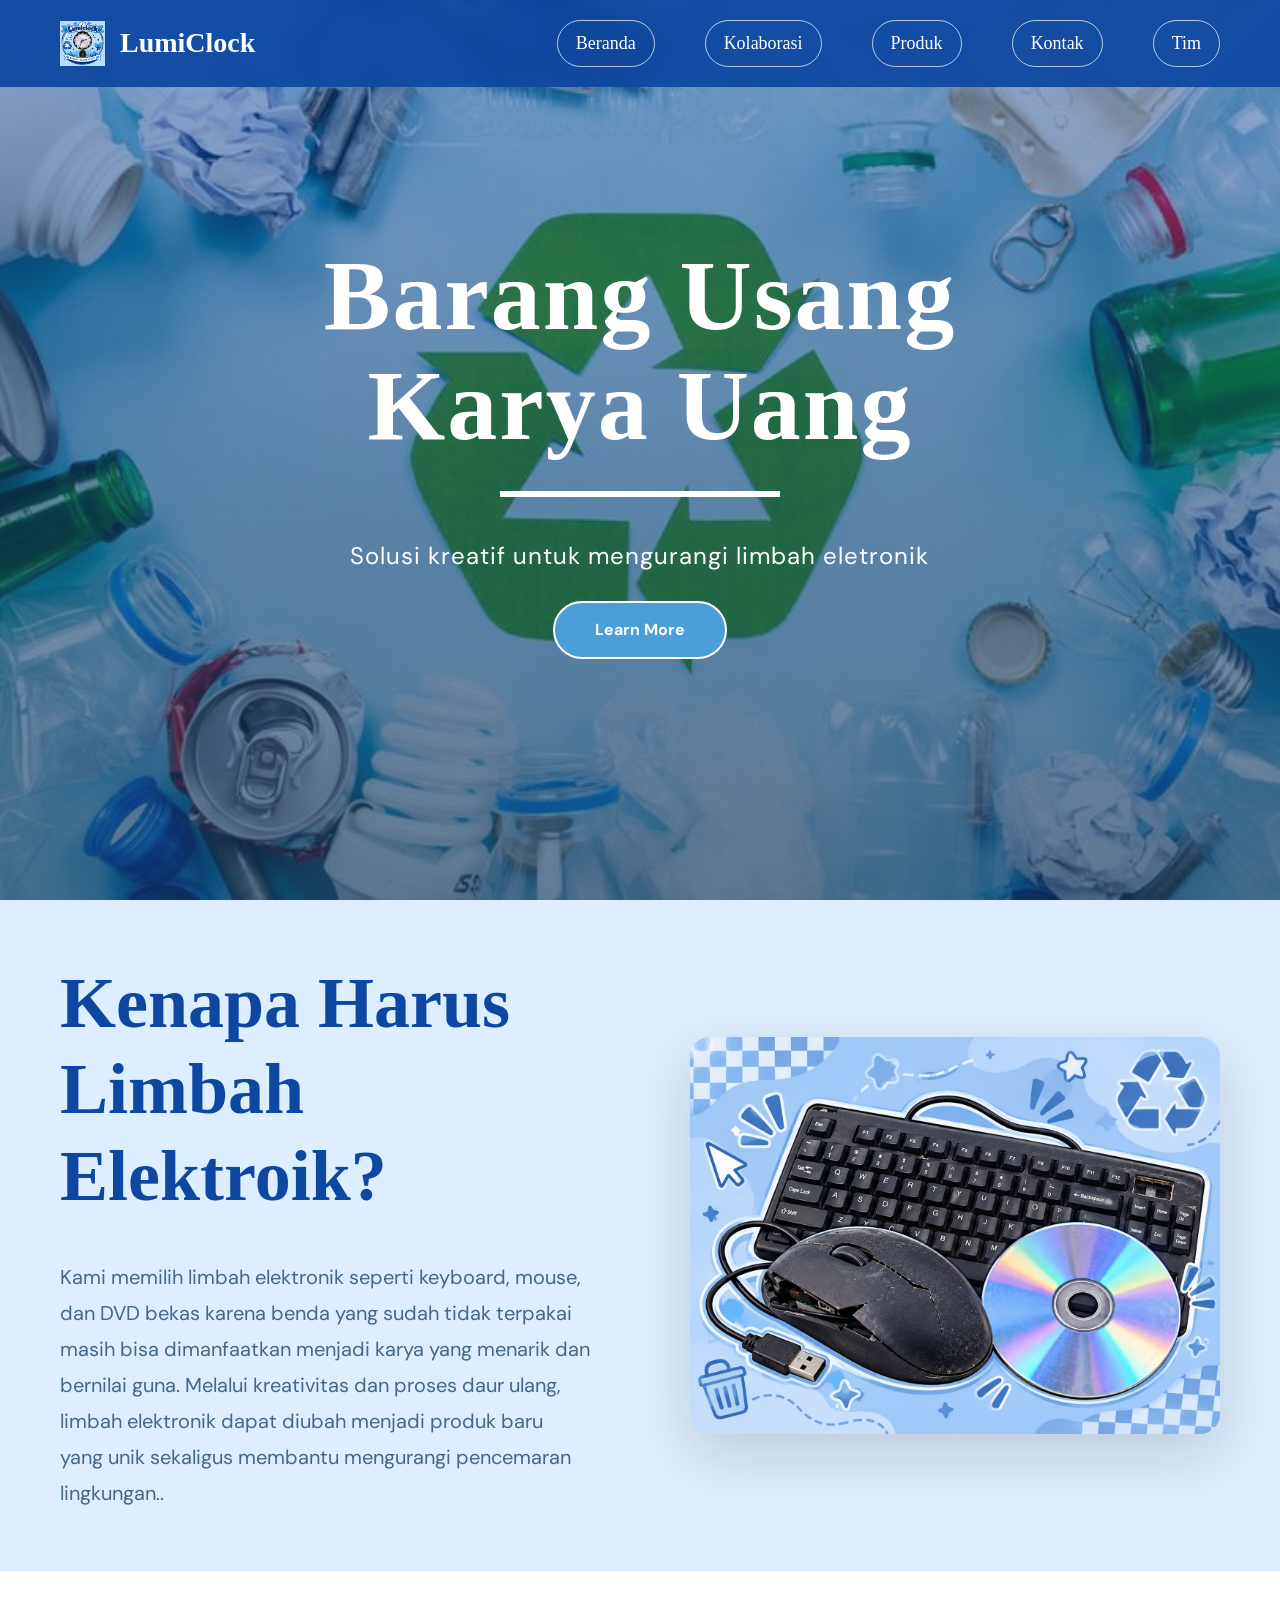
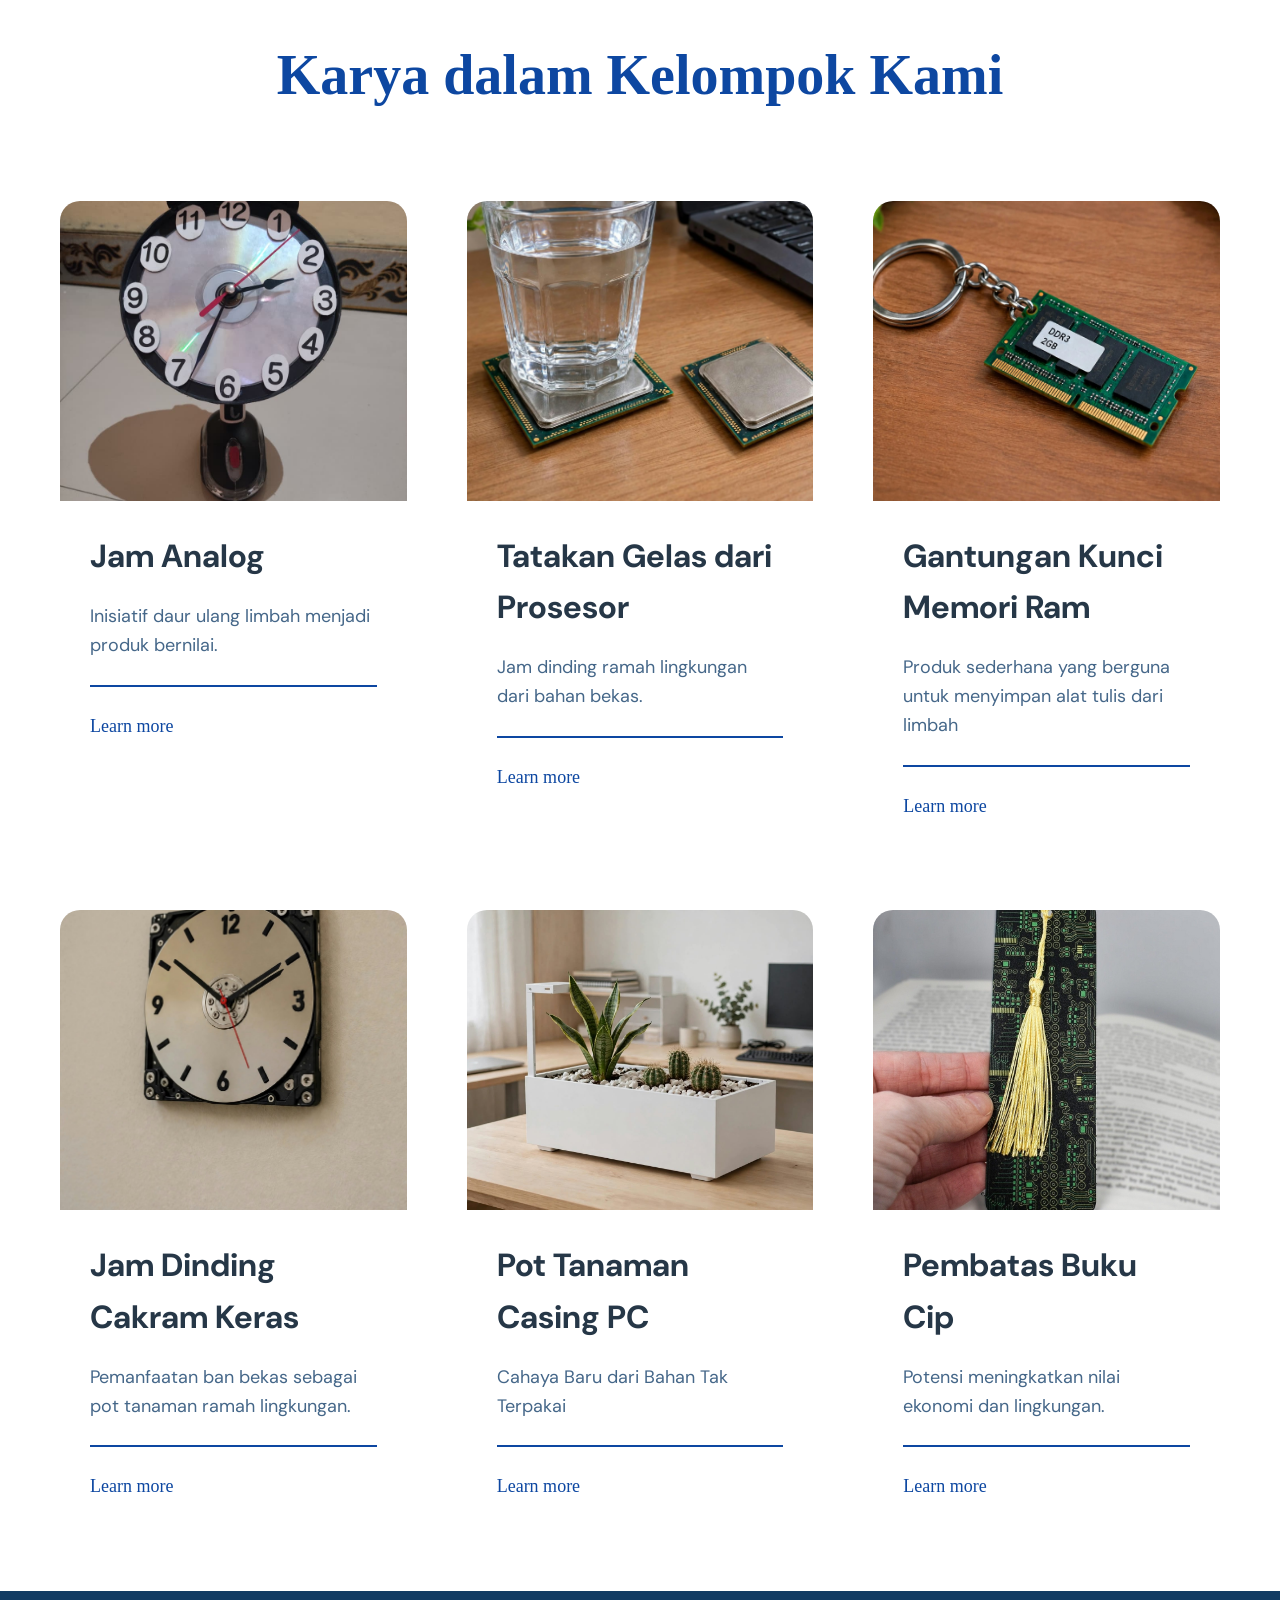
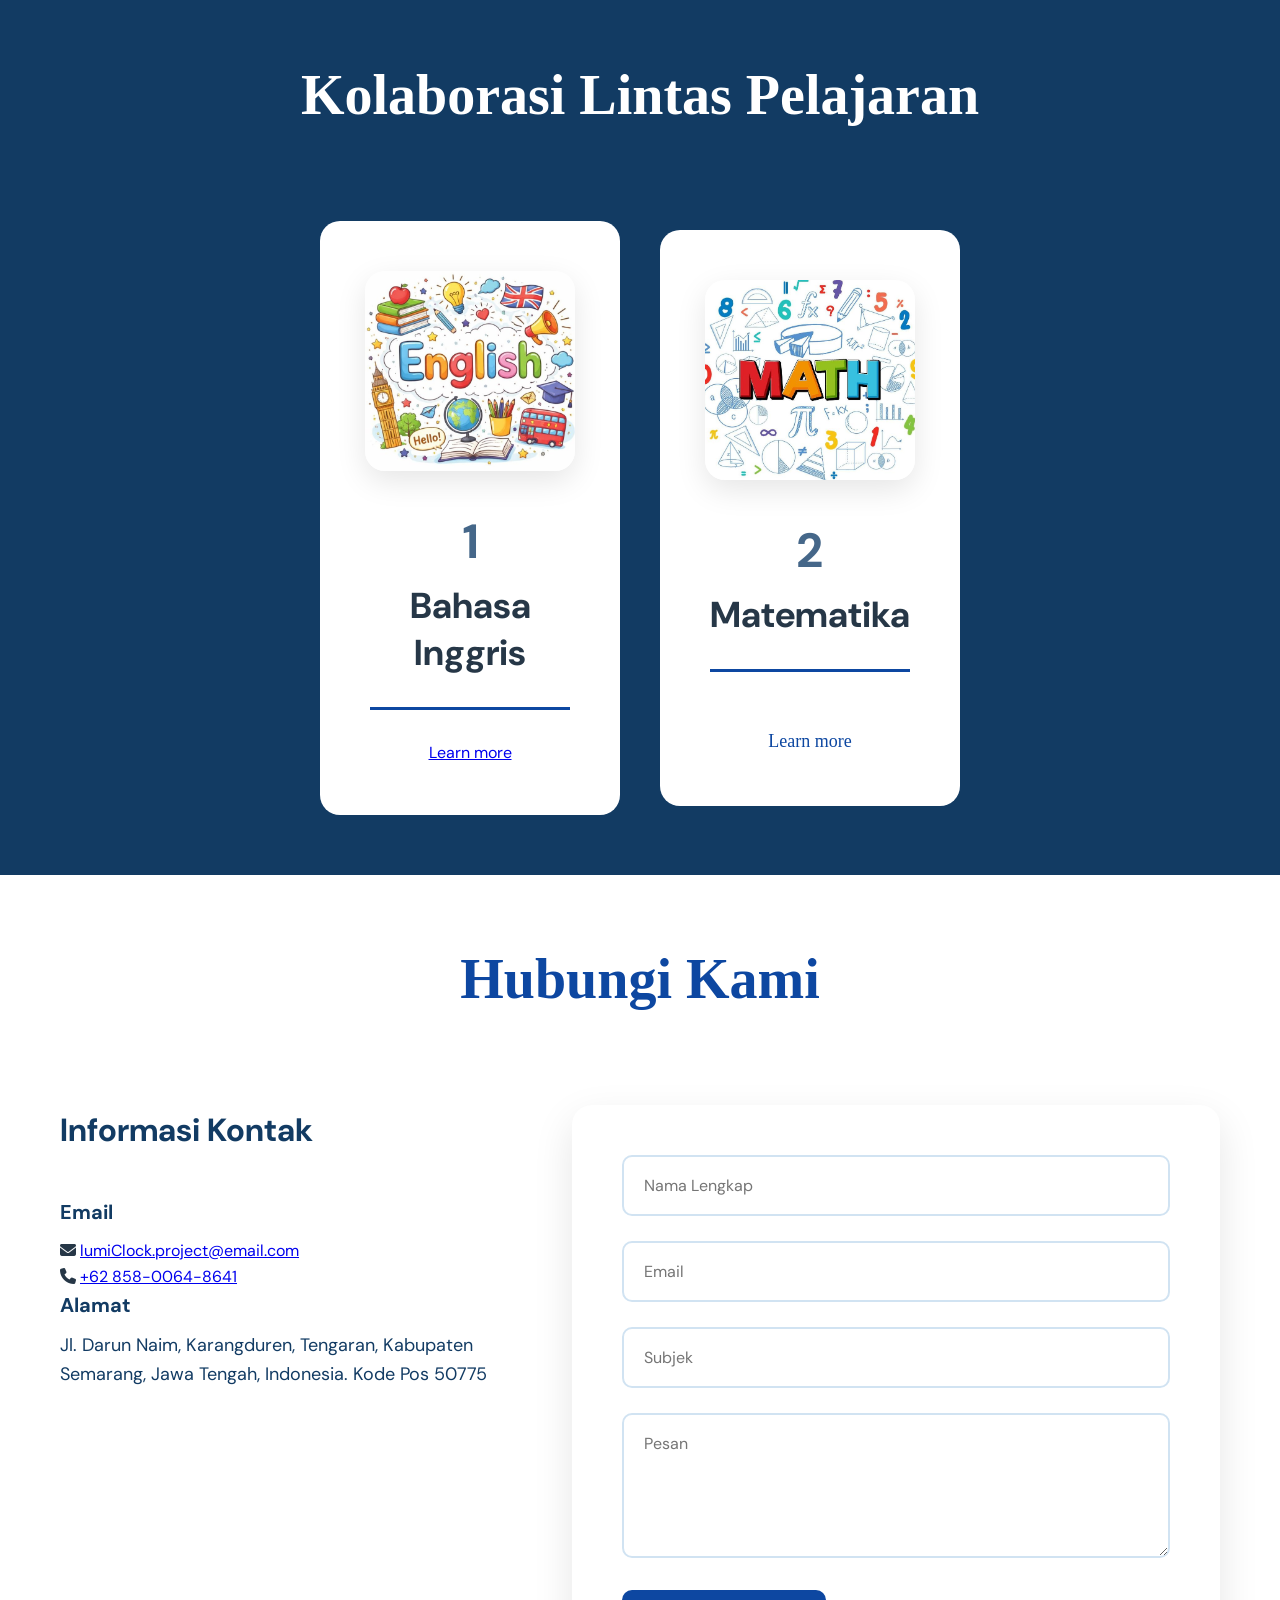
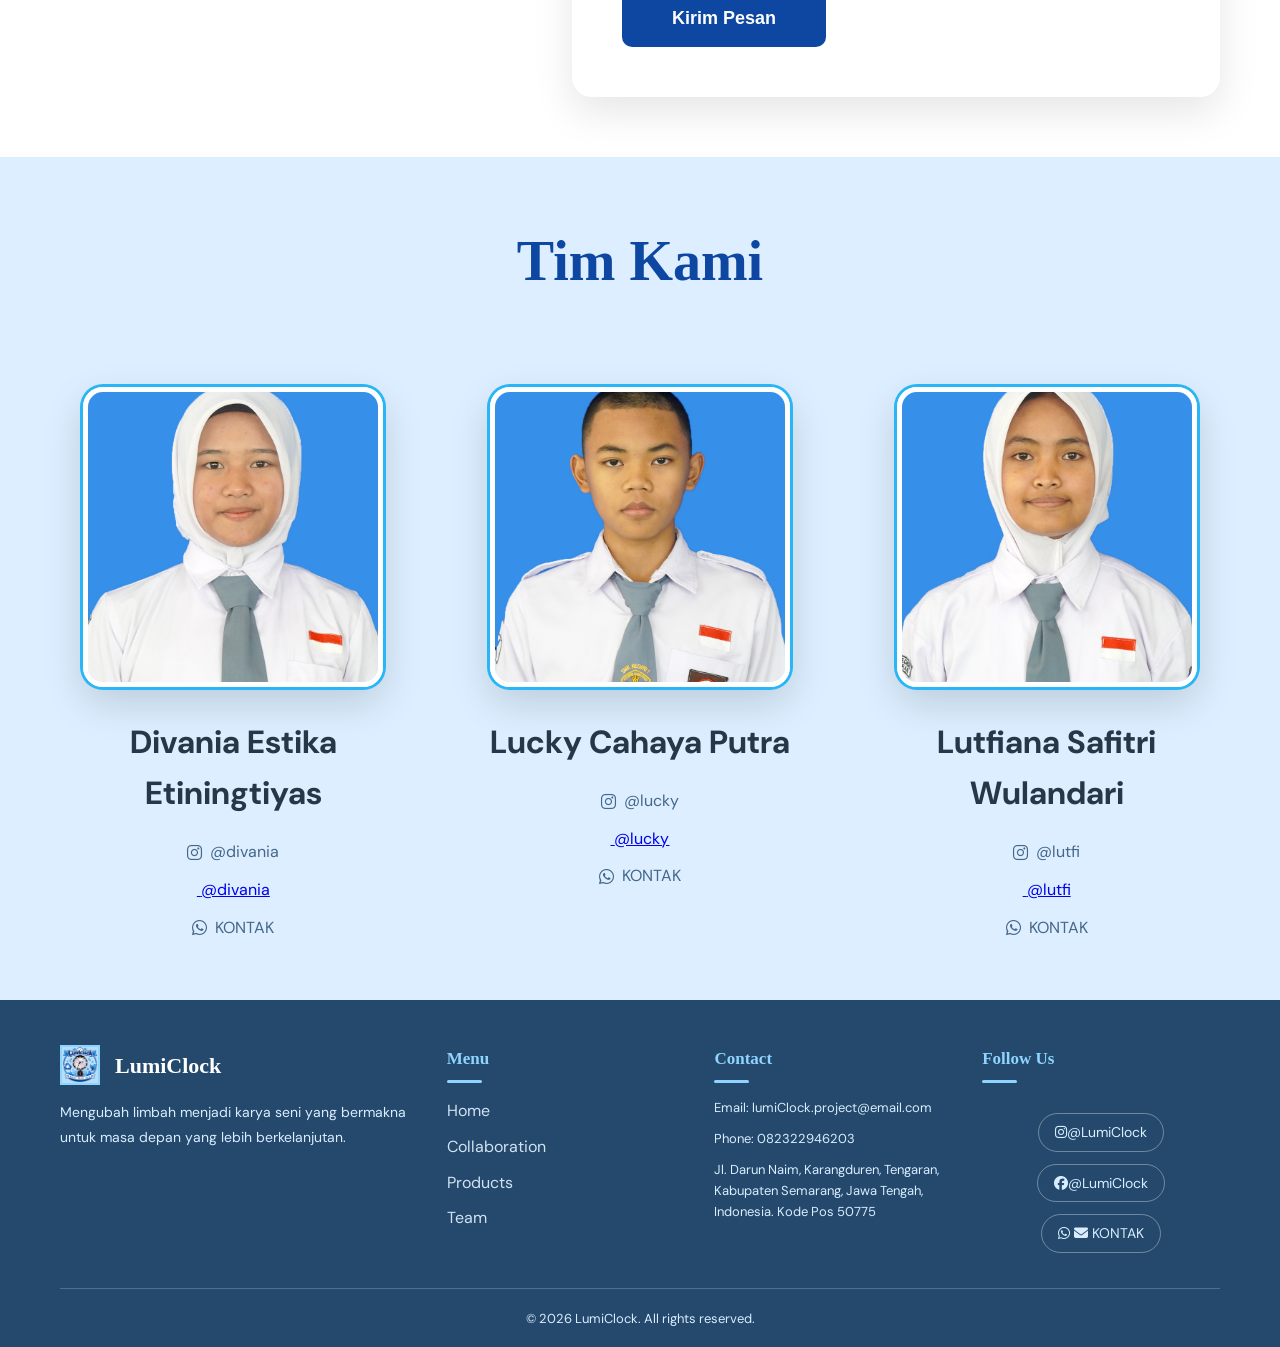
<file: index.html>
<!DOCTYPE html>
<html lang="id">
<head>
    <meta charset="UTF-8">
    <meta name="viewport" content="width=device-width, initial-scale=1.0">
    <title>LumiClock - Barang Usang Karya Uang</title>
    <link rel="stylesheet" href="style.css">
</head>
<body>

    <!-- Navigation -->
     
    <nav class="navbar">
        <div class="nav-container">
            <div class="logo">
                <img src="images/logo produk.jpeg" alt="LumiClock Logo">
                <span>LumiClock</span>
            </div>
            <ul class="nav-menu">
                <li><a href="#beranda">Beranda</a></li>
                <li><a href="#kolaborasi">Kolaborasi</a></li>
                <li><a href="#produk">Produk</a></li>
                <li><a href="#kontak">Kontak</a></li>
                <li><a href="#tim">Tim</a></li>
            </ul>
        </div>
    </nav>

    <!-- Hero Section -->            

<section class="hero" id="beranda">
<div class="hero-content">
        <h1>Barang Usang<br>Karya Uang</h1>
        <div class="hero-underline"></div>
        <p class="hero-subtitle">Solusi kreatif untuk mengurangi limbah eletronik</p><br>

        <p><a href="materi.html" class="btn">Learn More</a></p>
        </div>
    </section>

    <!-- Why Section -->
    <section class="why-section">
        <div class="container">
            <div class="why-content">
                <div class="why-text">
                    <h2>Kenapa Harus<br>Limbah<br>Elektroik?</h2>
                    <p>Kami memilih limbah elektronik seperti keyboard, mouse, dan DVD bekas karena benda yang sudah tidak terpakai masih bisa dimanfaatkan menjadi karya yang menarik dan bernilai guna. Melalui kreativitas dan proses daur ulang, limbah elektronik dapat diubah menjadi produk baru yang unik sekaligus membantu mengurangi pencemaran lingkungan..</p>
                </div>
                <div class="why-image">
                    <img src="images/limbah.jpeg" alt="Limbah Elektronik">
                </div>
            </div>
        </div>
    </section>

     <!-- Products Section -->
    <section class="products-section" id="produk">
        <div class="container">
            <h2 class="section-title">Karya dalam Kelompok Kami</h2>
            <div class="products-grid">
                <div class="product-card">
                    <div class="product-image">
                        <img src="images/JAM ANALOG.jpeg" alt="Jam Analog">
                    </div>
                    <h3>Jam Analog</h3>
                    <p>Inisiatif daur ulang limbah menjadi produk bernilai.</p>
                    <div class="product-underline"></div>
                    <a href="jam analog.html" class="learn-more">Learn more</a>
                </div>
                <div class="product-card">
                    <div class="product-image">
                        <img src="images/TATAKAN GELAS.jpeg" alt="Tatakan Gelas">
                    </div>
                    <h3>Tatakan Gelas dari Prosesor</h3>
                    <p>Jam dinding ramah lingkungan dari bahan bekas.</p>
                    <div class="product-underline"></div>
                    <a href="tatakan gelas.html" class="learn-more">Learn more</a>
                </div>
                <div class="product-card">
                    <div class="product-image">
                        <img src="images/GANTUNGAN KUNCI.jpeg" alt="Gantungan Kunci Mmemori RAM">
                    </div>
                    <h3>Gantungan Kunci Memori Ram</h3>
                    <p>Produk sederhana yang berguna untuk menyimpan alat tulis dari limbah</p>
                    <div class="product-underline"></div>
                    <a href="gantungan kunci.html" class="learn-more" >Learn more</a>
                </div>
                <div class="product-card">
                    <div class="product-image">
                        <img src="images/JAMM  DINDING.jpeg" alt="Jam Dinding Cakram Keras">
                    </div>
                    <h3>Jam Dinding Cakram Keras</h3>
                    <p>Pemanfaatan ban bekas sebagai pot tanaman ramah lingkungan.</p>
                    <div class="product-underline"></div>
                    <a href="jam dinding.html" class="learn-more">Learn more</a>
                </div>
                <div class="product-card">
                    <div class="product-image">
                        <img src="images/POT TANAMAN.jpeg" alt="Pot Tanaman Casing PC">
                    </div>
                    <h3>Pot Tanaman Casing PC</h3>
                    <p>Cahaya Baru dari Bahan Tak Terpakai</p>
                    <div class="product-underline"></div>
                    <a href="pot tanaman.html" class="learn-more">Learn more</a>
                </div>

                <div class="product-card">
                    <div class="product-image">
                        <img src="images/pembatas buku chip.jpeg" alt="Pembatas Buku Cip">
                    </div>
                    <h3>Pembatas Buku Cip</h3>
                    <p>Potensi meningkatkan nilai ekonomi dan lingkungan.</p>
                    <div class="product-underline"></div>
                    <a href="pembatas buku.html" class="learn-more">Learn more</a>
                </div>
            </div>
        </div>
    </section>


    <!-- Collaboration Section -->
    <section class="collaboration-section" id="kolaborasi">
        <div class="container">
            <h2 class="section-title">Kolaborasi Lintas Pelajaran</h2>
            <div class="collaboration-grid">
                     
                <div class="collab-card">
                    <div class="collab-icon">
                        <img src="images/bahasa inggris.jpg" alt="Bahasa Inggris">
                    </div>
                    <h3><span class="number">1</span> Bahasa<br>Inggris</h3>
                    <div class="collab-underline"></div>
                    <a href="bahasa inggris.html" learn-more>Learn more</a>
                </div>

                <div class="collab-card">
                    <div class="collab-icon">
                        <img src="images/logo matematika.jpg" alt="Matematika">
                    </div>
                    <h3><span class="number">2</span> Matematika</h3>
                    <div class="collab-underline"></div><br>
                    <a href="matematika.html" class="learn-more">Learn more</a><br>
                </div>
            </div>
        </div>
    </section>

   
    <!-- Contact Section -->
    <section class="contact-section" id="kontak">
        <div class="container">
            <h2 class="section-title">Hubungi Kami</h2>
            <div class="contact-content">
                <div class="contact-info">
                    <h3>Informasi Kontak</h3>
                    <div class="info-item">
                        <h4>Email</h4>
                         <div class="contact-item">
                <i class="fa-solid fa-envelope"></i>
                <a href="mailto:lumiClock.project@email.com">
                    lumiClock.project@email.com
                </a>
            </div>

            <div class="contact-item">
                <i class="fa-solid fa-phone"></i>
                <a href="tel:+62 858-0064-8641">
                    +62 858-0064-8641
                </a>
            </div>
        
                        <h4>Alamat</h4>
                        <p>Jl. Darun Naim, Karangduren, Tengaran, Kabupaten Semarang, Jawa Tengah, Indonesia. Kode Pos 50775</p>
                    </div>
                </div>

                
                <div class="contact-form">
                    <form>
                        <div class="form-group">
                            <input type="text" placeholder="Nama Lengkap" required>
                        </div>
                        <div class="form-group">
                            <input type="email" placeholder="Email" required>
                        </div>
                        <div class="form-group">
                            <input type="text" placeholder="Subjek">
                        </div>
                        <div class="form-group">
                            <textarea placeholder="Pesan" rows="5" required></textarea>
                        </div>
                        <button type="submit" class="btn-submit">Kirim Pesan</button>
                    </form>
                </div>
            </div>
        </div>
    </section>


 
   <!-- Team Section -->
    <section class="team-section" id="tim">
        <div class="container">
            <h2 class="section-title">Tim Kami</h2>
            <div class="team-grid">
                <div class="team-card">
                    <div class="team-image">
                        <img src="images/PPLG (10).JPG" alt="Divania Estika Etiningtiyas">
                    </div>
                    <h3>Divania Estika Etiningtiyas</h3>
          <link rel="stylesheet" href="https://cdnjs.cloudflare.com/ajax/libs/font-awesome/6.5.1/css/all.min.css">
          <div class="sosmed">
            <a href="https://www.instagram.com/divaa_tys?xtok=dWRhZnltdzcya3Fh" target="_blank" class="sosmed-item">
                <i class="fa-brands fa-instagram"></i>
              <span>@divania</span>
            </a>
            <a href="https://www.facebook.com/share/1EH5o3qhyA/">

              <i class="fab vi.facebook"></i> <span>@divania</span><br>
            </a>
           <a href="https://wa.me/082322946203" class="sosmed-item">
    <i class="fa-brands fa-whatsapp"></i>
    <span>KONTAK</span>
</a>
                </div>
                </div>


                <div class="team-card">
                    <div class="team-image">
                        <img src="images/PPLG (20).JPG" alt="Lucky Cahaya Putra">
                    </div>
                    <h3>Lucky Cahaya Putra</h3>
                   <link rel="stylesheet" href="https://cdnjs.cloudflare.com/ajax/libs/font-awesome/6.5.1/css/all.min.css">
          <div class="sosmed">
            <a href="https://www.instagram.com/lace_ky?srtk=NGhic2dpZ2Y5dnlt" target="_blank" class="sosmed-item">
             <i class="fa-brands fa-instagram"></i>
          <span>@lucky</span>
             </a>
            <a href="https://www.facebook.com/share/1KVHvXNcz6/">

              <i class="fab vi.facebook"></i> <span>@lucky</span><br>
            </a>
            <a href="https://wa.me/6085875242914" class="sosmed-item">
               <i class="fa-brands fa-whatsapp"></i>
                <span>KONTAK</span>
            </a>
                </div>
                </div>


                
                <div class="team-card">
                    <div class="team-image">
                        <img src="images/PPLG (22).JPG" alt="Lutfiana Safitri Wulandari">
                    </div>
                    <h3>Lutfiana Safitri Wulandari</h3>
                   <link rel="stylesheet" href="https://cdnjs.cloudflare.com/ajax/libs/font-awesome/6.5.1/css/all.min.css">
          <div class="sosmed">
           <a href="https://www.instagram.com/cure_lutfiana?obrf=MWN4d24wbmVnMG81MA==" target="_blank" class="sosmed-item">
             <i class="fa-brands fa-instagram"></i>
              <span>@lutfi</span>
            </a>

            <a href="https://www.facebook.com/share/1JRMru8TwY/">

              <i class="fab vi.facebook"></i> <span>@lutfi</span><br>
            </a>
           <a href="https://wa.me/085800648641" class="sosmed-item">
             <i class="fa-brands fa-whatsapp"></i>
              <span>KONTAK</span>
           </a>
                </div>
                </div>
            </div>
        </div>
    </section>


        <!-- Footer -->
    <footer class="footer">
        <div class="container">
            <div class="footer-content">
                <div class="footer-section">
                    <div class="footer-logo">
                        <img src="images/logo produk.jpeg" alt="LumiClock">
                        <span>LumiClock</span>
                    </div>
                    <p>Mengubah limbah menjadi karya seni yang bermakna untuk masa depan yang lebih berkelanjutan.</p>
                </div>
                <div class="footer-section">
                    <h4>Menu</h4>
                    <ul>
                        <li><a href="index.html#beranda">Home</a></li>
                        <li><a href="index.html#kolaborasi">Collaboration</a></li>
                        <li><a href="index.html#produk">Products</a></li>
                        <li><a href="index.html#tim">Team</a></li>
                    </ul>
                </div>
                <div class="footer-section">
                    <h4>Contact</h4>
                    <ul>
                        <li>Email: lumiClock.project@email.com</li>
                        <li>Phone: 082322946203</li>
                        <li>Jl. Darun Naim, Karangduren, Tengaran, Kabupaten Semarang, Jawa Tengah, Indonesia. Kode Pos 50775</li>
                    </ul>
                </div>
                <div class="footer-section">
                    <h4>Follow Us</h4>
                    <div class="social-links">
                       <div class="sosmed">
  <a href="https://instagram.com/divania" target="_blank">
    <i class="fa-brands fa-instagram"></i><span>@LumiClock</span>
  </a>
  <a href="https://facebook.com/divania" target="_blank">
    <i class="fa-brands fa-facebook"></i><span>@LumiClock</span>
  </a>
  <a href="https://wa.me/082322946203" target="_blank">
    <i class="fa-brands fa-whatsapp"></i>
    <i class="fa-solid fa-envelope"></i>
    <span>KONTAK</span>
  </a>
</div>
                    </div>
                </div>
            </div>
            <div class="footer-bottom">
                <p>&copy; 2026 LumiClock. All rights reserved.</p>
            </div>
        </div>
    </footer>

</body>
</html>
</file>
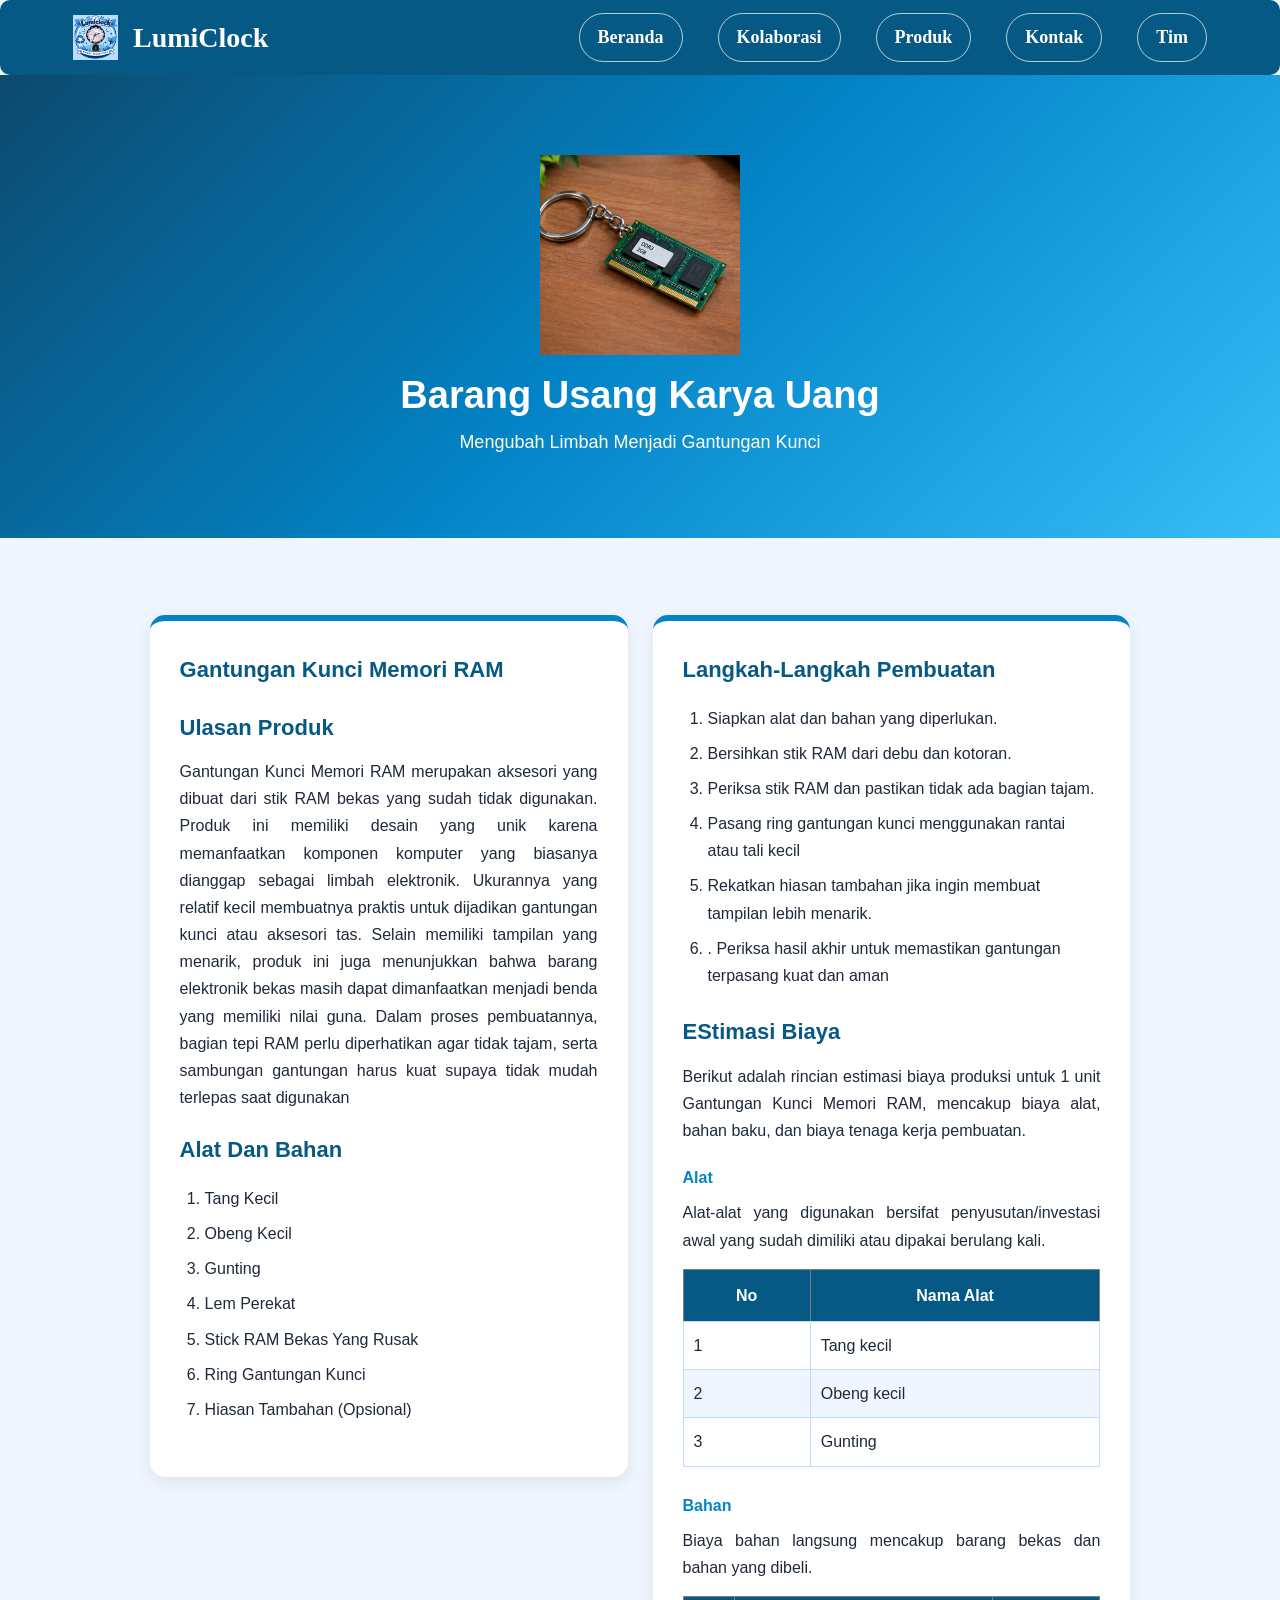
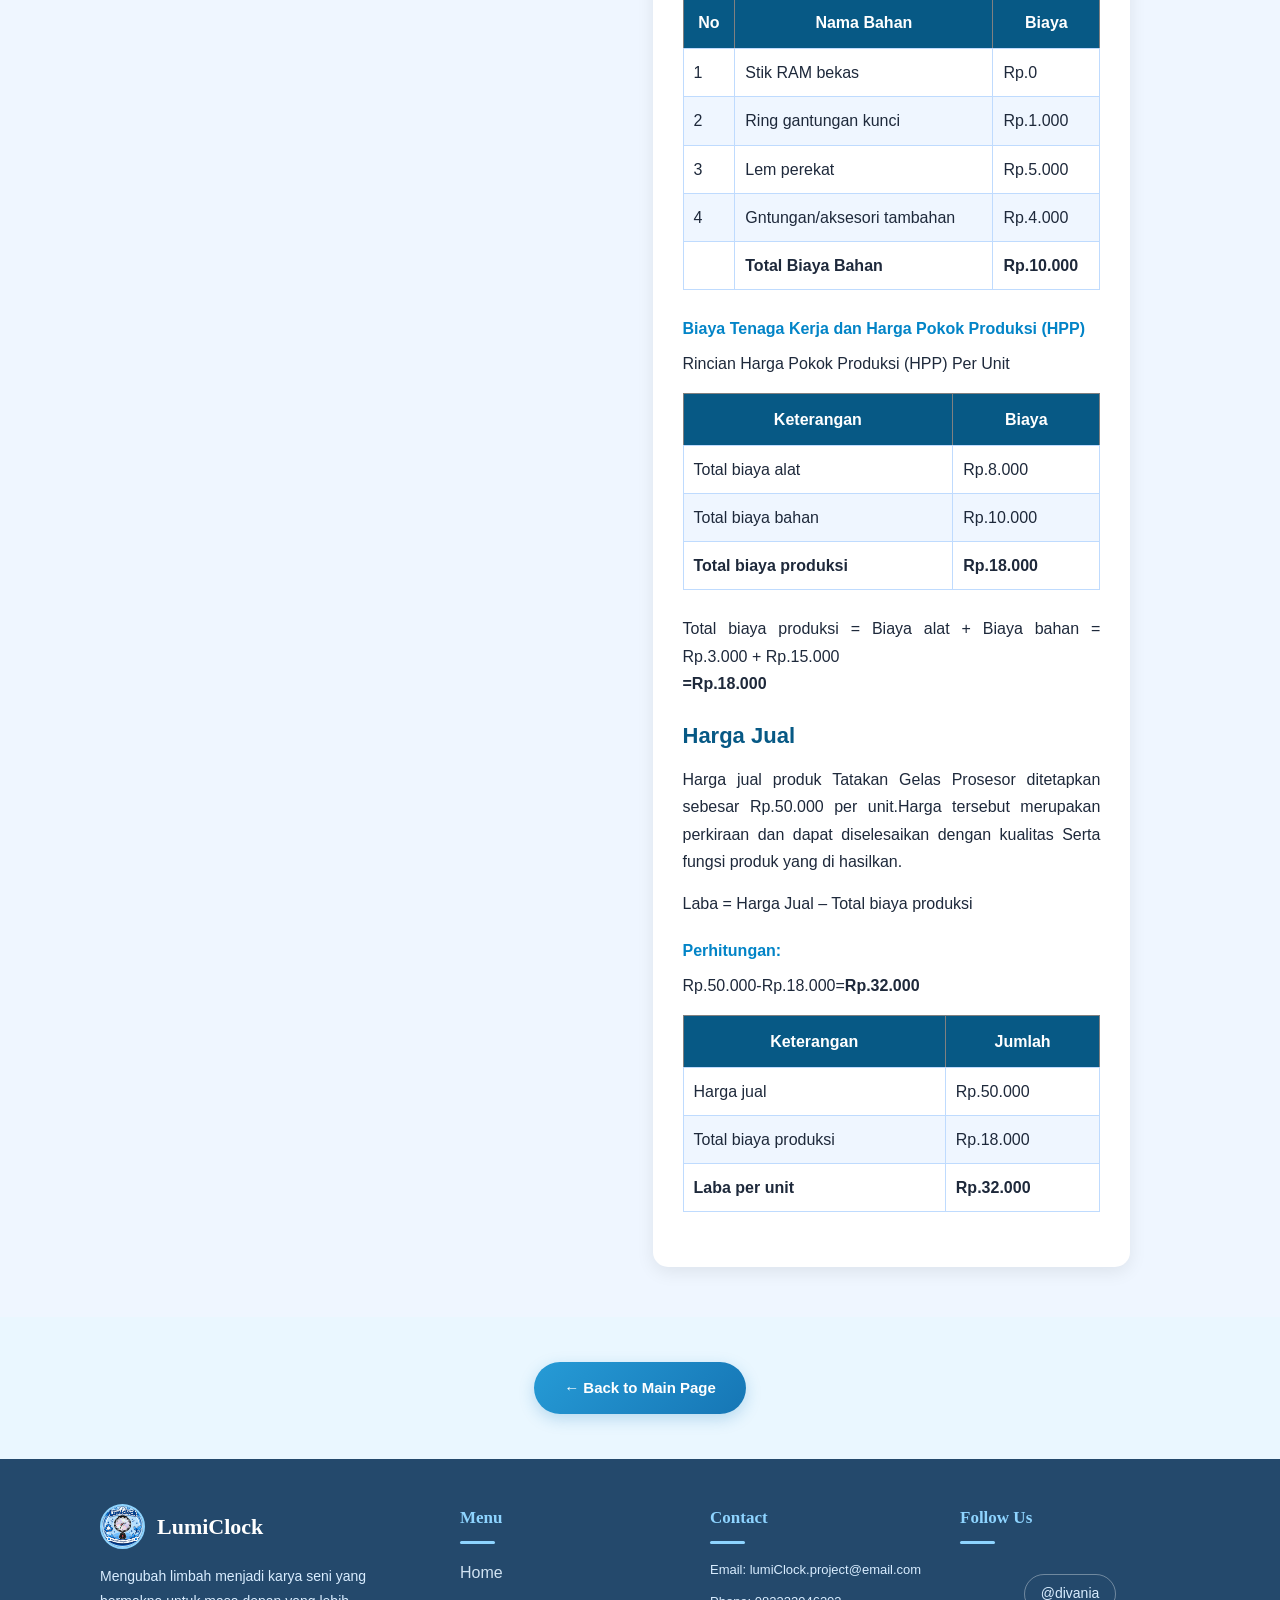
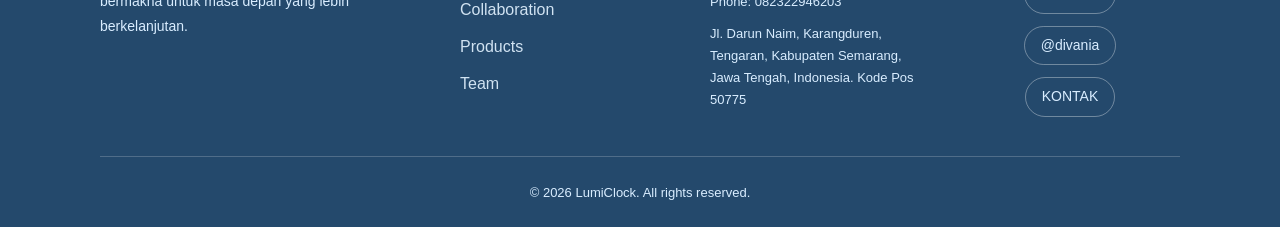
<file: gantungan kunci.html>
<!DOCTYPE html>
<html lang="en">
<head>
    <meta charset="UTF-8">
    <meta name="viewport" content="width=device-width, initial-scale=1.0">
    <title>Document</title>
    <link rel="stylesheet" href="style.css">
    <link rel="stylesheet" href="gantungankunci.css">
    
</head>
<body>
    <nav>
        <div class="nav-container">
            <div class="logo">
                <img src="images/logo produk.jpeg" alt="LumiClock Logo">
                <span>LumiClock</span>
            </div>
            <ul class="nav-menu">
                 <li><a href="index.html#beranda">Beranda</a></li>
                 <li><a href="index.html#kolaborasi">Kolaborasi</a></li>
                 <li><a href="index.html#produk">Produk</a></li>
                 <li><a href="index.html#kontak">Kontak</a></li>
                 <li><a href="index.html#tim">Tim</a></li>
            </ul>
        
    </nav>

    </header>


    <section class="hero" id="home">
    <div class="hero-content">
        <img src="images/GANTUNGAN KUNCI.jpeg" alt="jam analog"
              height="200"
              weight="300">
    
        <h2>Barang Usang Karya Uang</h2>
        <p>Mengubah Limbah Menjadi Gantungan Kunci</p>
    </div>
    </section>

    <section class="hore" id="About">
    </section>
    <br>
    <section id="service" class="service">
        <div class="container">
            <div class="dampak">
                <div class="card">
                    <h3>Gantungan Kunci Memori RAM</h3>
                    <h3>Ulasan Produk</h3>
                        <p>
                            Gantungan Kunci Memori RAM merupakan aksesori yang dibuat dari stik RAM bekas yang sudah tidak digunakan. Produk ini memiliki desain yang unik karena memanfaatkan komponen komputer yang biasanya dianggap sebagai limbah elektronik. Ukurannya yang relatif kecil membuatnya praktis untuk dijadikan gantungan kunci atau aksesori tas. Selain memiliki tampilan yang menarik, produk ini juga menunjukkan bahwa barang elektronik bekas masih dapat dimanfaatkan menjadi benda yang memiliki nilai guna. Dalam proses pembuatannya, bagian tepi RAM perlu diperhatikan agar tidak tajam, serta sambungan gantungan harus kuat supaya tidak mudah terlepas saat digunakan
                        </p>
                        <h3>Alat Dan Bahan</h3>
                        <ol>
                            <li>Tang Kecil</li>
                            <li>Obeng Kecil</li>
                            <li>Gunting</li>
                            <li>Lem Perekat</li>
                            <li>Stick RAM Bekas Yang Rusak</li>
                            <li>Ring Gantungan Kunci</li>
                            <li>Hiasan Tambahan (Opsional)</li>
                        </ol>
                </div>

                <div class="card">
                    <h3>Langkah-Langkah Pembuatan</h3>
                    <ol>
                        <li>Siapkan alat dan bahan yang diperlukan.</li>
                        <li>Bersihkan stik RAM dari debu dan kotoran.</li>
                        <li>Periksa stik RAM dan pastikan tidak ada bagian tajam.</li>
                        <li>Pasang ring gantungan kunci menggunakan rantai atau tali kecil</li>
                        <li>Rekatkan hiasan tambahan jika ingin membuat tampilan lebih menarik.</li>
                        <li>. Periksa hasil akhir untuk memastikan gantungan terpasang kuat dan aman</li>
                    </ol>
                        
                    <h3>EStimasi Biaya</h3>
                        <p>
                          Berikut adalah rincian estimasi biaya produksi untuk 1 unit Gantungan Kunci Memori RAM, mencakup biaya alat, bahan baku, dan  biaya tenaga kerja pembuatan.
                        </p>       

                    <h4>Alat</h4>
                        <p>
                           Alat-alat yang digunakan bersifat penyusutan/investasi awal yang sudah dimiliki atau dipakai berulang kali.

                        </p>

                        <!--Tabel-->

                        <table border="1">
                        <thead>
                            <th>No</th>
                            <th>Nama Alat</th>
                        </thead>
                        <tbody>
                            <tr>
                                <td>1</td>
                                <td>Tang kecil</td>
                            </tr>
                            <tr>
                                <td>2</td>
                                <td>Obeng kecil</td>
                            </tr>
                            <tr>
                                <td>3</td>
                                <td>Gunting</td>
                            </tr>
                        </tbody>
                    </table>

                    <h4>Bahan</h4>
                        <p>
                           Biaya bahan langsung mencakup barang bekas dan bahan yang dibeli.
                        </p>

                        <!--Tabel-->

                        <table border="1">
                            <thead>
                                <th>No</th>
                                <th>Nama  Bahan</th>
                                <th>Biaya</th>
                            </thead>
                            <tbody>
                                <tr>
                                    <td>1</td>
                                    <td>Stik RAM bekas</td>
                                    <td>Rp.0</td>
                                </tr>
                                <tr>
                                    <td>2</td>
                                    <td>Ring gantungan kunci</td>
                                    <td>Rp.1.000</td>
                                </tr>
                                <tr>
                                    <td>3</td>
                                    <td>Lem perekat</td>
                                    <td>Rp.5.000</td>
                                </tr>
                                <tr>
                                    <td>4</td>
                                    <td>Gntungan/aksesori tambahan</td>
                                    <td>Rp.4.000</td>
                                </tr>
                                <tr>
                                    <td></td>
                                    <td><b>Total Biaya Bahan</b></td>
                                    <td><b>Rp.10.000</b></td>
                                </tr>
                            </tbody>
                        </table>

                    <h4>Biaya Tenaga Kerja dan Harga Pokok Produksi (HPP)</h4>
                        <p>
                            Rincian Harga Pokok Produksi (HPP) Per Unit
                        </p>

                        <!--Tabel-->

                        <table border="1">
                            <thead>
                                <th>Keterangan</th>
                                <th>Biaya</th>
                            </thead>
                            <tbody>
                                <tr>
                                    <td>Total biaya alat</td>
                                    <td>Rp.8.000</td>
                                </tr>
                                <tr>
                                    <td>Total biaya bahan</td>
                                    <td>Rp.10.000</td>
                                </tr>
                                <tr>
                                    <td><b>Total biaya produksi</b></td>
                                    <td><b>Rp.18.000</b></td>
                                </tr>
                            </tbody>
                        </table>
                    <p>
                        Total biaya produksi = Biaya alat + Biaya bahan = Rp.3.000 + Rp.15.000<br>
                        <strong>=Rp.18.000</strong><br>
                    </p>
                    
                    <h3>Harga Jual</h3>
                    <p>
                        Harga jual produk Tatakan Gelas Prosesor ditetapkan sebesar Rp.50.000 per unit.Harga tersebut merupakan perkiraan dan dapat diselesaikan dengan kualitas Serta fungsi produk yang di hasilkan.
                    </p>
                    <p>
                        Laba = Harga Jual – Total biaya produksi
                    </p>

                    <h4>Perhitungan:</h4>
                    <p>
                       Rp.50.000-Rp.18.000=<strong>Rp.32.000</strong>
                    </p>

                    <!--Tabel-->

                     <table border="1">
                        <thead>
                            <th>Keterangan</th>
                            <th>Jumlah</th>
                        </thead>
                        <tbody>
                            <tr>
                                <td>Harga jual</td>
                                <td>Rp.50.000</td>
                            </tr>
                            <tr>
                                <td>Total biaya produksi</td>
                                <td>Rp.18.000</td>
                            </tr>
                            <tr>
                                <td><b>Laba per unit</b></td>
                                <td><b>Rp.32.000</b></td>
                            </tr>
                        </tbody>
                    </table>
                </div>
            </div>

        </div> 
    </section>

    <!-- Back Button -->
    <section class="back-section">
        <div class="container">
            <a href="index.html" class="btn-back">← Back to Main Page</a>
        </div>
    </section>

    
    <!-- Footer -->
    <footer class="footer">
        <div class="container">
            <div class="footer-content">
                <div class="footer-section">
                    <div class="footer-logo">
                        <img src="images/logo produk.jpeg" alt="LumiClock">
                        <span>LumiClock</span>
                    </div>
                    <p>Mengubah limbah menjadi karya seni yang bermakna untuk masa depan yang lebih berkelanjutan.</p>
                </div>
                <div class="footer-section">
                    <h4>Menu</h4>
                    <ul>
                        <li><a href="index.html#beranda">Home</a></li>
                        <li><a href="index.html#kolaborasi">Collaboration</a></li>
                        <li><a href="index.html#produk">Products</a></li>
                        <li><a href="index.html#tim">Team</a></li>
                    </ul>
                </div>
                <div class="footer-section">
                    <h4>Contact</h4>
                    <ul>
                        <li>Email: lumiClock.project@email.com</li>
                        <li>Phone: 082322946203</li>
                        <li>Jl. Darun Naim, Karangduren, Tengaran, Kabupaten Semarang, Jawa Tengah, Indonesia. Kode Pos 50775</li>
                    </ul>
                </div>
                <div class="footer-section">
                    <h4>Follow Us</h4>
                    <div class="social-links">
                       <div class="sosmed">
  <a href="https://instagram.com/divania" target="_blank">
    <i class="fa-brands fa-instagram"></i><span>@divania</span>
  </a>
  <a href="https://facebook.com/divania" target="_blank">
    <i class="fa-brands fa-facebook"></i><span>@divania</span>
  </a>
  <a href="https://wa.me/082322946203" target="_blank">
    <i class="fa-brands fa-whatsapp"></i>
    <i class="fa-solid fa-envelope"></i>
    <span>KONTAK</span>
  </a>
</div>
                    </div>
                </div>
            </div>
            <div class="footer-bottom">
                <p>&copy; 2026 LumiClock. All rights reserved.</p>
            </div>
        </div>
    </footer>
</body>
</html>
</file>
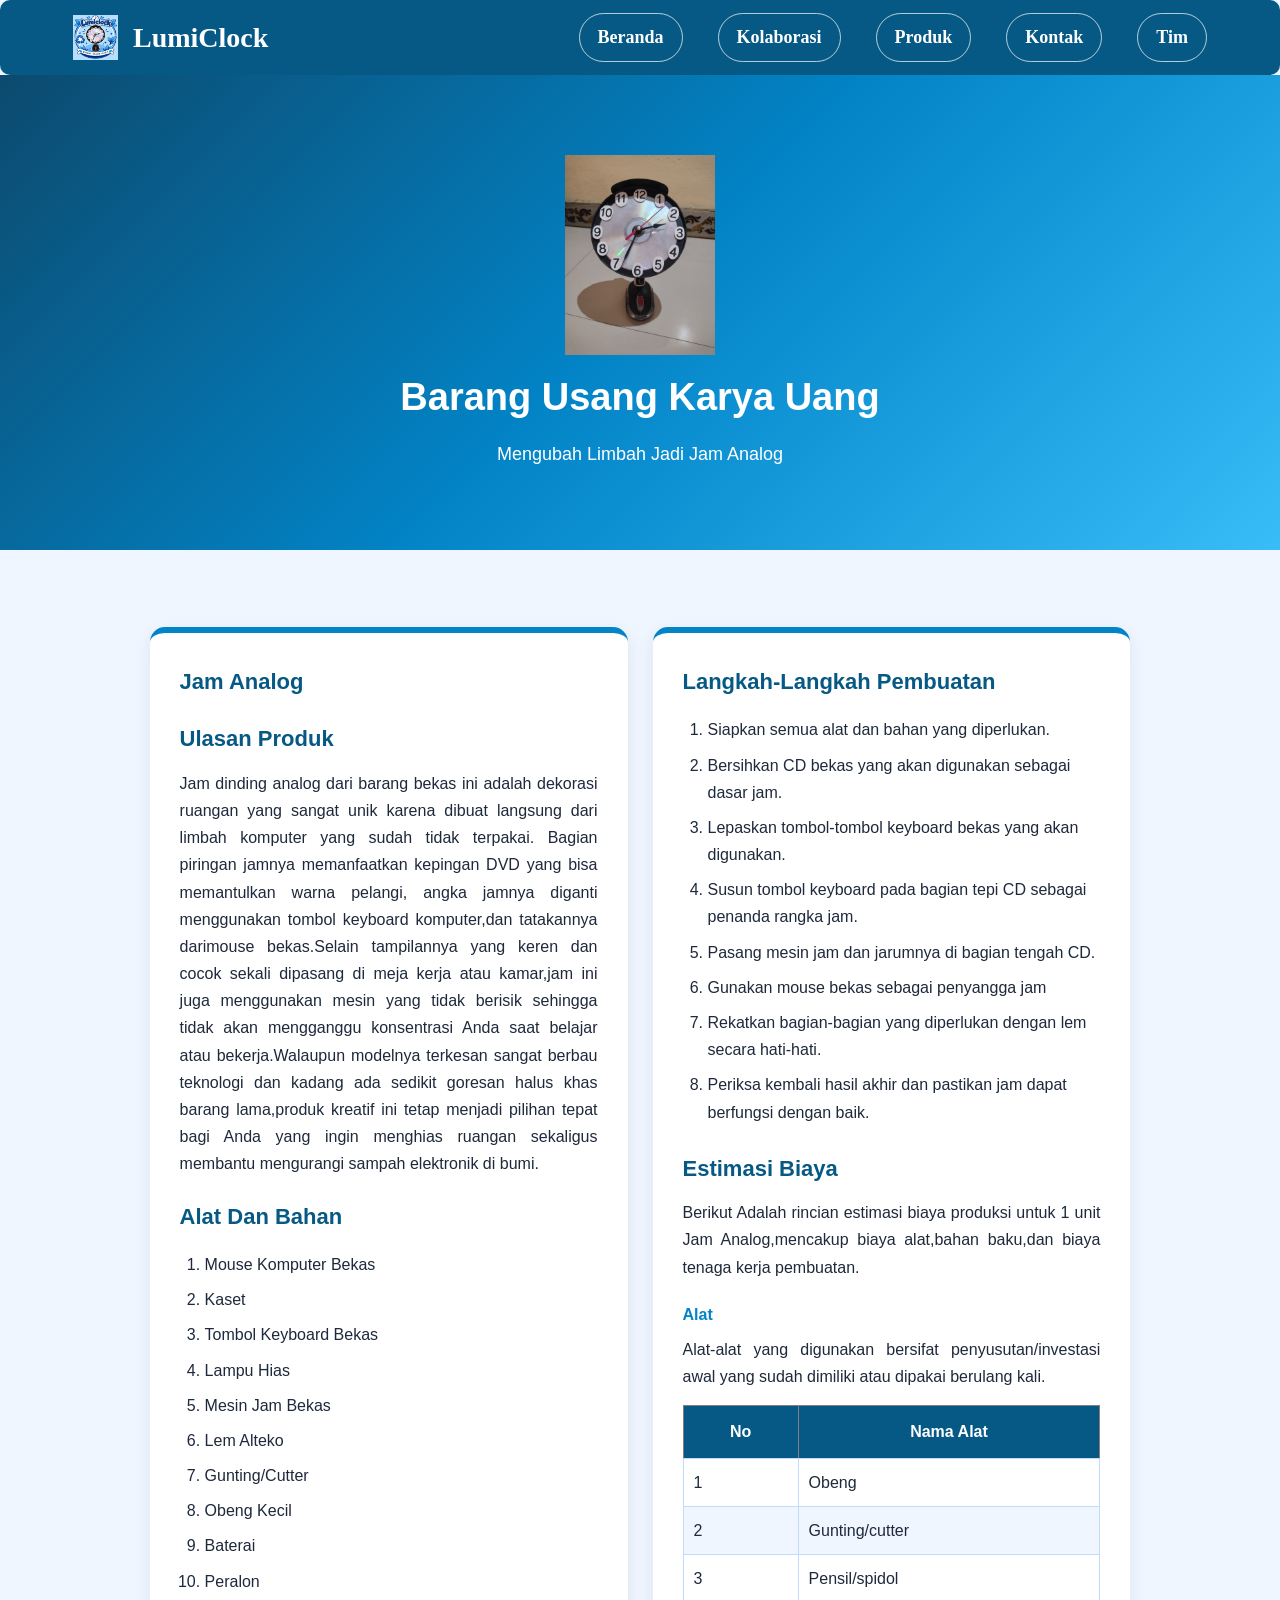
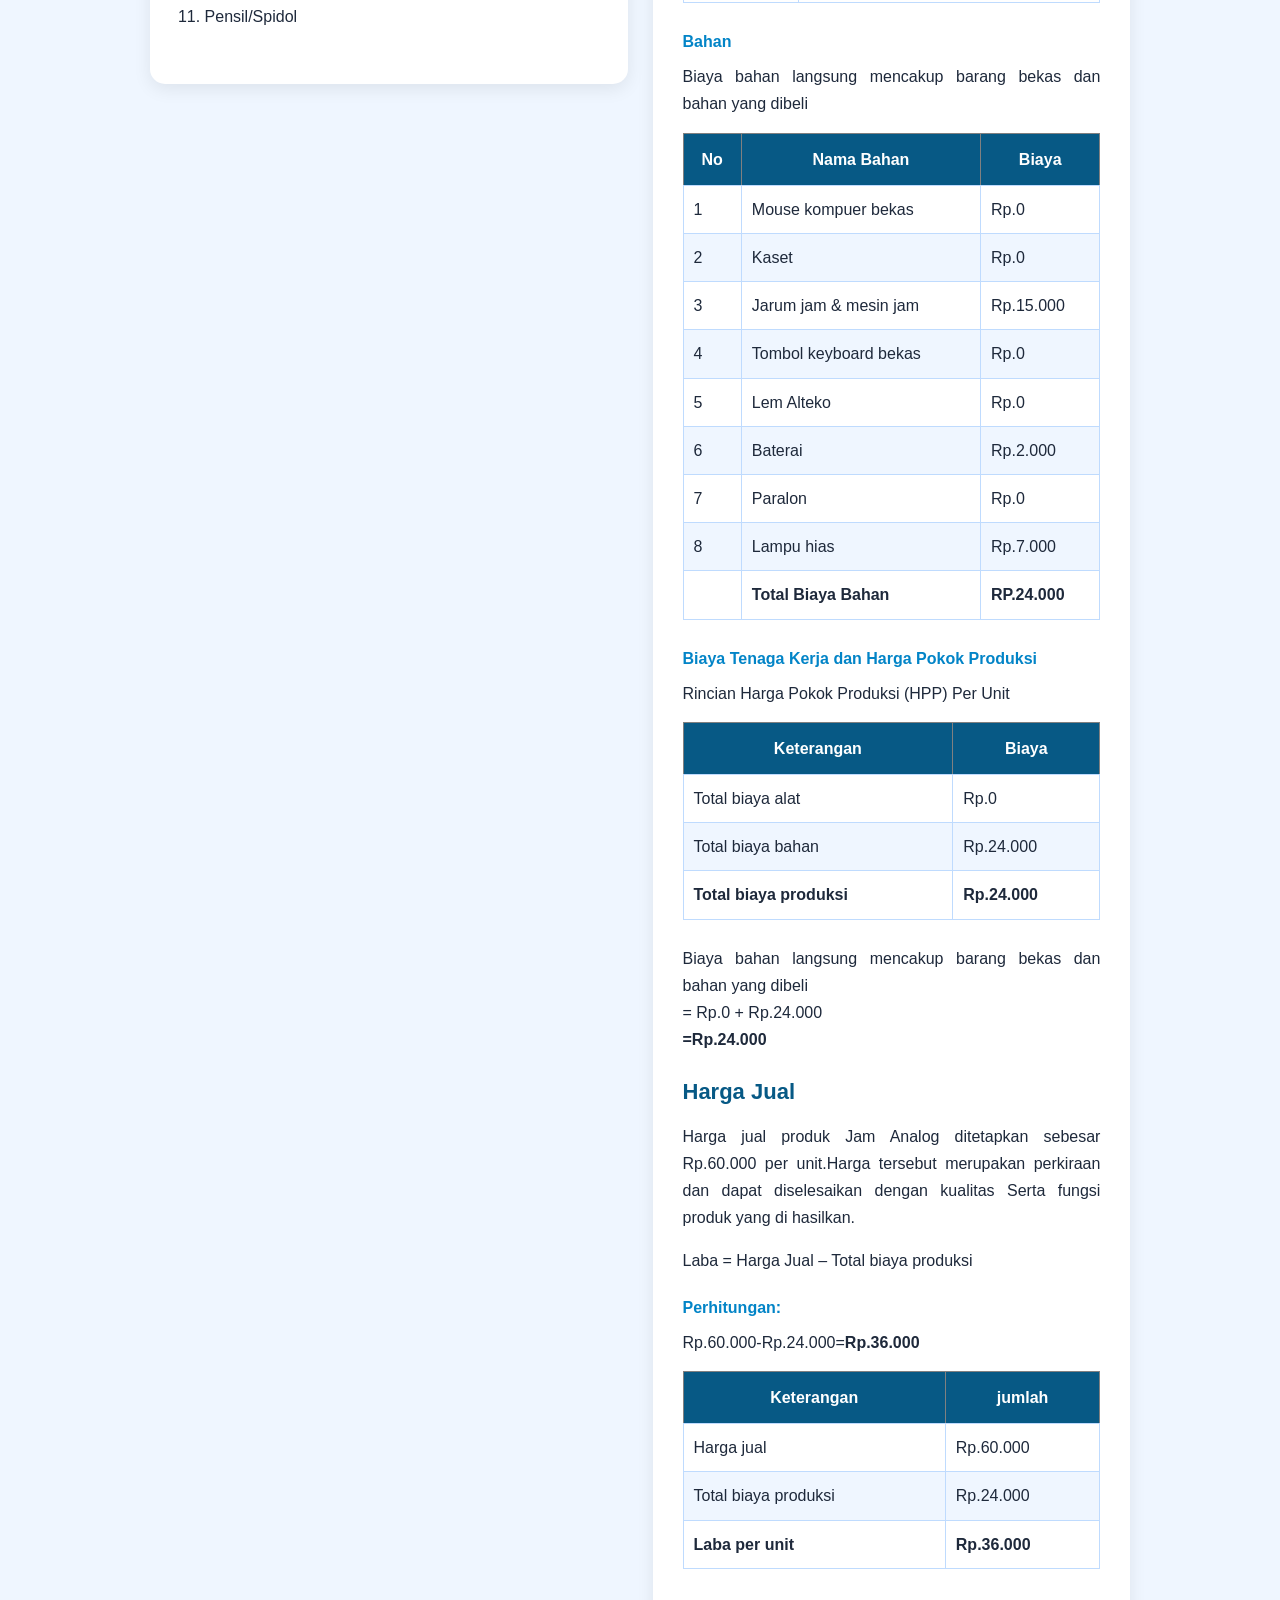
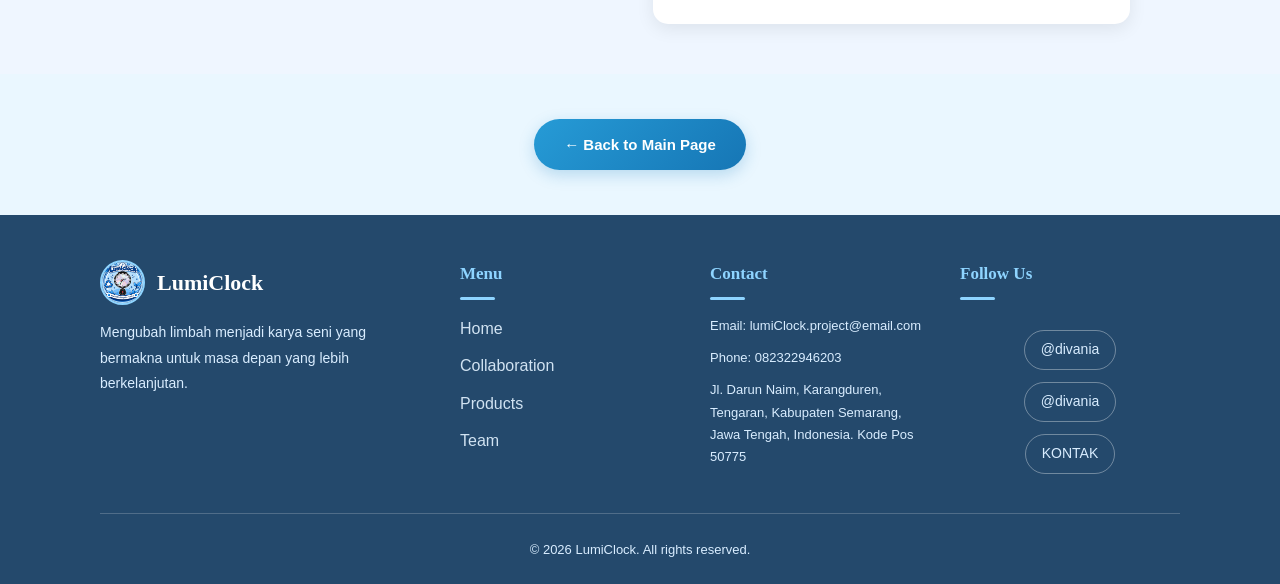
<file: jam analog.html>
<!DOCTYPE html>
<html lang="en">
<head>
    <meta charset="UTF-8">
    <meta name="viewport" content="width=device-width, initial-scale=1.0">
    <title>Document</title>
    <link rel="stylesheet" href="style.css">
    <link rel="stylesheet" href="jamanalog.css">
</head>
<body>
    <nav>
        <div class="nav-container">
            <div class="logo">
                <img src="images/logo produk.jpeg" alt="LumiClock Logo">
                <span>LumiClock</span>
            </div>
            <ul class="nav-menu">
                 <li><a href="index.html#beranda">Beranda</a></li>
                 <li><a href="index.html#kolaborasi">Kolaborasi</a></li>
                 <li><a href="index.html#produk">Produk</a></li>
                 <li><a href="index.html#kontak">Kontak</a></li>
                 <li><a href="index.html#tim">Tim</a></li>
            </ul>
        
    </nav>

    </header>

    <section class="hero" id="home">
        <img src="images/JAM ANALOG.jpeg" alt="jam analog"
              height="200"
              weight="300">

        <h2>Barang Usang Karya Uang</h2>
        <p>Mengubah Limbah Jadi Jam Analog</p>

    </section>

    <br>
    <section id="service" class="service">
        <div class="container">
            <div class="dampak">
                <div class="card">
                    <h3>Jam Analog</h3>
                    <h3>Ulasan Produk</h3>
                        <p>
                            Jam dinding analog dari barang bekas ini adalah dekorasi ruangan yang sangat unik karena dibuat langsung dari limbah komputer yang sudah tidak terpakai. Bagian piringan jamnya memanfaatkan kepingan DVD yang bisa memantulkan warna pelangi, angka jamnya diganti menggunakan tombol keyboard komputer,dan tatakannya darimouse bekas.Selain tampilannya yang keren dan cocok sekali dipasang di meja kerja atau kamar,jam ini juga menggunakan mesin yang tidak berisik sehingga tidak akan mengganggu konsentrasi Anda saat belajar atau bekerja.Walaupun modelnya terkesan sangat berbau teknologi dan kadang ada sedikit goresan halus khas barang lama,produk kreatif ini tetap menjadi pilihan tepat bagi Anda yang ingin menghias ruangan sekaligus membantu mengurangi sampah elektronik di bumi.
                        </p>
                        <h3>Alat Dan Bahan</h3>
                        <ol>
                            <li>Mouse Komputer Bekas</li>
                            <li>Kaset</li>
                            <li>Tombol Keyboard Bekas</li>
                            <li>Lampu Hias</li>
                            <li>Mesin Jam Bekas</li>
                            <li>Lem Alteko</li>
                            <li>Gunting/Cutter</li>
                            <li>Obeng Kecil</li>
                            <li>Baterai</li>
                            <li>Peralon</li>
                            <li>Pensil/Spidol</li>
                        </ol>
                </div>

                <div class="card">
                    <h3>Langkah-Langkah Pembuatan</h3>
                    <ol>
                        <li>Siapkan semua alat dan bahan yang diperlukan.</li>
                        <li>Bersihkan CD bekas yang akan digunakan sebagai dasar jam.</li>
                        <li>Lepaskan tombol-tombol keyboard bekas yang akan digunakan.</li>
                        <li>Susun tombol keyboard pada bagian tepi CD sebagai penanda rangka jam.</li>
                        <li>Pasang mesin jam dan jarumnya di bagian tengah CD.</li>
                        <li>Gunakan mouse bekas sebagai penyangga jam</li>
                        <li>Rekatkan bagian-bagian yang diperlukan dengan lem secara hati-hati.
                        </li>
                        <li>Periksa kembali hasil akhir dan pastikan jam dapat 
                            berfungsi dengan baik.</li>
                    </ol>
                        
                    <h3>Estimasi Biaya</h3>
                        <p>
                            Berikut Adalah rincian estimasi biaya produksi untuk 1 unit Jam Analog,mencakup biaya alat,bahan baku,dan biaya tenaga kerja pembuatan.   
                        </p>

                    <h4>Alat</h4>
                        <p>
                           Alat-alat yang digunakan bersifat penyusutan/investasi awal yang sudah dimiliki atau dipakai berulang kali.
                        </p>

                        <!--Tabel-->

                        <table border="1">
                            <thead>
                                <th>No</th>
                                <th>Nama Alat</th>
                            </thead>
                            <tbody>
                                <tr> 
                                    <td>1</td>
                                    <td>Obeng</td>
                                </tr>
                                <tr>
                                    <td>2</td>
                                    <td>Gunting/cutter</td>
                                </tr>
                                <tr>
                                    <td>3</td>
                                    <td>Pensil/spidol</td>
                                </tr>
                            </tbody>
                        </table>


                    <h4>Bahan</h4>
                        <p>
                            Biaya bahan langsung mencakup barang bekas dan bahan yang dibeli
                        </p>

                        <!--Tabel-->
                        
                         <table border="1">
                            <thead>
                                <th>No</th>
                                <th>Nama Bahan</th>
                                <th>Biaya</th>
                            </thead>

                            <tbody>
                                <tr>
                                    <td>1</td>
                                    <td>Mouse kompuer bekas</td>
                                    <td>Rp.0</td>
                                </tr>
                                <tr>
                                    <td>2</td>
                                    <td>Kaset</td>
                                    <td>Rp.0</td>
                                </tr>
                                <tr>
                                    <td>3</td>
                                    <td>Jarum jam & mesin jam</td>
                                    <td>Rp.15.000</td>
                                </tr>
                                <tr>
                                    <td>4</td>
                                    <td>Tombol keyboard bekas</td>
                                    <td>Rp.0</td>
                                </tr>
                                <tr>
                                    <td>5</td>
                                    <td>Lem Alteko</td>
                                    <td>Rp.0</td>
                                </tr>
                                <tr>
                                    <td>6</td>
                                    <td>Baterai</td>
                                    <td>Rp.2.000</td>
                                </tr>
                                <tr>
                                    <td>7</td>
                                    <td>Paralon</td>
                                    <td>Rp.0</td>
                                </tr>
                                <tr>
                                    <td>8</td>
                                    <td>Lampu hias</td>
                                    <td>Rp.7.000</td>
                                </tr>
                                <tr>
                                    <td></td>
                                    <td><b>Total Biaya Bahan</b></td>
                                    <td><b>RP.24.000</b></td>
                                </tr>
                                 
                            </tbody>
                        </table>
                    <h4>Biaya Tenaga Kerja dan Harga Pokok Produksi</h4>
                        <p>
                            Rincian Harga Pokok Produksi (HPP) Per Unit
                        </p>

                        <!--Tabel-->

                        <table border="1">
                            <thead>
                                <th>Keterangan</th>
                                <th>Biaya</th>
                            </thead>
                            <tbody>
                                <tr>
                                    <td>Total biaya alat</td>
                                    <td>Rp.0</td>
                                </tr>
                                <tr>
                                    <td>Total biaya bahan</td>
                                    <td>Rp.24.000</td>
                                </tr>
                                <tr>
                                    <td><b>Total biaya produksi</b></td>
                                    <td><b>Rp.24.000</b></td>
                                </tr>
                            </tbody>
                        </table>
                    <p>
                        Biaya bahan langsung mencakup barang bekas dan bahan yang dibeli<br>
                        = Rp.0 + Rp.24.000<br>
                        <strong>=Rp.24.000</strong><br>
                    </p>
                    
                    <h3>Harga Jual</h3>
                    <p>
                        Harga jual produk Jam Analog ditetapkan sebesar Rp.60.000 per unit.Harga tersebut merupakan perkiraan dan dapat diselesaikan dengan kualitas Serta fungsi produk yang di hasilkan.
                    </p>
                    <p>
                        Laba = Harga Jual – Total biaya produksi
                    </p>

                    <h4>Perhitungan:</h4>
                    <p>
                        Rp.60.000-Rp.24.000=<strong>Rp.36.000</strong>
                    </p>

                    <table border="1">
                        <thead>
                            <th>Keterangan</th>
                            <th>jumlah</th>
                        </thead>
                        <tbody>
                            <tr>
                                <td>Harga jual</td>
                                <td>Rp.60.000</td>
                            </tr>
                            <tr>
                                <td>Total biaya produksi</td>
                                <td>Rp.24.000</td>
                            </tr>
                            <tr>
                                <td><b>Laba per unit</b></td>
                                <td><b>Rp.36.000</b></td>
                            </tr>
                        </tbody>
                    </table>
                </div>
            </div>

        </div> 
    </section>

    <!-- Back Button -->
    <section class="back-section">
        <div class="container">
            <a href="index.html" class="btn-back">← Back to Main Page</a>
        </div>
    </section>
    
   <!-- Footer -->
    <footer class="footer">
        <div class="container">
            <div class="footer-content">
                <div class="footer-section">
                    <div class="footer-logo">
                        <img src="images/logo produk.jpeg" alt="LumiClock">
                        <span>LumiClock</span>
                    </div>
                    <p>Mengubah limbah menjadi karya seni yang bermakna untuk masa depan yang lebih berkelanjutan.</p>
                </div>
                <div class="footer-section">
                    <h4>Menu</h4>
                    <ul>
                        <li><a href="index.html#beranda">Home</a></li>
                        <li><a href="index.html#kolaborasi">Collaboration</a></li>
                        <li><a href="index.html#produk">Products</a></li>
                        <li><a href="index.html#tim">Team</a></li>
                    </ul>
                </div>
                <div class="footer-section">
                    <h4>Contact</h4>
                    <ul>
                        <li>Email: lumiClock.project@email.com</li>
                        <li>Phone: 082322946203</li>
                        <li>Jl. Darun Naim, Karangduren, Tengaran, Kabupaten Semarang, Jawa Tengah, Indonesia. Kode Pos 50775</li>
                    </ul>
                </div>
                <div class="footer-section">
                    <h4>Follow Us</h4>
                    <div class="social-links">
                       <div class="sosmed">
  <a href="https://instagram.com/divania" target="_blank">
    <i class="fa-brands fa-instagram"></i><span>@divania</span>
  </a>
  <a href="https://facebook.com/divania" target="_blank">
    <i class="fa-brands fa-facebook"></i><span>@divania</span>
  </a>
  <a href="https://wa.me/082322946203" target="_blank">
    <i class="fa-brands fa-whatsapp"></i>
    <i class="fa-solid fa-envelope"></i>
    <span>KONTAK</span>
  </a>
</div>
                    </div>
                </div>
            </div>
            <div class="footer-bottom">
                <p>&copy; 2026 LumiClock. All rights reserved.</p>
            </div>
        </div>
    </footer>
</body>
</html>
</file>
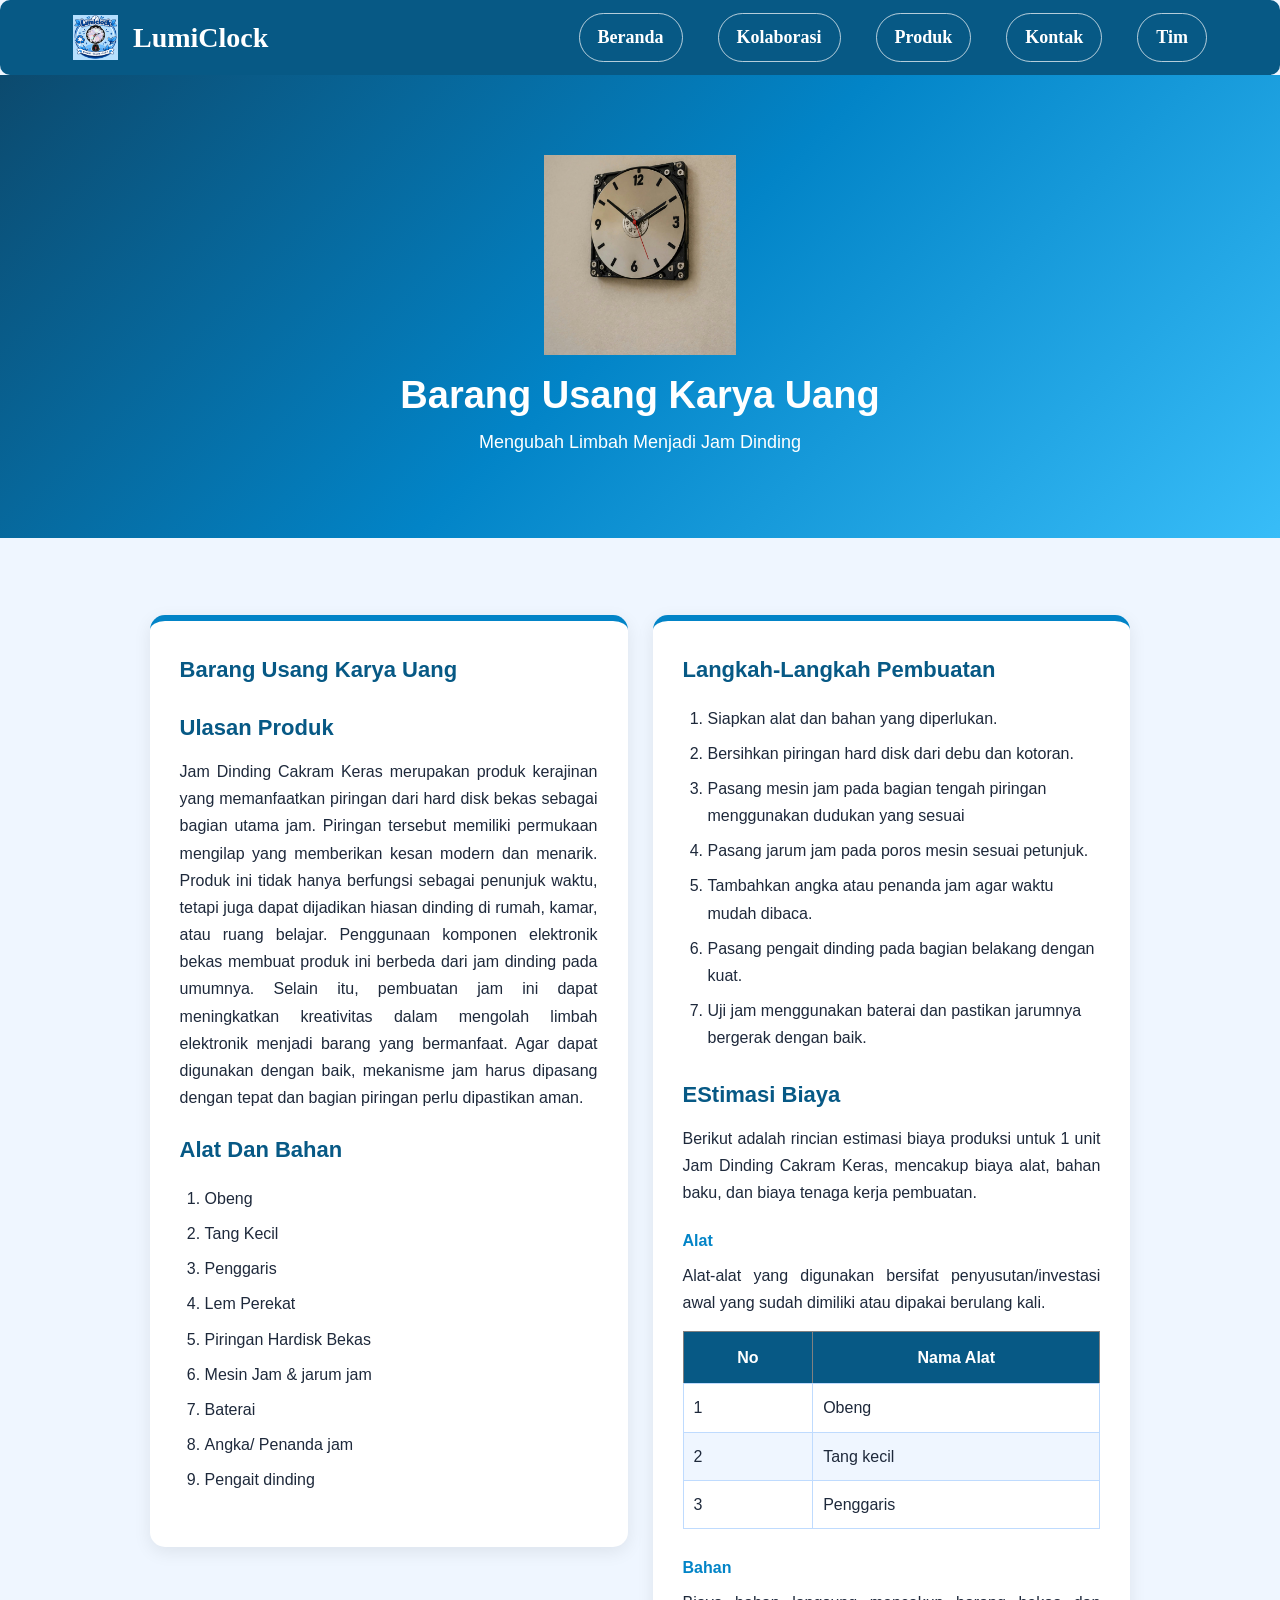
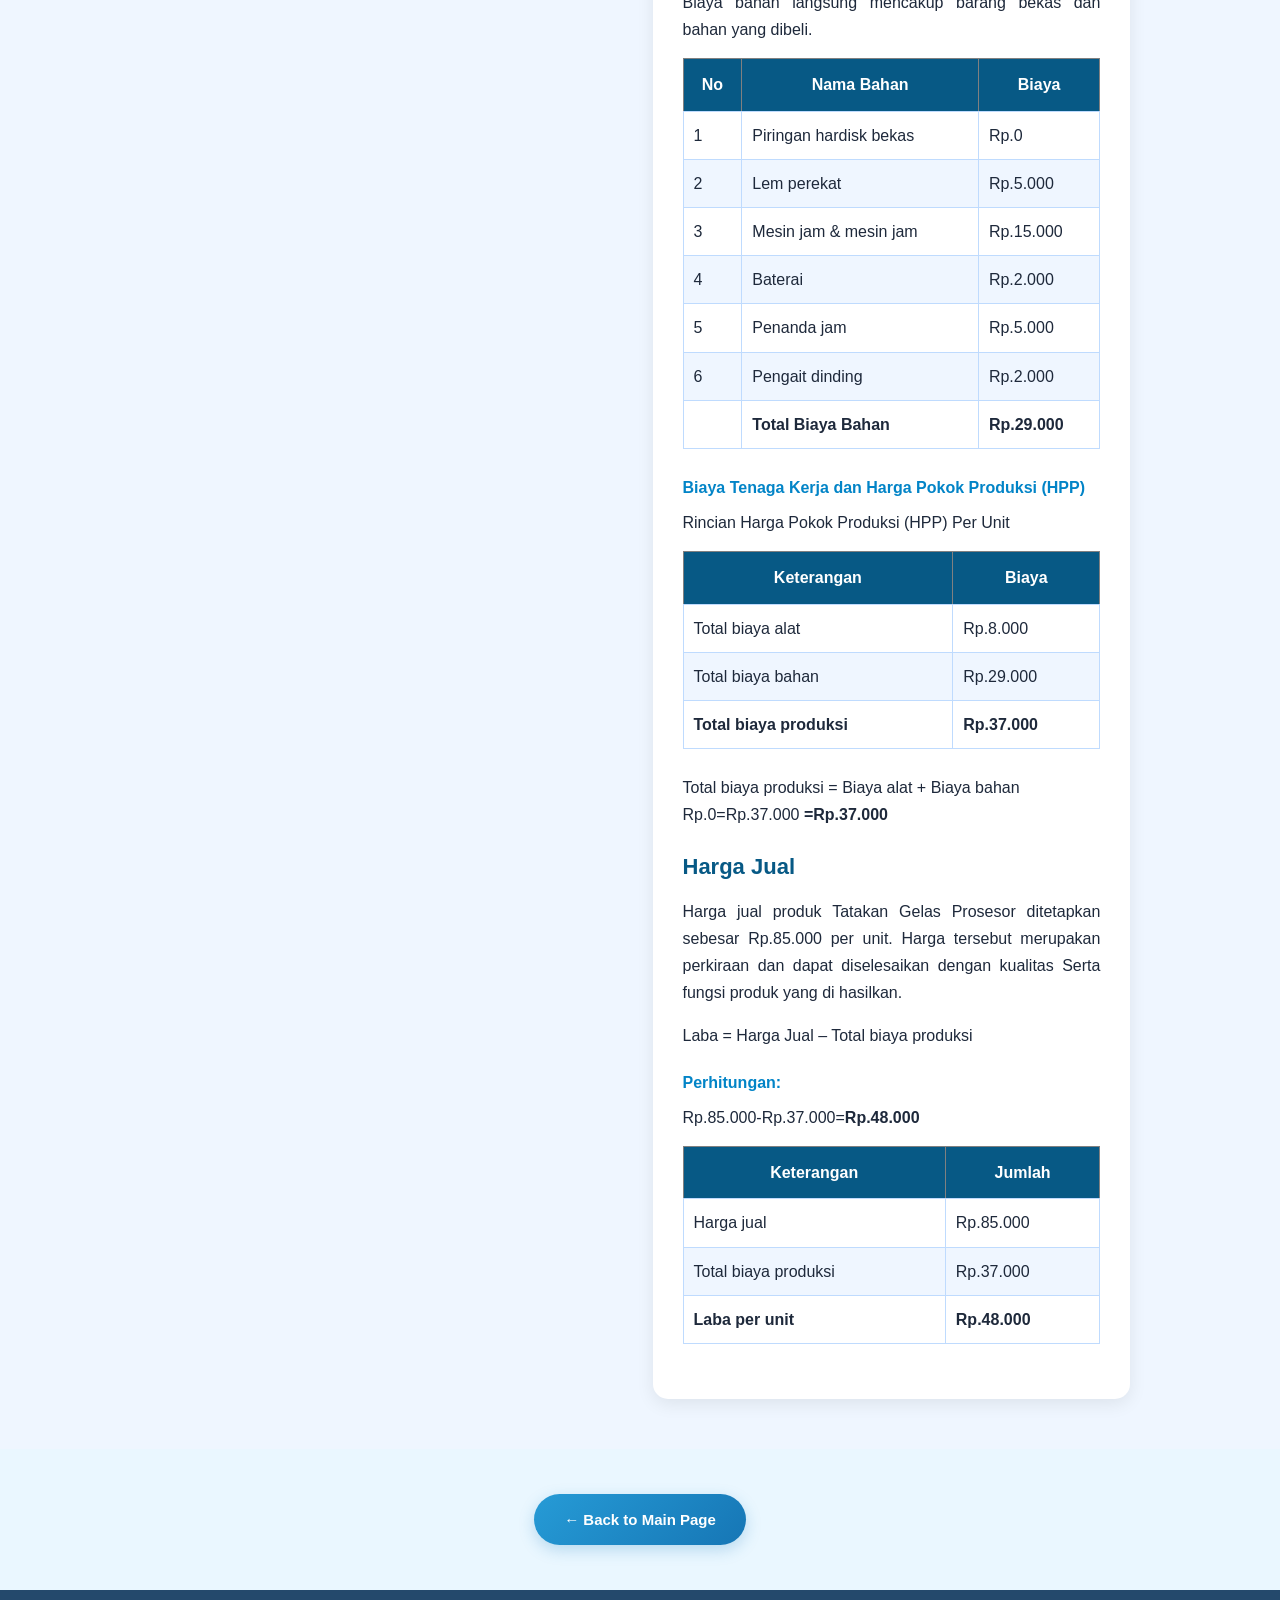
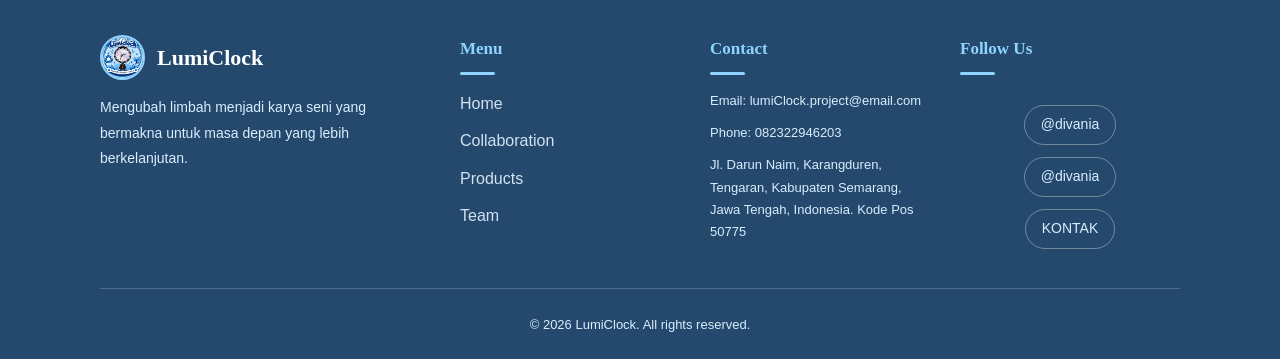
<file: jam dinding.html>
<!DOCTYPE html>
<html lang="en">
<head>
    <meta charset="UTF-8">
    <meta name="viewport" content="width=device-width, initial-scale=1.0">
    <title>Document</title>
    <link rel="stylesheet" href="style.css">
    <link rel="stylesheet" href="jamdinding.css">

</head>
<body>
         <nav>
        <div class="nav-container">
            <div class="logo">
                <img src="images/logo produk.jpeg" alt="LumiClock Logo">
                <span>LumiClock</span>
            </div>
            <ul class="nav-menu">
                 <li><a href="index.html#beranda">Beranda</a></li>
                 <li><a href="index.html#kolaborasi">Kolaborasi</a></li>
                 <li><a href="index.html#produk">Produk</a></li>
                 <li><a href="index.html#kontak">Kontak</a></li>
                 <li><a href="index.html#tim">Tim</a></li>
            </ul>
        
    </nav>

    </header>

    <section class="hero" id="home">
    <div class="hero-content">
        <img src="images/JAMM  DINDING.jpeg" alt="jam analog"
              height="200"
              weight="300">
    
        <h2>Barang Usang Karya Uang</h2>
        <p>Mengubah Limbah Menjadi Jam Dinding</p>
    </div>
    </section>
    
    <section class="hore" id="About">
    </section>
    <br>
    <section id="service" class="service">
        <div class="container">
            <div class="dampak">
                <div class="card">
                    <h3>Barang Usang Karya Uang</h3>
                    <h3>Ulasan Produk</h3>
                        <p>
                            Jam Dinding Cakram Keras merupakan produk kerajinan yang memanfaatkan piringan dari hard disk bekas sebagai bagian utama jam. Piringan tersebut memiliki permukaan mengilap yang memberikan kesan modern dan menarik. Produk ini tidak hanya berfungsi sebagai penunjuk waktu, tetapi juga dapat dijadikan hiasan dinding di rumah, kamar, atau ruang belajar. Penggunaan komponen elektronik bekas membuat produk ini berbeda dari jam dinding pada umumnya. Selain itu, pembuatan jam ini dapat meningkatkan kreativitas dalam mengolah limbah elektronik menjadi barang yang bermanfaat. Agar dapat digunakan dengan baik, mekanisme jam harus dipasang dengan tepat dan bagian piringan perlu dipastikan aman.        
                        </p>
                        <h3>Alat Dan Bahan</h3>
                        <ol>
                            <li>Obeng</li>
                            <li>Tang Kecil</li>
                            <li>Penggaris</li>
                            <li>Lem Perekat</li>
                            <li>Piringan Hardisk Bekas</li>
                            <li>Mesin Jam & jarum jam</li>
                            <li>Baterai</li>
                            <li>Angka/ Penanda jam</li>
                            <li>Pengait dinding</li>
                        </ol>
                </div>

                <div class="card">
                    <h3>Langkah-Langkah Pembuatan</h3>
                    <ol>
                        <li>Siapkan alat dan bahan yang diperlukan.</li>
                        <li>Bersihkan piringan hard disk dari debu dan kotoran.</li>
                        <li>Pasang mesin jam pada bagian tengah piringan menggunakan dudukan       
                             yang sesuai
                        </li>
                        <li>Pasang jarum jam pada poros mesin sesuai petunjuk.</li>
                        <li>Tambahkan angka atau penanda jam agar waktu mudah dibaca.</li>
                        <li>Pasang pengait dinding pada bagian belakang dengan kuat.</li>
                        <li>Uji jam menggunakan baterai dan pastikan jarumnya bergerak dengan 
                            baik.
                        </li>
                    </ol>
                        
                    <h3>EStimasi Biaya</h3>
                        <p>
                          Berikut adalah rincian estimasi biaya produksi untuk 1 unit Jam Dinding Cakram Keras, mencakup biaya alat, bahan baku, dan  biaya tenaga kerja pembuatan.

                         </p>       

                    <h4>Alat</h4>
                        <p>
                           Alat-alat yang digunakan bersifat penyusutan/investasi awal yang sudah dimiliki atau dipakai berulang kali.
                         </p>

                        <!--Tabel-->

                        <table border="1">
                        <thead>
                            <th>No</th>
                            <th>Nama Alat</th>
                        </thead>
                        <tbody>
                            <tr>
                                <td>1</td>
                                <td>Obeng</td>
                            </tr>
                            <tr>
                                <td>2</td>
                                <td>Tang kecil</td>
                            </tr>
                            <tr>
                                <td>3</td>
                                <td>Penggaris</td>
                            </tr>
                        </tbody>
                    </table>

                    <h4>Bahan</h4>
                        <p>
                           Biaya bahan langsung mencakup barang bekas dan bahan yang dibeli.
                        </p>

                        <!--Tabel-->

                        <table border="1">
                            <thead>
                                <th>No</th>
                                <th>Nama  Bahan</th>
                                <th>Biaya</th>
                            </thead>
                            <tbody>
                                <tr>
                                    <td>1</td>
                                    <td>Piringan hardisk bekas</td>
                                    <td>Rp.0</td>
                                </tr>
                                <tr>
                                    <td>2</td>
                                    <td>Lem perekat</td>
                                    <td>Rp.5.000</td>
                                </tr>
                                <tr>
                                    <td>3</td>
                                    <td>Mesin jam & mesin jam</td>
                                    <td>Rp.15.000</td>
                                </tr>
                                <tr>
                                    <td>4</td>
                                    <td>Baterai</td>
                                    <td>Rp.2.000</td>
                                </tr>
                                <tr>
                                    <td>5</td>
                                    <td>Penanda jam</td>
                                    <td>Rp.5.000</td>
                                </tr>
                                <tr>
                                    <td>6</td>
                                    <td>Pengait dinding</td>
                                    <td>Rp.2.000</td>
                                </tr>
                                <tr>
                                    <td></td>
                                    <td><b>Total Biaya Bahan</b></td>
                                    <td><b>Rp.29.000</b></td>
                                </tr>
                            </tbody>
                        </table>

                    <h4>Biaya Tenaga Kerja dan Harga Pokok Produksi (HPP)</h4>
                        <p>
                            Rincian Harga Pokok Produksi (HPP) Per Unit
                        </p>

                        <!--Tabel-->

                        <table border="1">
                            <thead>
                                <th>Keterangan</th>
                                <th>Biaya</th>
                            </thead>
                            <tbody>
                                <tr>
                                    <td>Total biaya alat</td>
                                    <td>Rp.8.000</td>
                                </tr>
                                <tr>
                                    <td>Total biaya bahan</td>
                                    <td>Rp.29.000</td>
                                </tr>
                                <tr>
                                    <td><b>Total biaya produksi</b></td>
                                    <td><b>Rp.37.000</b></td>
                                </tr>
                            </tbody>
                        </table>

                    <p>
                        Total biaya produksi = Biaya alat + Biaya bahan <br>Rp.0=Rp.37.000
                        <strong>=Rp.37.000</strong><br>
                    </p>
                    
                    <h3>Harga Jual</h3>
                    <p>
                     Harga jual produk Tatakan Gelas Prosesor ditetapkan sebesar Rp.85.000 per unit.
                    Harga tersebut merupakan perkiraan dan dapat diselesaikan dengan kualitas 
                    Serta fungsi produk yang di hasilkan.
                    </p>
                    <p>
                        Laba = Harga Jual – Total biaya produksi
                    </p>

                    <h4>Perhitungan:</h4>
                    <p>
                       Rp.85.000-Rp.37.000=<strong>Rp.48.000</strong>
                    </p>

                    <!--Tabel-->

                     <table border="1">
                        <thead>
                            <th>Keterangan</th>
                            <th>Jumlah</th>
                        </thead>
                        <tbody>
                            <tr>
                                <td>Harga jual</td>
                                <td>Rp.85.000</td>
                            </tr>
                            <tr>
                                <td>Total biaya produksi</td>
                                <td>Rp.37.000</td>
                            </tr>
                            <tr>
                                <td><b>Laba per unit</b></td>
                                <td><b>Rp.48.000</b></td>
                            </tr>
                        </tbody>
                    </table>
                </div>
            </div>

        </div> 
    </section>

    <!-- Back Button -->
    <section class="back-section">
        <div class="container">
            <a href="index.html" class="btn-back">← Back to Main Page</a>
        </div>
    </section>

    <!-- Footer -->
    <footer class="footer">
        <div class="container">
            <div class="footer-content">
                <div class="footer-section">
                    <div class="footer-logo">
                        <img src="images/logo produk.jpeg" alt="LumiClock">
                        <span>LumiClock</span>
                    </div>
                    <p>Mengubah limbah menjadi karya seni yang bermakna untuk masa depan yang lebih berkelanjutan.</p>
                </div>
                <div class="footer-section">
                    <h4>Menu</h4>
                    <ul>
                        <li><a href="index.html#beranda">Home</a></li>
                        <li><a href="index.html#kolaborasi">Collaboration</a></li>
                        <li><a href="index.html#produk">Products</a></li>
                        <li><a href="index.html#tim">Team</a></li>
                    </ul>
                </div>
                <div class="footer-section">
                    <h4>Contact</h4>
                    <ul>
                        <li>Email: lumiClock.project@email.com</li>
                        <li>Phone: 082322946203</li>
                        <li>Jl. Darun Naim, Karangduren, Tengaran, Kabupaten Semarang, Jawa Tengah, Indonesia. Kode Pos 50775</li>
                    </ul>
                </div>
                <div class="footer-section">
                    <h4>Follow Us</h4>
                    <div class="social-links">
                       <div class="sosmed">
  <a href="https://instagram.com/divania" target="_blank">
    <i class="fa-brands fa-instagram"></i><span>@divania</span>
  </a>
  <a href="https://facebook.com/divania" target="_blank">
    <i class="fa-brands fa-facebook"></i><span>@divania</span>
  </a>
  <a href="https://wa.me/082322946203" target="_blank">
    <i class="fa-brands fa-whatsapp"></i>
    <i class="fa-solid fa-envelope"></i>
    <span>KONTAK</span>
  </a>
</div>
                    </div>
                </div>
            </div>
            <div class="footer-bottom">
                <p>&copy; 2026 LumiClock. All rights reserved.</p>
            </div>
        </div>
    </footer>
</body>
</html>
</file>
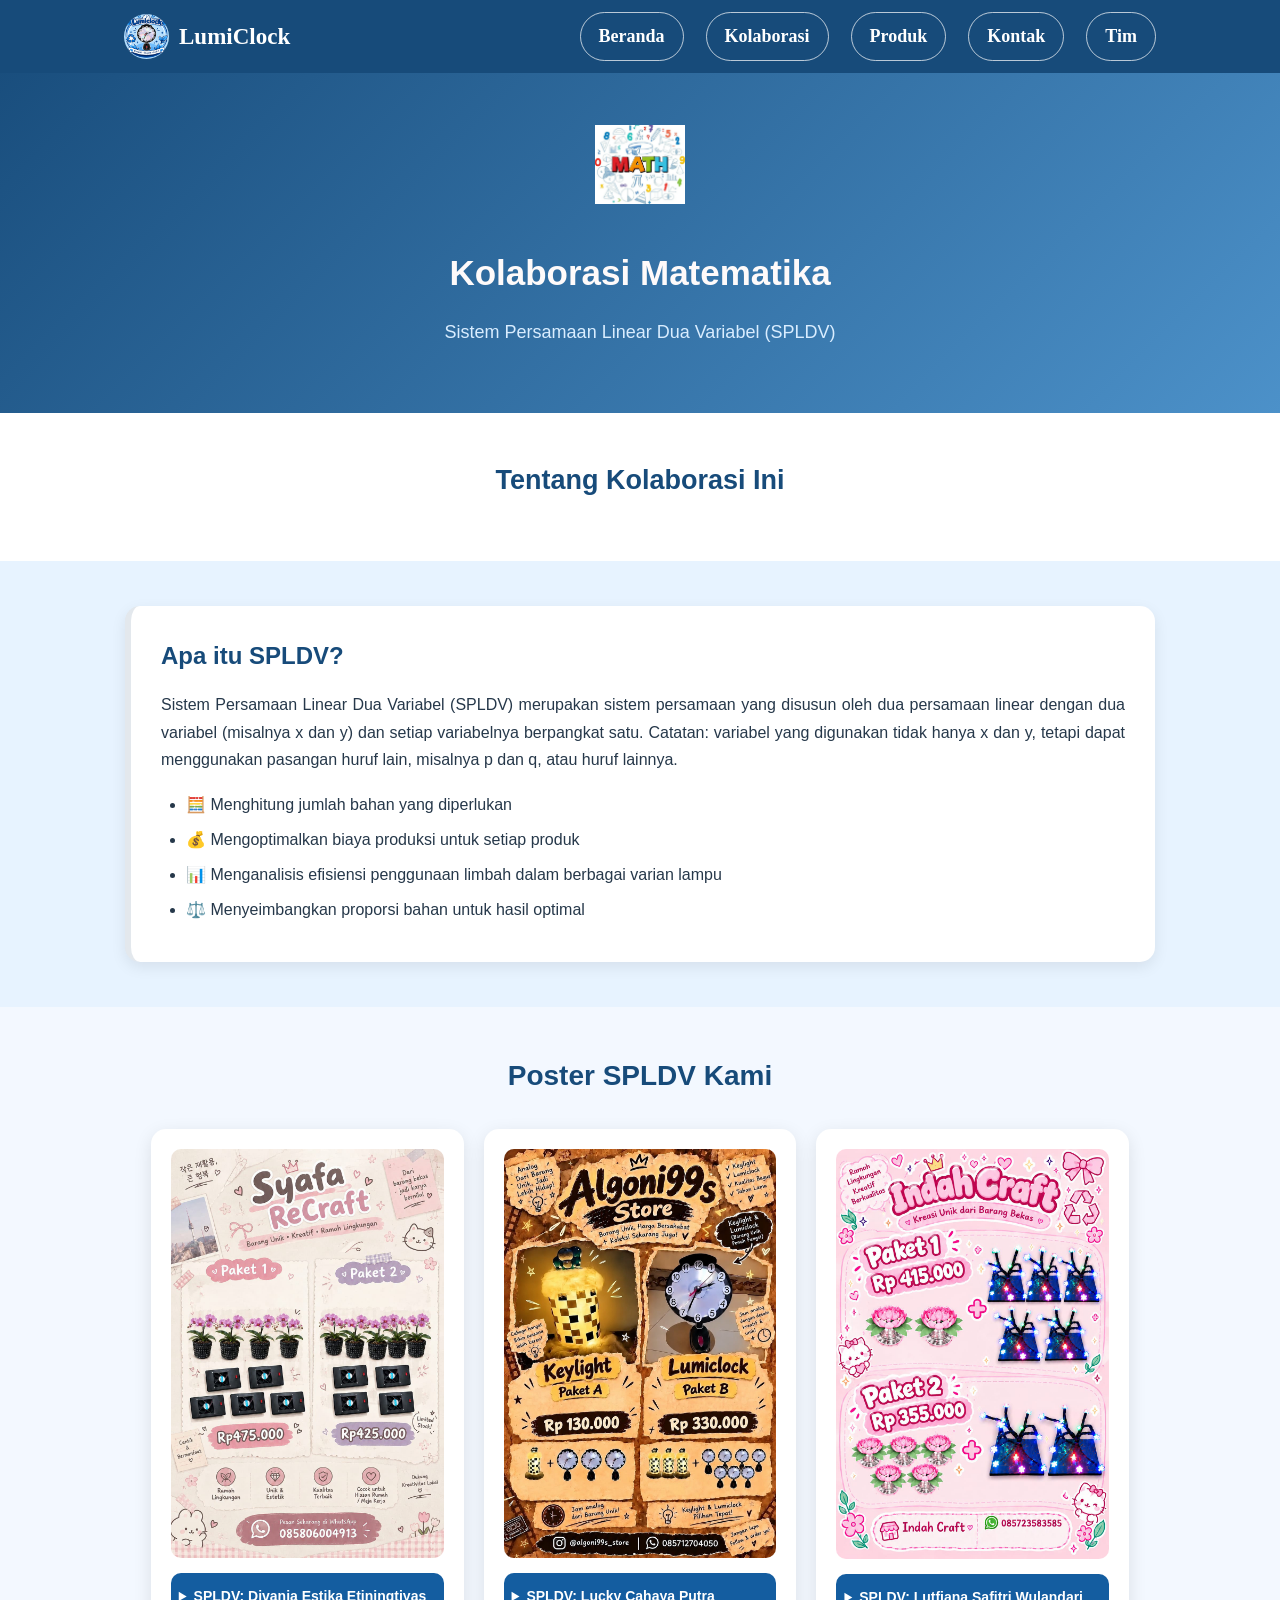
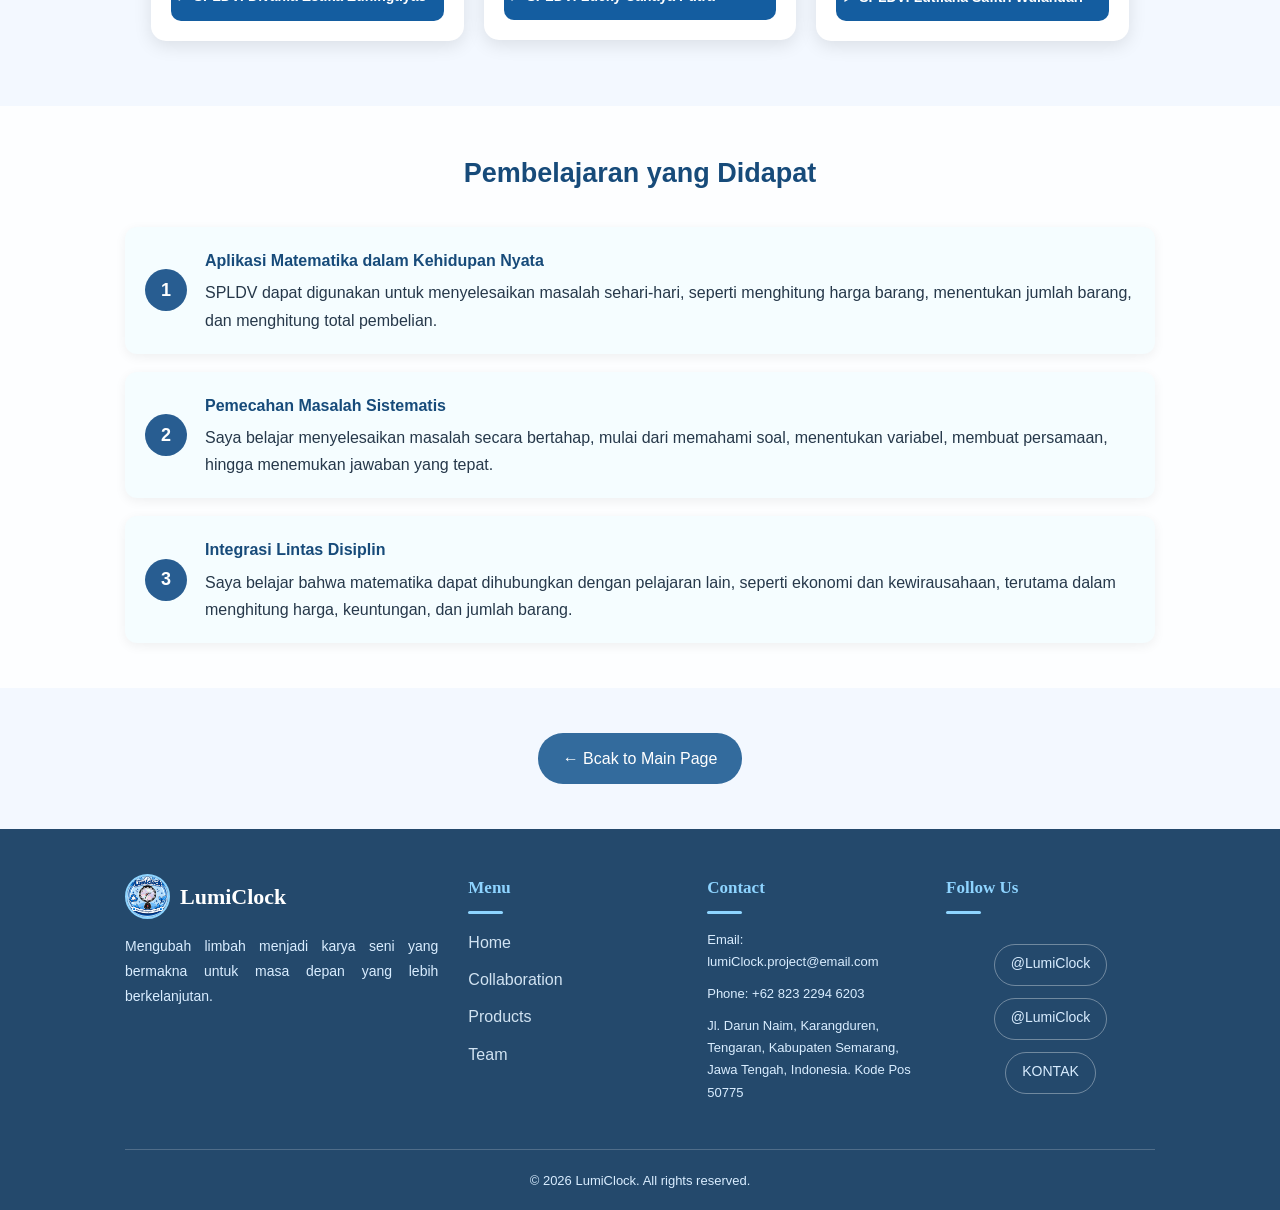
<file: matematika.html>
<!DOCTYPE html>
<html lang="id">
<head>
    <meta charset="UTF-8">
    <meta name="viewport" content="width=device-width, initial-scale=1.0">
    <title>Kolaborasi Matematika - LumiClock</title>
    <link rel="stylesheet" href="style.css">
    <link rel="stylesheet" href="matematika.css">
</head>
<body>

    <!-- Navigation -->
    <nav class="navbar">
        <div class="nav-container">
            <div class="logo">
                <img src="images/logo produk.jpeg" alt="LumiClock Logo">
                <span>LumiClock</span>
            </div>

            <ul class="nav-menu">
                <li><a href="index.html#beranda">Beranda</a></li>
                <li><a href="index.html#kolaborasi">Kolaborasi</a></li>
                <li><a href="index.html#produk">Produk</a></li>
                <li><a href="index.html#kontak">Kontak</a></li>
                <li><a href="index.html#tim">Tim</a></li>
            </ul>
        </div>
    </nav>

    <!-- Hero Section -->
    <section class="page-hero math-hero">
        <div class="container">
            <div class="hero-content-page">
                <div class="icon-large">
                    <br><br>
                    <img src="images/logo matematika.jpg" alt="Matematika">
                </div>

                <h1>Kolaborasi Matematika</h1>
                <p class="subtitle">
                    Sistem Persamaan Linear Dua Variabel (SPLDV)
                </p>
            </div>
        </div>
    </section>

    <!-- Introduction Section -->
    <section class="intro-section">
        <div class="container">
            <div class="intro-content">
                <h2>Tentang Kolaborasi Ini</h2>
               
            </div>
        </div>
    </section>

    <!-- SPLDV Explanation -->
    <section class="spldv-explanation">
        <div class="container">
            <div class="explanation-box">
                <h2>Apa itu SPLDV?</h2>

                <p>
                    Sistem Persamaan Linear Dua Variabel (SPLDV) merupakan
                    sistem persamaan yang disusun oleh dua persamaan linear
                    dengan dua variabel (misalnya x dan y) dan setiap
                    variabelnya berpangkat satu. Catatan: variabel yang
                    digunakan tidak hanya x dan y, tetapi dapat menggunakan
                    pasangan huruf lain, misalnya p dan q, atau huruf lainnya.
                </p>

                <ul>
                    <li>🧮 Menghitung jumlah bahan yang diperlukan</li>
                    <li>💰 Mengoptimalkan biaya produksi untuk setiap produk</li>
                    <li>📊 Menganalisis efisiensi penggunaan limbah dalam berbagai varian lampu</li>
                    <li>⚖️ Menyeimbangkan proporsi bahan untuk hasil optimal</li>
                </ul>
            </div>
        </div>
    </section>

    <!-- Posters Section -->
    <section class="posters-section">
        <div class="container">

            <h2 class="section-title-page">Poster SPLDV Kami</h2>

            <!-- Semua Materi Anggota Tim -->
            <div class="services">

                <!-- DIVANIA ESTIKA ETININGTIYAS -->
                <div class="service">

                    <img src="images/IklanSyafa.jpeg"
                         alt="Poster Divania"
                         width="400"
                         height="500">

                    <details>
                        <summary>
                            <b>SPLDV: Divania Estika Etiningtiyas</b>
                        </summary>

                        <h1>Penyelesaian SPLDV</h1>
                    
                           <!-- Variabel -->
        <div class="materi">
            <h3>Variabel</h3>
            <p><b>x</b> = Harga satu pot tanaman</p>
            <p><b>y</b> = Harga satu kipas angin smart</p>
        </div>

        <!-- Persamaan -->
        <div class="materi">
            <h3>Persamaan</h3>
            <div class="rumus">
                <p>4x + 5y = 475.000</p>
                <p>5x + 4y = 425.000</p>
            </div>
        </div>

        <!-- Metode Campuran -->
        <div class="materi">
            <h3>Metode Campuran</h3>

            <h4>1. Eliminasi</h4>
            <div class="rumus">
                <p>4x + 5y = 475.000 | × 4</p>
                <p>5x + 4y = 425.000 | × 5</p>
                <hr>
                <p>16x + 20y = 1.900.000</p>
                <p>25x + 20y = 2.125.000</p>
                <hr>
                <p>-9x = -225.000</p>
                <p>x = 225.000 : 9</p>
                <p class="hasil">x = 25.000</p>
            </div>

            <h4>2. Substitusi</h4>
            <div class="rumus">
                <p>4x + 5y = 475.000</p>
                <p>4(25.000) + 5y = 475.000</p>
                <p>100.000 + 5y = 475.000</p>
                <p>5y = 475.000 - 100.000</p>
                <p>5y = 375.000</p>
                <p>y = 375.000 : 5</p>
                <p class="hasil">y = 75.000</p>
            </div>
        </div>

        <!-- Kesimpulan -->
        <div class="kesimpulan">
            <h3>Kesimpulan</h3>
            <p>
                Jadi, harga satu pot tanaman adalah
                <b>Rp25.000</b> dan harga satu kipas angin smart
                adalah <b>Rp75.000</b>.
            </p>
        </div>

                    </details>
                </div>


                <!-- LUCKY CAHAYA PUTRA -->
                <div class="service">

                    <img src="images/IklanAlgo.jpeg"
                         alt="Poster Lucky"
                         width="400"
                         height="500">

                    <details>
                        <summary>
                            <b>SPLDV: Lucky Cahaya Putra</b>
                        </summary>

                        <h1>Metode Campuran SPLDV</h1>

                        <!-- Variabel -->
        <div class="materi">
            <h3>Variabel</h3>
            <p><b>x</b> = Harga satu Keylight</p>
            <p><b>y</b> = Harga satu Lumiclock</p>
        </div>

        <!-- Persamaan -->
        <div class="materi">
            <h3>Persamaan</h3>
            <div class="rumus">
                <p>x + 3y = 130.000</p>
                <p>3x + 7y = 330.000</p>
            </div>
        </div>

        <!-- Metode Campuran -->
        <div class="materi">
            <h3>Metode Campuran</h3>

            <h4>1. Eliminasi</h4>
            <div class="rumus">
                <p>x + 3y = 130.000 | × 7</p>
                <p>3x + 7y = 330.000 | × 3</p>
                <hr>
                <p>7x + 21y = 910.000</p>
                <p>9x + 21y = 990.000</p>
                <hr>
                <p>-2x = -80.000</p>
                <p>x = 80.000 : 2</p>
                <p class="hasil">x = 40.000</p>
            </div>

            <h4>2. Substitusi</h4>
            <div class="rumus">
                <p>x + 3y = 130.000</p>
                <p>40.000 + 3y = 130.000</p>
                <p>3y = 130.000 - 40.000</p>
                <p>3y = 90.000</p>
                <p>y = 90.000 : 3</p>
                <p class="hasil">y = 30.000</p>
            </div>
        </div>

        <!-- Kesimpulan -->
        <div class="kesimpulan">
            <h3>Kesimpulan</h3>
            <p>
                Jadi, harga satu Keylight adalah
                <b>Rp40.000</b> dan harga satu Lumiclock
                adalah <b>Rp30.000</b>.
            </p>
        </div>


                    </details>
                </div>


                <!-- LUTFIANA SAFITRI WULANDARI -->
                <div class="service">

                    <img src="images/IklanIndah.jpeg"
                         alt="Poster Lutfiana"
                         width="400"
                         height="500">

                    <details>
                        <summary>
                            <b>SPLDV: Lutfiana Safitri Wulandari</b>
                        </summary>

                        <h1>Penyelesaian SPLDV</h1>

                         <!-- Variabel -->
        <div class="materi">
            <h3>Variabel</h3>
            <p><b>x</b> = Harga satu EcoGlow Lamp</p>
            <p><b>y</b> = Harga satu Reglow Tree</p>
        </div>

        <!-- Persamaan -->
        <div class="materi">
            <h3>Persamaan</h3>
            <div class="rumus">
                <p>2x + 5y = 415.000</p>
                <p>5x + 2y = 355.000</p>
            </div>
        </div>

        <!-- Metode Campuran -->
        <div class="materi">
            <h3>Metode Campuran</h3>

            <h4>1. Eliminasi</h4>
            <div class="rumus">
                <p>2x + 5y = 415.000 | × 2</p>
                <p>5x + 2y = 355.000 | × 5</p>
                <hr>
                <p>4x + 10y = 830.000</p>
                <p>25x + 10y = 1.775.000</p>
                <hr>
                <p>-21x = -945.000</p>
                <p>x = -945.000 : -21</p>
                <p class="hasil">x = 45.000</p>
            </div>

            <h4>2. Substitusi</h4>
            <div class="rumus">
                <p>2x + 5y = 415.000</p>
                <p>2(45.000) + 5y = 415.000</p>
                <p>90.000 + 5y = 415.000</p>
                <p>5y = 415.000 - 90.000</p>
                <p>5y = 325.000</p>
                <p>y = 325.000 : 5</p>
                <p class="hasil">y = 65.000</p>
            </div>
        </div>

        <!-- Kesimpulan -->
        <div class="kesimpulan">
            <h3>Kesimpulan</h3>
            <p>
                Jadi, harga satu EcoGlow Lamp adalah
                <b>Rp45.000</b> dan harga satu Reglow Tree
                adalah <b>Rp65.000</b>.
            </p>
        </div>

                    </details>
                </div>

            </div>
        </div>
    </section>


    <!-- Learning Outcomes -->
    <section class="outcomes-section">
        <div class="container">
            <div class="outcomes-content">

                <h2>Pembelajaran yang Didapat</h2>

                <div class="outcomes-list">

                    <div class="outcome-item">
                        <span class="outcome-number">1</span>

                        <div class="outcome-text">
                            <h4>Aplikasi Matematika dalam Kehidupan Nyata</h4>

                            <p>
                                SPLDV dapat digunakan untuk menyelesaikan masalah sehari-hari, seperti menghitung harga barang, menentukan jumlah barang, dan menghitung total pembelian.
                            </p>
                        </div>
                    </div>

                    <div class="outcome-item">
                        <span class="outcome-number">2</span>

                        <div class="outcome-text">
                            <h4>Pemecahan Masalah Sistematis</h4>

                            <p>
                                Saya belajar menyelesaikan masalah secara bertahap, mulai dari memahami soal, menentukan variabel, membuat persamaan, hingga menemukan jawaban yang tepat.
                            </p>
                        </div>
                    </div>

                    <div class="outcome-item">
                        <span class="outcome-number">3</span>

                        <div class="outcome-text">
                            <h4>Integrasi Lintas Disiplin</h4>

                            <p>
                                Saya belajar bahwa matematika dapat dihubungkan dengan pelajaran lain, seperti ekonomi dan kewirausahaan, terutama dalam menghitung harga, keuntungan, dan jumlah barang.
                            </p>
                        </div>
                    </div>

                </div>
            </div>
        </div>
    </section>


    <!-- Back Button -->
    <section class="back-section">
        <div class="container">
            <a href="index.html" class="btn-back">
                ← Bcak to Main Page
            </a>
        </div>
    </section>
  <!-- Footer -->
    <footer class="footer">
        <div class="container">
            <div class="footer-content">
                <div class="footer-section">
                    <div class="footer-logo">
                        <img src="images/logo produk.jpeg" alt="LumiClock">
                        <span>LumiClock</span>
                    </div>
                    <p>Mengubah limbah menjadi karya seni yang bermakna untuk masa depan yang lebih berkelanjutan.</p>
                </div>
                <div class="footer-section">
                    <h4>Menu</h4>
                    <ul>
                        <li><a href="index.html#beranda">Home</a></li>
                        <li><a href="index.html#kolaborasi">Collaboration</a></li>
                        <li><a href="index.html#produk">Products</a></li>
                        <li><a href="index.html#tim">Team</a></li>
                    </ul>
                </div>
                <div class="footer-section">
                    <h4>Contact</h4>
                    <ul>
                        <li>Email: lumiClock.project@email.com</li>
                        <li>Phone: +62 823 2294 6203</li>
                        <li>Jl. Darun Naim, Karangduren, Tengaran, Kabupaten Semarang, Jawa Tengah, Indonesia. Kode Pos 50775</li>
                    </ul>
                </div>
                <div class="footer-section">
                    <h4>Follow Us</h4>
                    <div class="social-links">
                       <div class="sosmed">
  <a href="https://instagram.com/divania" target="_blank">
    <i class="fa-brands fa-instagram"></i><span>@LumiClock</span>
  </a>
  <a href="https://facebook.com/divania" target="_blank">
    <i class="fa-brands fa-facebook"></i><span>@LumiClock</span>
  </a>
  <a href="https://wa.me/082322946203" target="_blank">
    <i class="fa-brands fa-whatsapp"></i>
    <i class="fa-solid fa-envelope"></i>
    <span>KONTAK</span>
  </a>
</div>
                    </div>
                </div>
            </div>
            <div class="footer-bottom">
                <p>&copy; 2026 LumiClock. All rights reserved.</p>
            </div>
        </div>
    </footer>



</body>
</html>
</file>
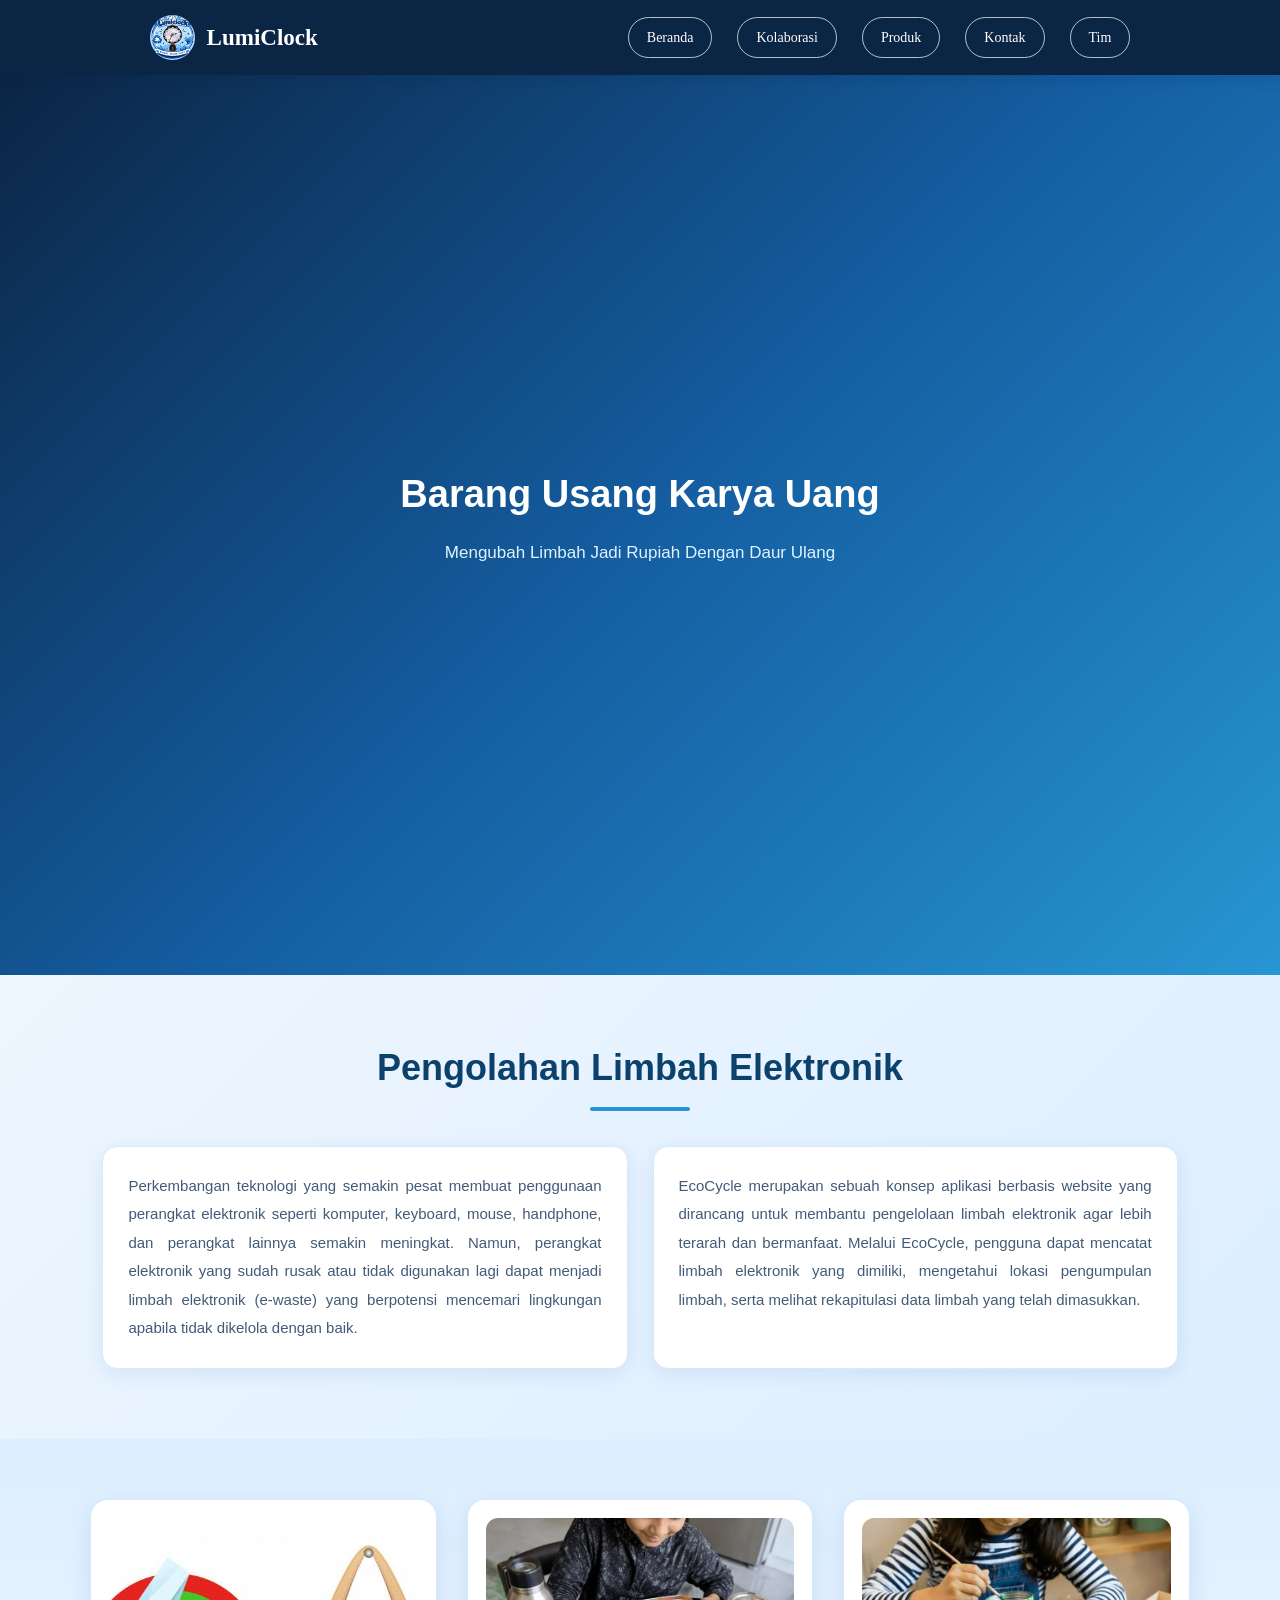
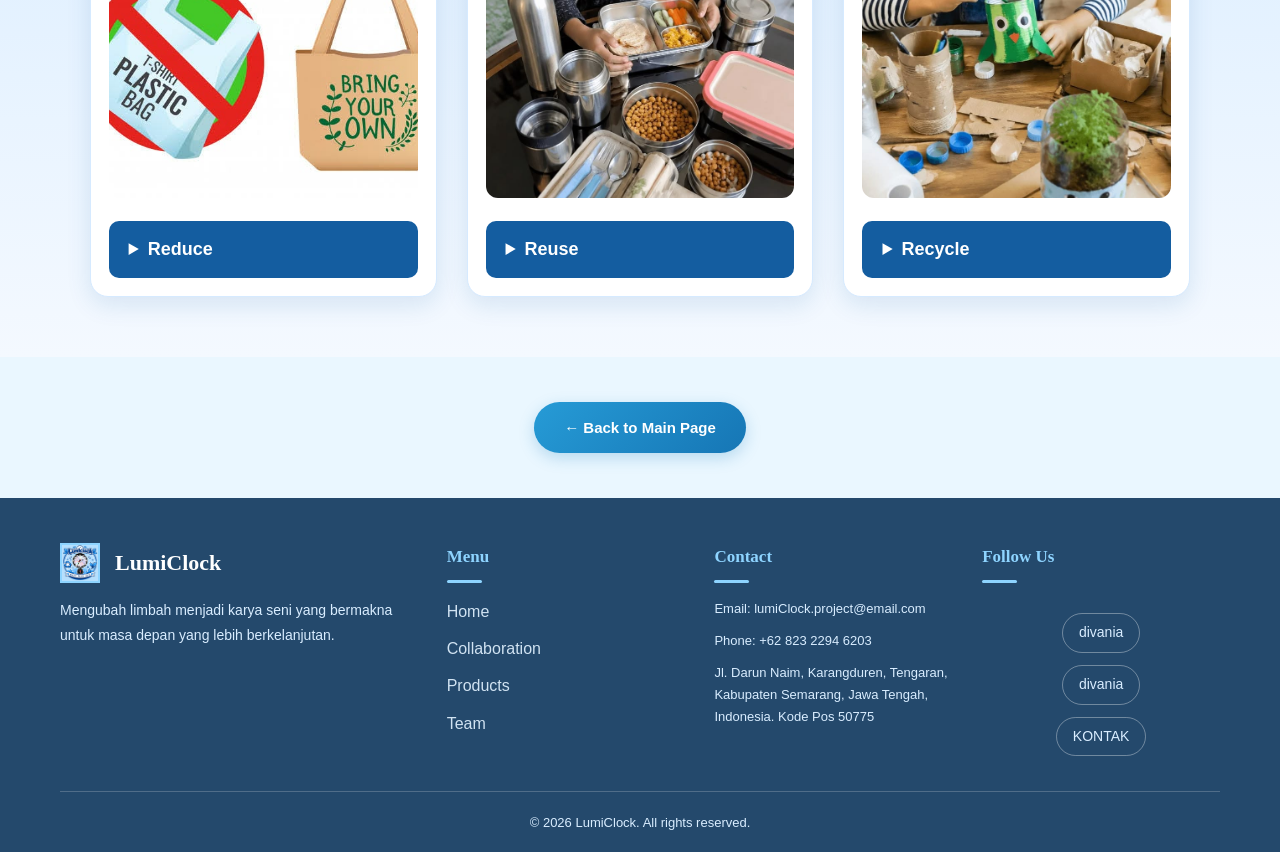
<file: materi.html>
<!DOCTYPE html>
<html lang="id">

<head>
    <meta charset="UTF-8">
    <meta name="viewport" content="width=device-width, initial-scale=1.0">

    <link rel="stylesheet" href="style.css">
    <link rel="stylesheet" href="materi.css">

    <title>Materi Pengelolaan Sampah</title>
</head>

<body>

    <!-- HEADER DAN NAVIGASI -->
    <header>
        <nav>
            <div class="nav-container">

                <div class="logo">
                    <img src="images/logo produk.jpeg" alt="LumiClock Logo">
                    <span>LumiClock</span>
                </div>

                <ul class="nav-menu">
                    <li><a href="index.html#beranda">Beranda</a></li>
                    <li><a href="index.html#kolaborasi">Kolaborasi</a></li>
                    <li><a href="index.html#produk">Produk</a></li>
                    <li><a href="index.html#kontak">Kontak</a></li>
                    <li><a href="index.html#tim">Tim</a></li>
                </ul>

            </div>
        </nav>
    </header>


    <!-- BAGIAN HERO -->
    <section class="hero">

        <div class="hero-content">
            <h2>Barang Usang Karya Uang</h2>

            <p>
                Mengubah Limbah Jadi Rupiah Dengan Daur Ulang
            </p>

        </div>

    </section>


<!-- MATERI PENGELOLAAN LIMBAH -->
<section class="materi-pengelolaan">

    <div class="materi-container">

        <div class="materi-title">
            <h1>
                Pengolahan
                Limbah
                Elektronik
            </h1>
        </div>

        <div class="materi-description">

            <p>
                Perkembangan teknologi yang semakin pesat membuat
                penggunaan perangkat elektronik seperti komputer,
                keyboard, mouse, handphone, dan perangkat lainnya
                semakin meningkat. Namun, perangkat elektronik
                yang sudah rusak atau tidak digunakan lagi dapat
                menjadi limbah elektronik (e-waste) yang berpotensi
                mencemari lingkungan apabila tidak dikelola dengan baik.
            </p>

            <p>
                EcoCycle merupakan sebuah konsep aplikasi berbasis
                website yang dirancang untuk membantu pengelolaan
                limbah elektronik agar lebih terarah dan bermanfaat.
                Melalui EcoCycle, pengguna dapat mencatat limbah
                elektronik yang dimiliki, mengetahui lokasi
                pengumpulan limbah, serta melihat rekapitulasi
                data limbah yang telah dimasukkan.
            </p>

        </div>

    </div>

</section>

    <!-- BAGIAN PRINSIP 3R -->
    <section id="service">

        <div class="services">

            <!-- REDUCE -->
            <div class="service">

                <img src="images/reducee.jpeg" alt="Poster Reduce"
                    width="400" height="500">

                <details>
                    <summary>
                        <b>Reduce</b>
                    </summary>

                    <p>
                        Reduce adalah prinsip mengurangi penggunaan barang
                        yang dapat menghasilkan sampah agar jumlah limbah
                        yang dihasilkan semakin sedikit. Contohnya,
                        mengurangi pembelian barang elektronik yang tidak
                        diperlukan dan menggunakan barang secara bijak
                        agar tidak cepat menjadi sampah.

                        Contoh: Mengurangi pembelian bahan baru dengan
                        menggunakan keyboard bekas.
                    </p>

                </details>

            </div>


            <!-- REUSE -->
            <div class="service">

                <img src="images/reuss.jpeg" alt="Poster Reuse"
                    width="400" height="500">

                <details>
                    <summary>
                        <b>Reuse</b>
                    </summary>

                    <p>
                        Reuse adalah prinsip menggunakan kembali barang
                        yang masih dapat dimanfaatkan tanpa harus melalui
                        proses pengolahan terlebih dahulu. Prinsip ini
                        bertujuan memperpanjang masa pakai suatu barang
                        sehingga dapat mengurangi jumlah sampah.

                        Contoh: Menggunakan kaleng bekas sebagai wadah
                        penyimpanan alat tulis.
                    </p>

                </details>

            </div>


            <!-- RECYCLE -->
            <div class="service">

                <img src="images/recycylee.jpeg" alt="Poster Recycle"
                    width="400" height="500">

                <details>
                    <summary>
                        <b>Recycle</b>
                    </summary>

                    <p>
                        Recycle adalah prinsip mendaur ulang barang bekas
                        menjadi produk baru yang memiliki nilai guna dan
                        manfaat. Proses ini dapat membantu mengurangi
                        penumpukan sampah serta memanfaatkan kembali
                        bahan yang sudah tidak terpakai.

                        Contoh: Membuat ecobrick dengan memadatkan
                        bungkus plastik atau sachet bekas ke dalam
                        botol plastik hingga keras agar dapat
                        dimanfaatkan menjadi produk baru.
                    </p>

                </details>

            </div>

        </div>

    </section>

<!-- Back Button -->
    <section class="back-section">
        <div class="container">
            <a href="index.html" class="btn-back">← Back to Main Page</a>
        </div>
    </section>
    

      <!-- Footer -->
    <footer class="footer">
        <div class="container">
            <div class="footer-content">
                <div class="footer-section">
                    <div class="footer-logo">
                        <img src="images/logo produk.jpeg" alt="LumiClock">
                        <span>LumiClock</span>
                    </div>
                    <p>Mengubah limbah menjadi karya seni yang bermakna untuk masa depan yang lebih berkelanjutan.</p>
                </div>
                <div class="footer-section">
                    <h4>Menu</h4>
                    <ul>
                        <li><a href="index.html#beranda">Home</a></li>
                        <li><a href="index.html#kolaborasi">Collaboration</a></li>
                        <li><a href="index.html#produk">Products</a></li>
                        <li><a href="index.html#tim">Team</a></li>
                    </ul>
                </div>
                <div class="footer-section">
                    <h4>Contact</h4>
                    <ul>
                        <li>Email: lumiClock.project@email.com</li>
                        <li>Phone: +62 823 2294 6203</li>
                        <li>Jl. Darun Naim, Karangduren, Tengaran, Kabupaten Semarang, Jawa Tengah, Indonesia. Kode Pos 50775</li>
                    </ul>
                </div>
                <div class="footer-section">
                    <h4>Follow Us</h4>
                    <div class="social-links">
                       <div class="sosmed">
  <a href="https://instagram.com/divania" target="_blank">
    <i class="fa-brands fa-instagram"></i><span>divania</span>
  </a>
  <a href="https://facebook.com/divania" target="_blank">
    <i class="fa-brands fa-facebook"></i><span>divania</span>
  </a>
  <a href="https://wa.me/082322946203" target="_blank">
    <i class="fa-brands fa-whatsapp"></i>
    <i class="fa-solid fa-envelope"></i>
    <span>KONTAK</span>
  </a>
</div>
                    </div>
                </div>
            </div>
            <div class="footer-bottom">
                <p>&copy; 2026 LumiClock. All rights reserved.</p>
            </div>
        </div>
    </footer>

</body>
</html>
</file>
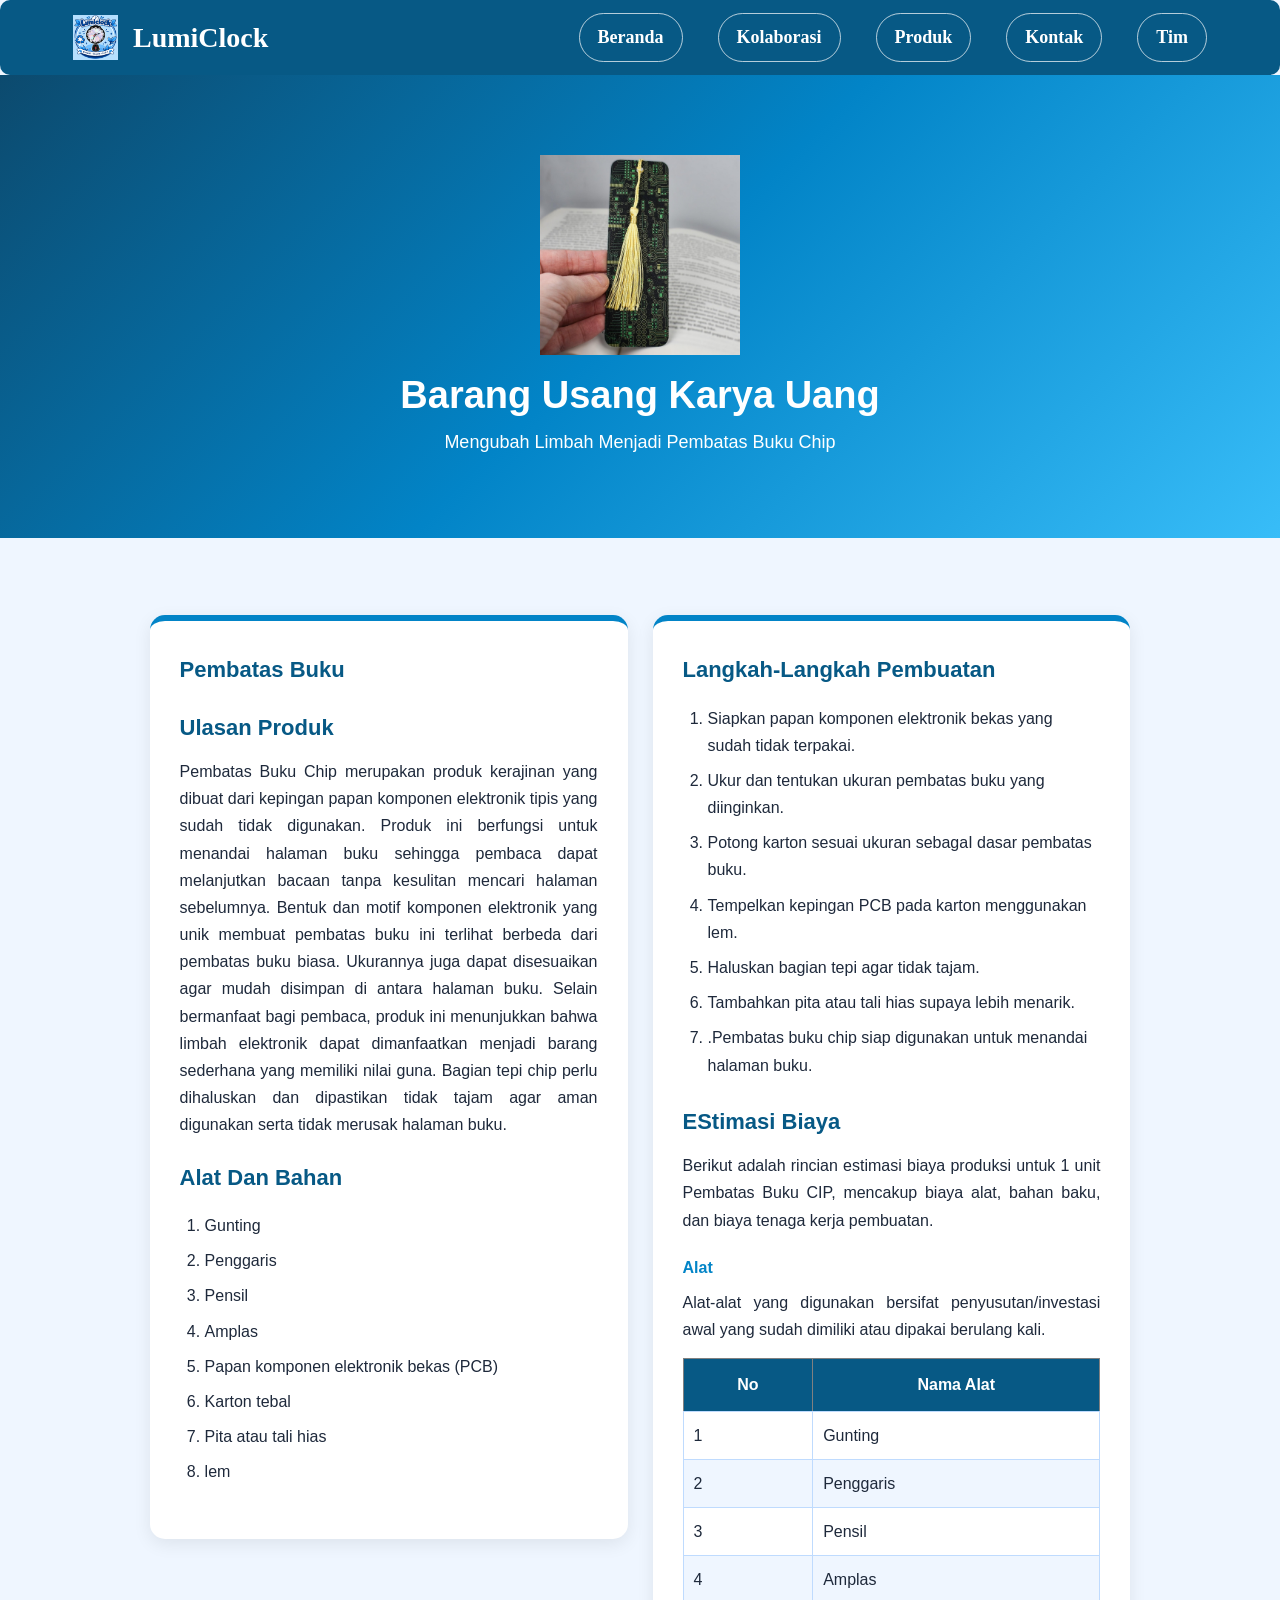
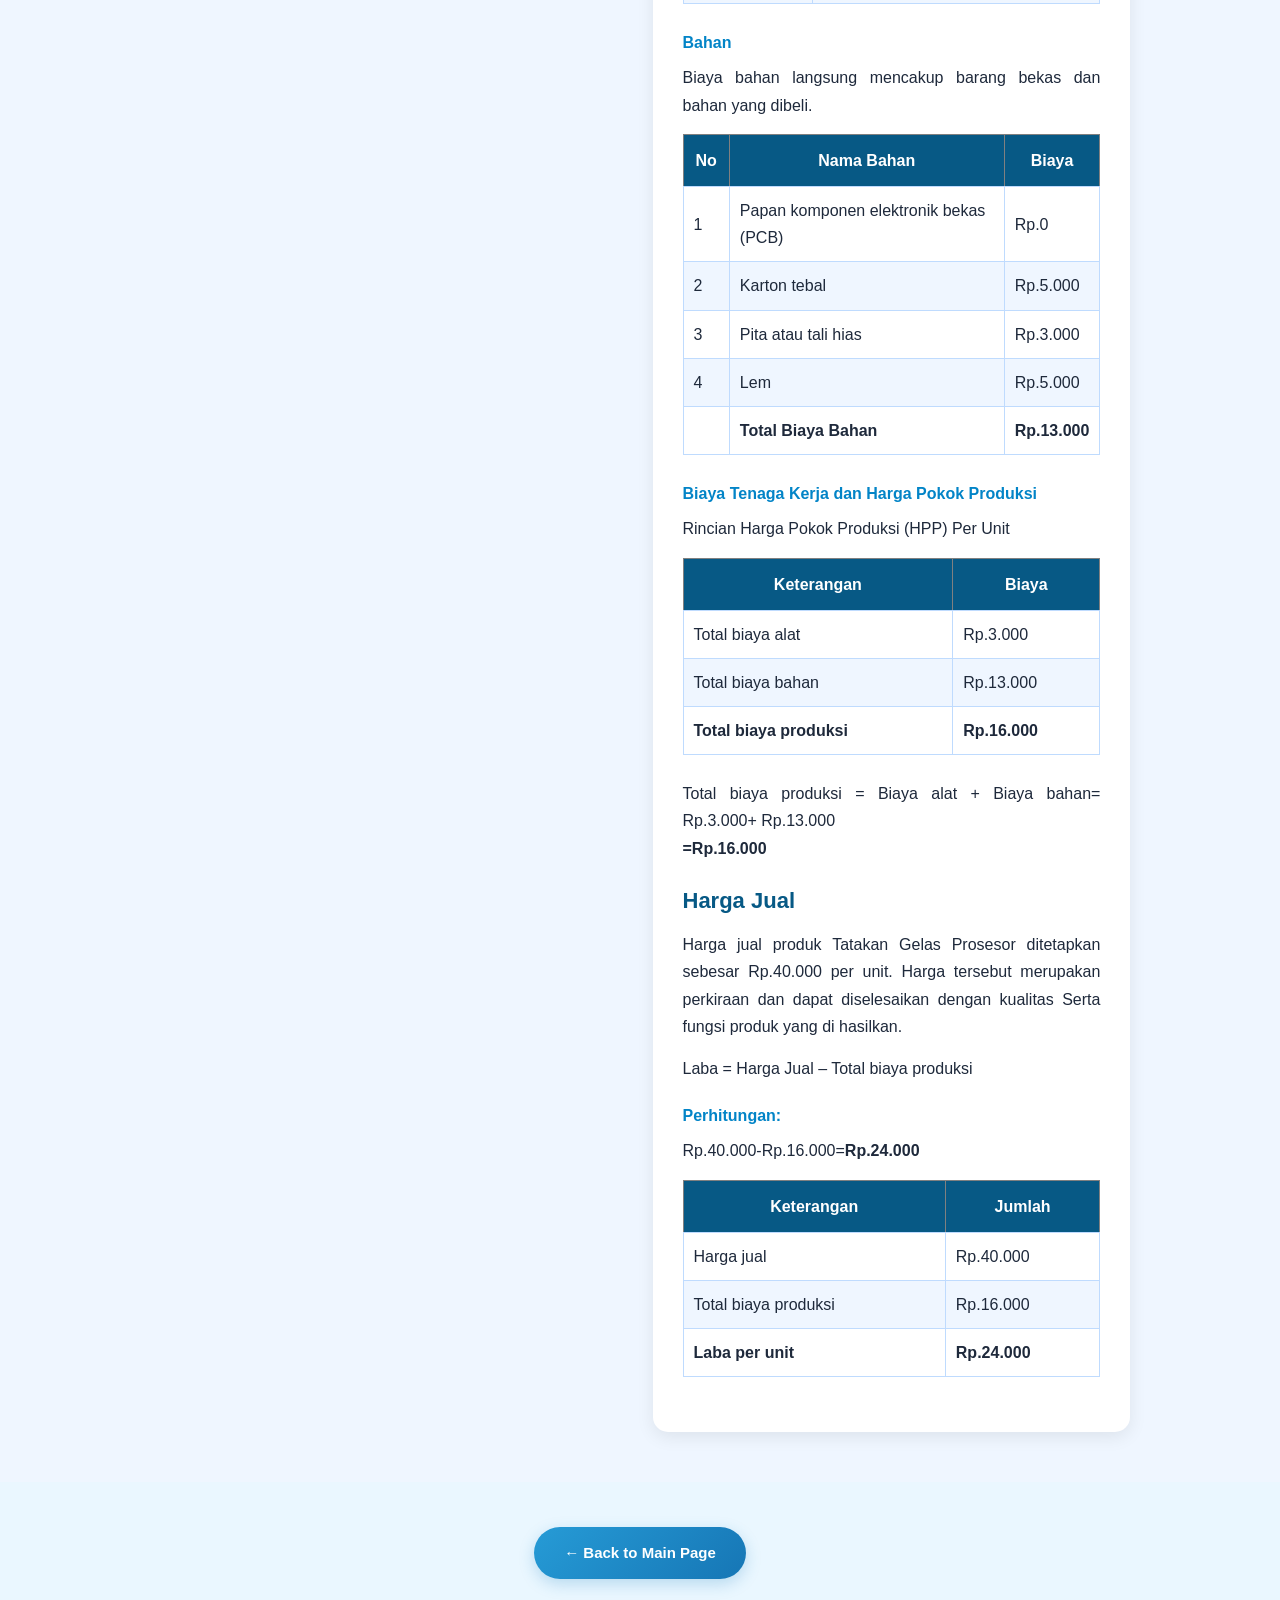
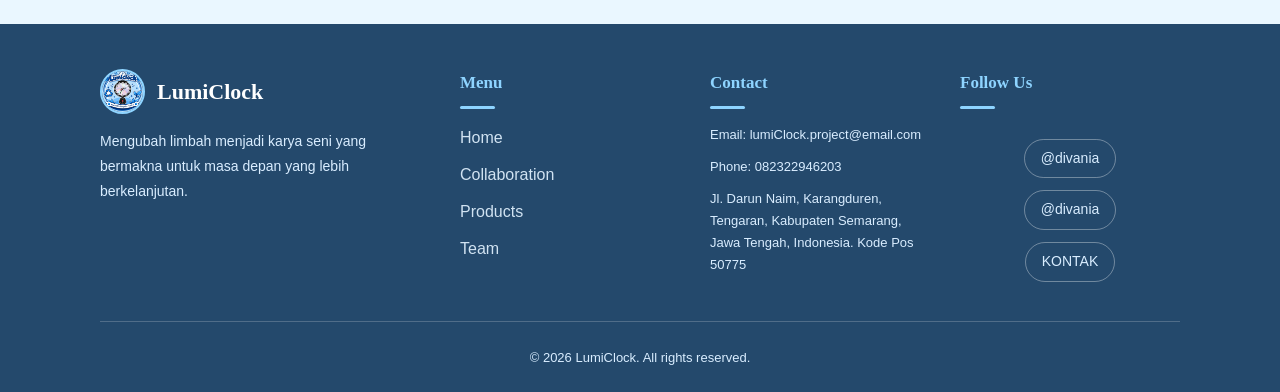
<file: pembatas buku.html>
<!DOCTYPE html>
<html lang="en">
<head>
    <meta charset="UTF-8">
    <meta name="viewport" content="width=device-width, initial-scale=1.0">
    <title>Document</title>
    <link rel="stylesheet" href="style.css">
    <link rel="stylesheet" href="pembatasbuku.css">
</head>
<body>
       <nav>
        <div class="nav-container">
            <div class="logo">
                <img src="images/logo produk.jpeg" alt="LumiClock Logo">
                <span>LumiClock</span>
            </div>
            <ul class="nav-menu">
                 <li><a href="index.html#beranda">Beranda</a></li>
                 <li><a href="index.html#kolaborasi">Kolaborasi</a></li>
                 <li><a href="index.html#produk">Produk</a></li>
                 <li><a href="index.html#kontak">Kontak</a></li>
                 <li><a href="index.html#tim">Tim</a></li>
            </ul>
        
    </nav>

    </header>

    <section class="hero" id="home">
    <div class="hero-content">
        <img src="images/pembatas buku chip.jpeg" alt="jam analog"
              height="200"
              weight="300">
    
        <h2>Barang Usang Karya Uang</h2>
        <p>Mengubah Limbah Menjadi Pembatas Buku Chip</p>
    </div>
    </section>

    

    <br>
    <section id="service" class="service">
        <div class="container">
            <div class="dampak">
                <div class="card">
                    <h3>Pembatas Buku</h3>
                    <h3>Ulasan Produk</h3>
                        <p>
                            Pembatas Buku Chip merupakan produk kerajinan yang dibuat dari kepingan papan komponen elektronik tipis yang sudah tidak digunakan. Produk ini berfungsi untuk menandai halaman buku sehingga pembaca dapat melanjutkan bacaan tanpa kesulitan mencari halaman sebelumnya. Bentuk dan motif komponen elektronik yang unik membuat pembatas buku ini terlihat berbeda dari pembatas buku biasa. Ukurannya juga dapat disesuaikan agar mudah disimpan di antara halaman buku. Selain bermanfaat bagi pembaca, produk ini menunjukkan bahwa limbah elektronik dapat dimanfaatkan menjadi barang sederhana yang memiliki nilai guna. Bagian tepi chip perlu dihaluskan dan dipastikan tidak tajam agar aman digunakan serta tidak merusak halaman buku.
                         </p>
                        <h3>Alat Dan Bahan</h3>
                        <ol>
                            <li>Gunting</li>
                            <li>Penggaris</li>
                            <li>Pensil</li>
                            <li>Amplas </li>
                            <li>Papan komponen elektronik bekas (PCB)</li>
                            <li>Karton tebal</li>
                            <li>Pita atau tali hias</li>
                            <li>lem </li>
                        </ol>
                </div>

                <div class="card">
                    <h3>Langkah-Langkah Pembuatan</h3>
                    <ol>
                        <li>Siapkan papan komponen elektronik bekas yang sudah tidak terpakai.</li>
                        <li>Ukur dan tentukan ukuran pembatas buku yang diinginkan.</li>
                        <li>Potong karton sesuai ukuran sebagaI dasar pembatas buku.</li>
                        <li>Tempelkan kepingan PCB pada karton menggunakan lem.</li>
                        <li>Haluskan bagian tepi agar tidak tajam.</li>
                        <li>Tambahkan pita atau tali hias supaya lebih menarik.</li>
                        <li>.Pembatas buku chip siap digunakan untuk menandai halaman buku.
                        </li>
                    </ol>
                        
                    <h3>EStimasi Biaya</h3>
                        <p>
                            Berikut adalah rincian estimasi biaya produksi untuk 1 unit
                            Pembatas Buku CIP, mencakup biaya alat, bahan baku, dan  biaya
                            tenaga kerja pembuatan.
                        </p>

                    <h4>Alat</h4>
                        <p>
                           Alat-alat yang digunakan bersifat penyusutan/investasi awal yang sudah dimiliki atau dipakai berulang kali.
                        </p>

                        <!--Tabel-->

                         <table border="1">
                        <thead>
                            <th>No</th>
                            <th>Nama Alat</th>
                        </thead>
                        <tbody>
                            <tr>
                                <td>1</td>
                                <td>Gunting</td>
                            </tr>
                            <tr>
                                <td>2</td>
                                <td>Penggaris</td>
                            </tr>
                            <tr>
                                <td>3</td>
                                <td>Pensil</td>
                            </tr>
                            <tr>
                                <td>4</td>
                                <td>Amplas</td>
                            </tr>
                        </tbody>
                    </table>

                    <h4>Bahan</h4>
                        <p>
                            Biaya bahan langsung mencakup barang bekas dan bahan yang dibeli.
                        </p>

                        <!--Tabel-->

                         <table border="1">
                            <thead>
                                <th>No</th>
                                <th>Nama  Bahan</th>
                                <th>Biaya</th>
                            </thead>
                            <tbody>
                                <tr>
                                    <td>1</td>
                                    <td>Papan komponen elektronik bekas (PCB)</td>
                                    <td>Rp.0</td>
                                </tr>
                                <tr>
                                    <td>2</td>
                                    <td>Karton tebal</td>
                                    <td>Rp.5.000</td>
                                </tr>
                                <tr>
                                    <td>3</td>
                                    <td>Pita atau tali hias</td>
                                    <td>Rp.3.000</td>
                                </tr>
                                <tr>
                                    <td>4</td>
                                    <td>Lem</td>
                                    <td>Rp.5.000</td>
                                </tr>
                                <tr>
                                    <td></td>
                                    <td><b>Total Biaya Bahan</b></td>
                                    <td><b>Rp.13.000</b></td>
                                </tr>
                            </tbody>
                        </table>

                    <h4>Biaya Tenaga Kerja dan Harga Pokok Produksi</h4>
                        <p>
                            Rincian Harga Pokok Produksi (HPP) Per Unit
                        </p>

                        <!--Tabel-->

                        <table border="1">
                            <thead>
                                <th>Keterangan</th>
                                <th>Biaya</th>
                            </thead>
                            <tbody>
                                <tr>
                                    <td>Total biaya alat</td>
                                    <td>Rp.3.000</td>
                                </tr>
                                <tr>
                                    <td>Total biaya bahan</td>
                                    <td>Rp.13.000</td>
                                </tr>
                                <tr>
                                    <td><b>Total biaya produksi</b></td>
                                    <td><b>Rp.16.000</b></td>
                                </tr>
                            </tbody>
                        </table>

                    <p>
                        Total biaya produksi = Biaya alat + Biaya bahan= Rp.3.000+ Rp.13.000<br>
                        <strong>=Rp.16.000</strong><br>
                    </p>
                    
                    <h3>Harga Jual</h3>
                    <p>
                        Harga jual produk Tatakan Gelas Prosesor ditetapkan sebesar Rp.40.000 per unit.
                        Harga tersebut merupakan perkiraan dan dapat diselesaikan dengan kualitas 
                        Serta fungsi produk yang di hasilkan.
                    </p>
                    <p>
                       Laba = Harga Jual – Total biaya produksi
                    </p>

                    <h4>Perhitungan:</h4>
                    <p>
                       Rp.40.000-Rp.16.000=<strong>Rp.24.000</strong>
                    </p>

                    <!--Tabel-->

                     <table border="1">
                        <thead>
                            <th>Keterangan</th>
                            <th>Jumlah</th>
                        </thead>
                        <tbody>
                            <tr>
                                <td>Harga jual</td>
                                <td>Rp.40.000</td>
                            </tr>
                            <tr>
                                <td>Total biaya produksi</td>
                                <td>Rp.16.000</td>
                            </tr>
                            <tr>
                                <td><b>Laba per unit</b></td>
                                <td><b>Rp.24.000</b></td>
                            </tr>
                        </tbody>
                    </table>
                </div>
            </div>

        </div> 
    </section>
    <!-- Back Button -->
    <section class="back-section">
        <div class="container">
            <a href="index.html" class="btn-back">← Back to Main Page</a>
        </div>
    </section>
    
    <!-- Footer -->
    <footer class="footer">
        <div class="container">
            <div class="footer-content">
                <div class="footer-section">
                    <div class="footer-logo">
                        <img src="images/logo produk.jpeg" alt="LumiClock">
                        <span>LumiClock</span>
                    </div>
                    <p>Mengubah limbah menjadi karya seni yang bermakna untuk masa depan yang lebih berkelanjutan.</p>
                </div>
                <div class="footer-section">
                    <h4>Menu</h4>
                    <ul>
                        <li><a href="index.html#beranda">Home</a></li>
                        <li><a href="index.html#kolaborasi">Collaboration</a></li>
                        <li><a href="index.html#produk">Products</a></li>
                        <li><a href="index.html#tim">Team</a></li>
                    </ul>
                </div>
                <div class="footer-section">
                    <h4>Contact</h4>
                    <ul>
                        <li>Email: lumiClock.project@email.com</li>
                        <li>Phone: 082322946203</li>
                        <li>Jl. Darun Naim, Karangduren, Tengaran, Kabupaten Semarang, Jawa Tengah, Indonesia. Kode Pos 50775</li>
                    </ul>
                </div>
                <div class="footer-section">
                    <h4>Follow Us</h4>
                    <div class="social-links">
                       <div class="sosmed">
  <a href="https://instagram.com/divania" target="_blank">
    <i class="fa-brands fa-instagram"></i><span>@divania</span>
  </a>
  <a href="https://facebook.com/divania" target="_blank">
    <i class="fa-brands fa-facebook"></i><span>@divania</span>
  </a>
  <a href="https://wa.me/082322946203" target="_blank">
    <i class="fa-brands fa-whatsapp"></i>
    <i class="fa-solid fa-envelope"></i>
    <span>KONTAK</span>
  </a>
</div>
                    </div>
                </div>
            </div>
            <div class="footer-bottom">
                <p>&copy; 2026 LumiClock. All rights reserved.</p>
            </div>
        </div>
    </footer>
    </body>
</html>
</file>
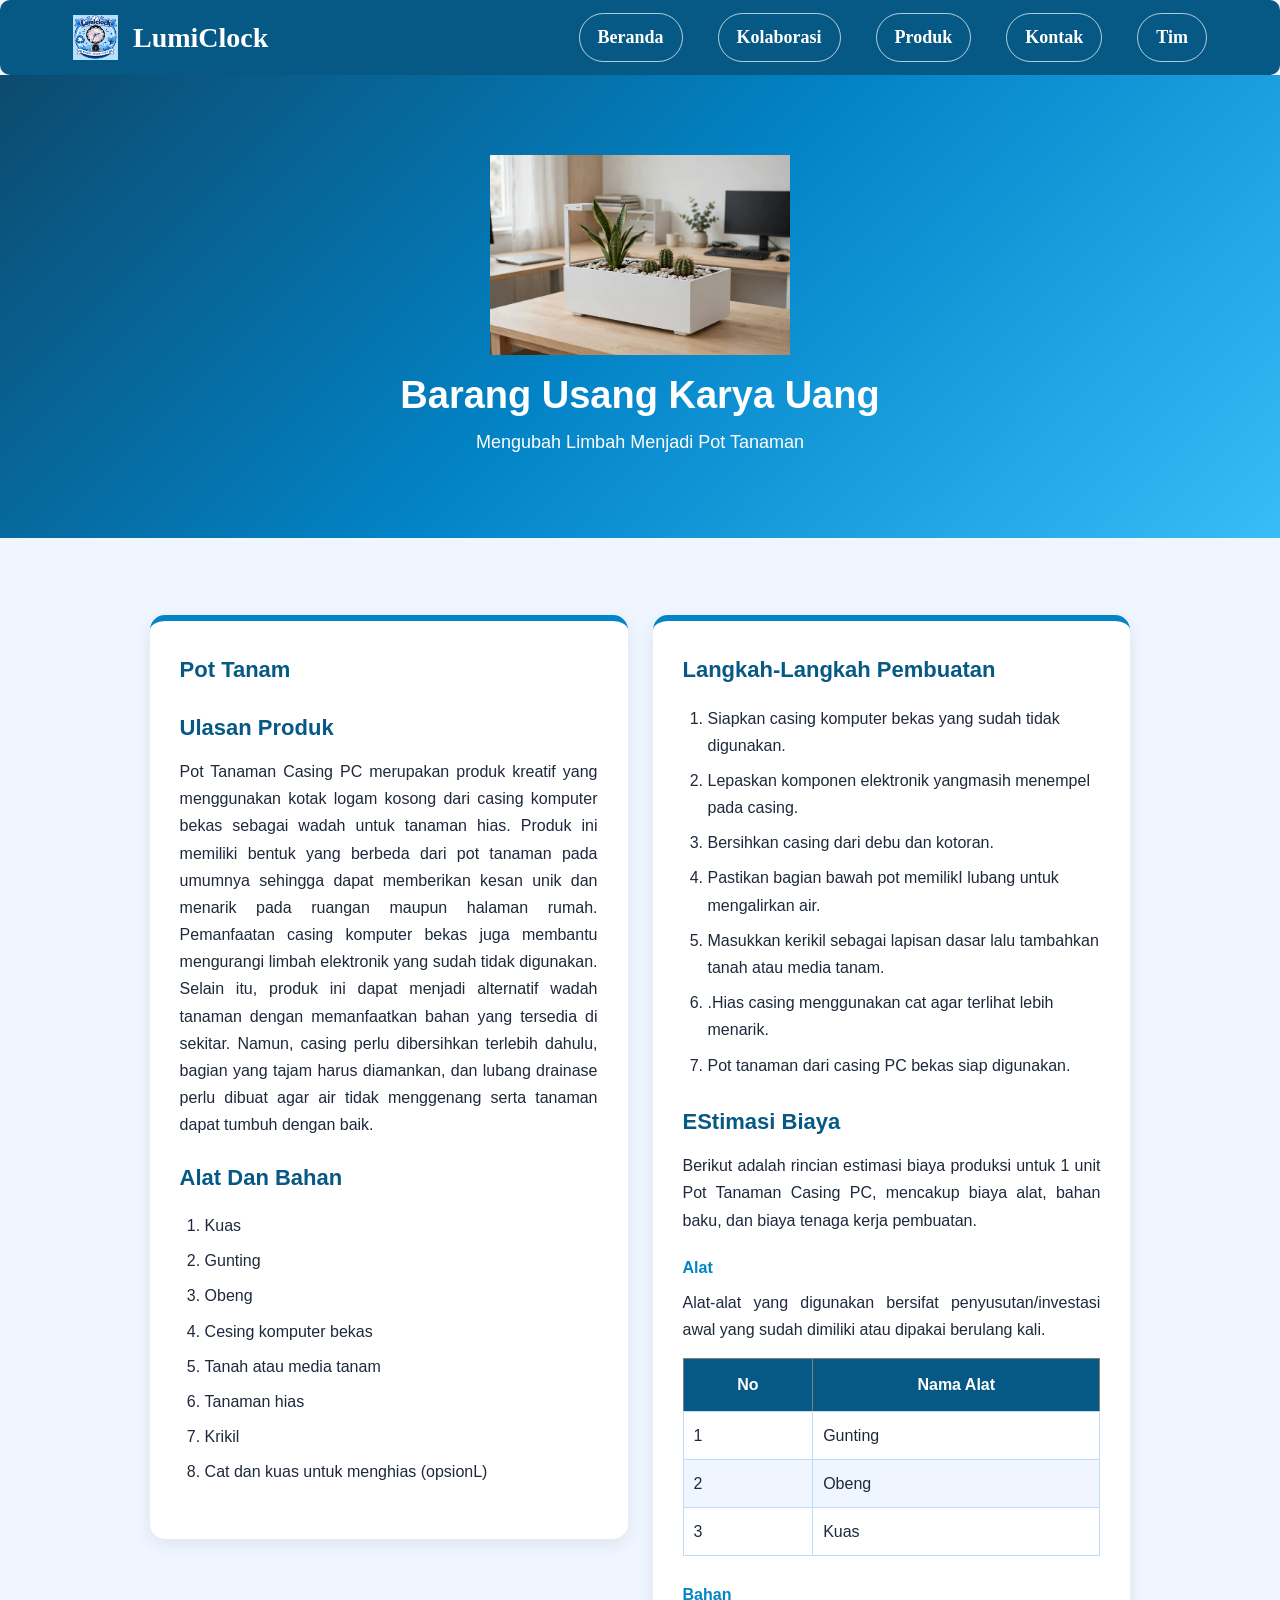
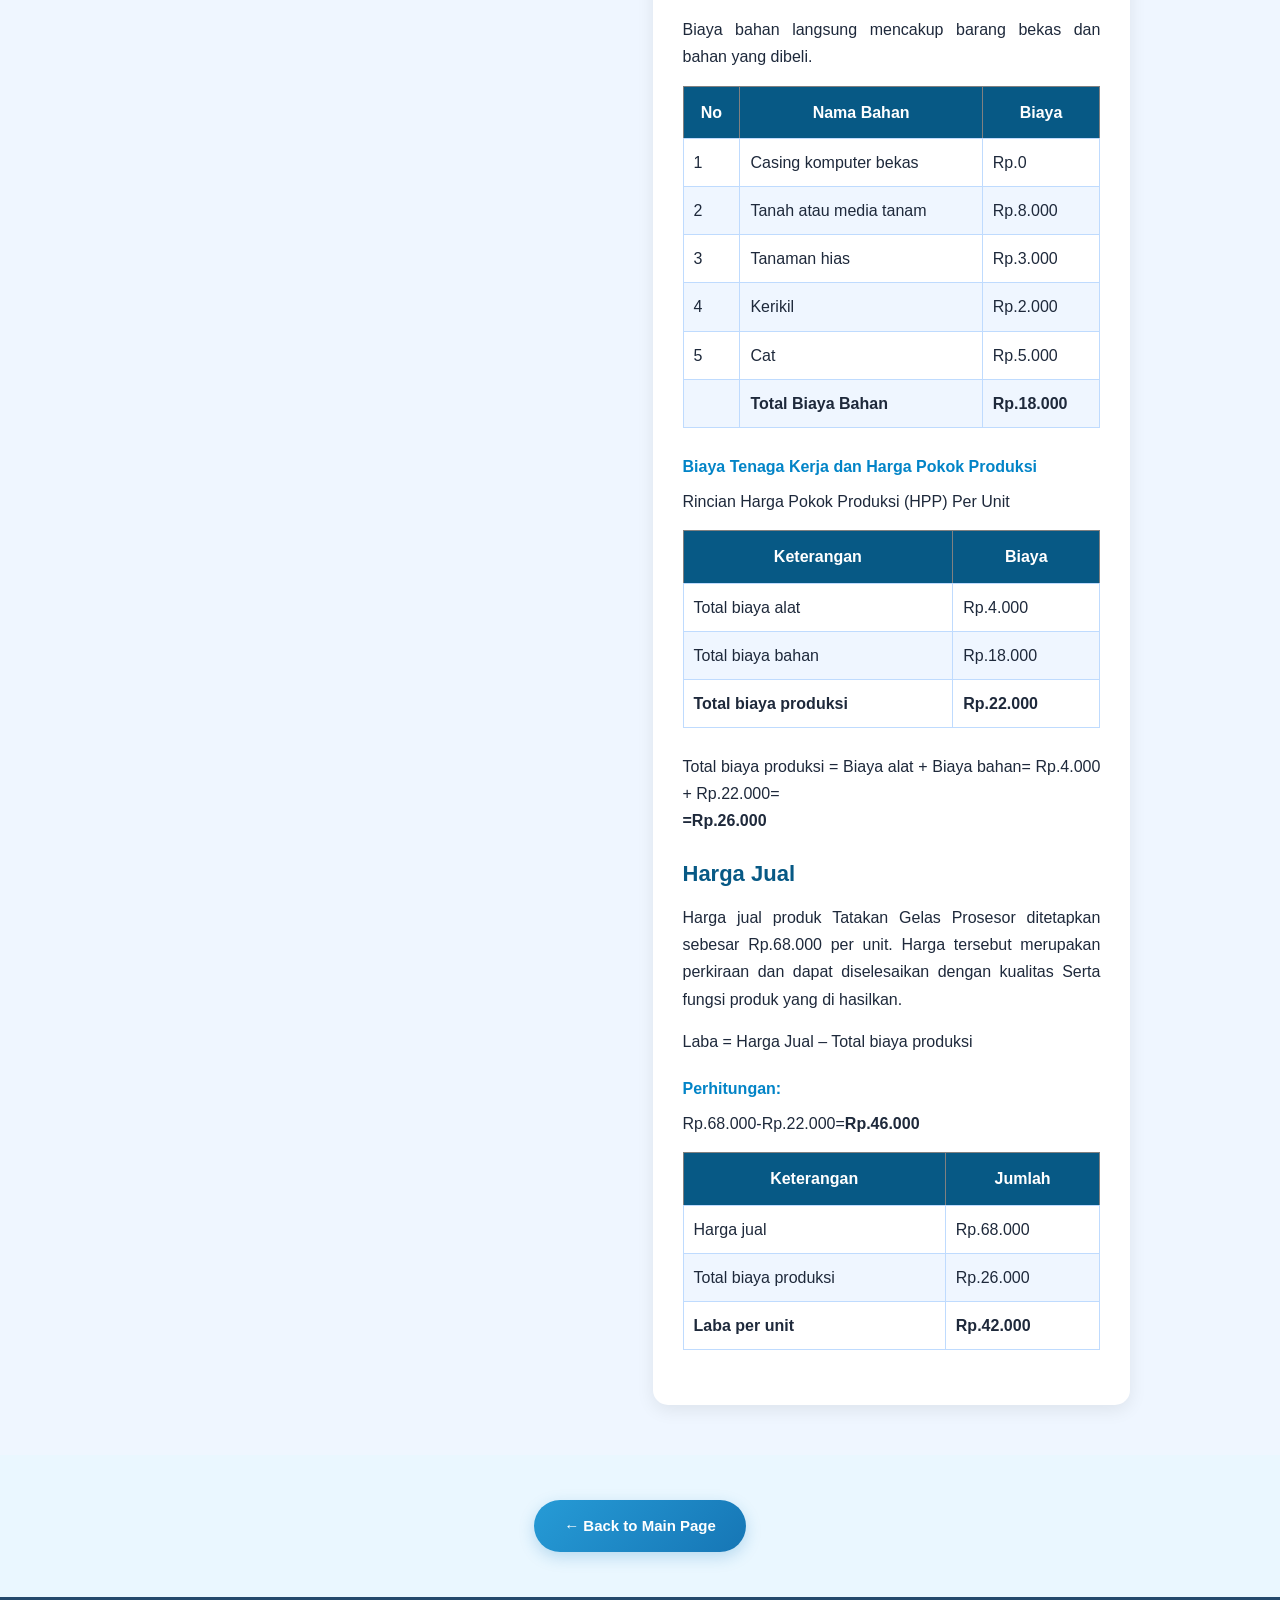
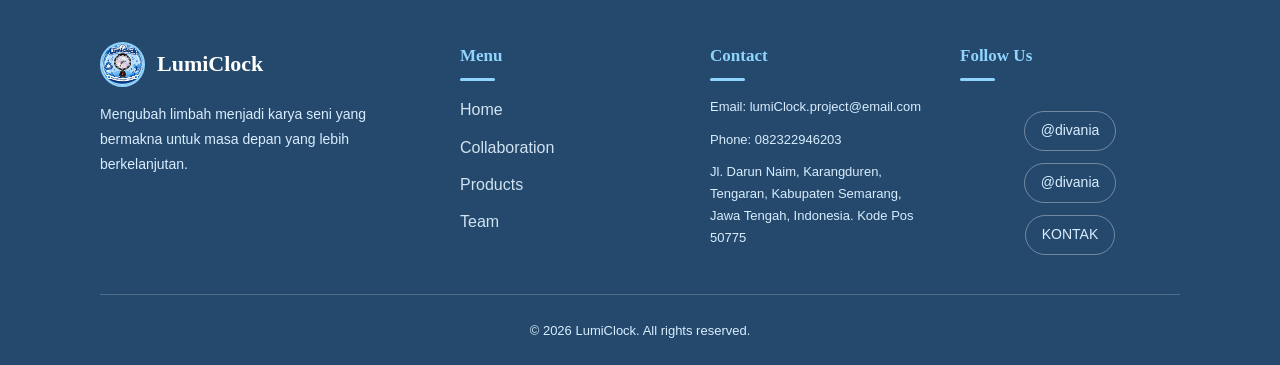
<file: pot tanaman.html>
<!DOCTYPE html>
<html lang="en">
<head>
    <meta charset="UTF-8">
    <meta name="viewport" content="width=device-width, initial-scale=1.0">
    <title>Document</title>
    <link rel="stylesheet" href="style.css">
    <link rel="stylesheet" href="pottanaman.css">
</head>
<body>
        <nav>
        <div class="nav-container">
            <div class="logo">
                <img src="images/logo produk.jpeg" alt="LumiClock Logo">
                <span>LumiClock</span>
            </div>
            <ul class="nav-menu">
                 <li><a href="index.html#beranda">Beranda</a></li>
                 <li><a href="index.html#kolaborasi">Kolaborasi</a></li>
                 <li><a href="index.html#produk">Produk</a></li>
                 <li><a href="index.html#kontak">Kontak</a></li>
                 <li><a href="index.html#tim">Tim</a></li>
            </ul>
        
    </nav>

    </header>

    <section class="hero" id="home">
    <div class="hero-content">
        <img src="images/POT TANAMAN.jpeg" alt="jam analog"
              height="200"
              weight="300">
    
        <h2>Barang Usang Karya Uang</h2>
        <p>Mengubah Limbah Menjadi Pot Tanaman</p>
    </div>
    </section>

    <section class="hore" id="About">
    </section>
    <br>
    <section id="service" class="service">
        <div class="container">
            <div class="dampak">
                <div class="card">
                    <h3>Pot Tanam</h3>
                    <h3>Ulasan Produk</h3>
                        <p>
                            Pot Tanaman Casing PC merupakan produk kreatif yang menggunakan kotak logam kosong dari casing komputer bekas sebagai wadah untuk tanaman hias. Produk ini memiliki bentuk yang berbeda dari pot tanaman pada umumnya sehingga dapat memberikan kesan unik dan menarik pada ruangan maupun halaman rumah. Pemanfaatan casing komputer bekas juga membantu mengurangi limbah elektronik yang sudah tidak digunakan. Selain itu, produk ini dapat menjadi alternatif wadah tanaman dengan memanfaatkan bahan yang tersedia di sekitar. Namun, casing perlu dibersihkan terlebih dahulu, bagian yang tajam harus diamankan, dan lubang drainase perlu dibuat agar air tidak menggenang serta tanaman dapat tumbuh dengan baik.

                         </p>
                        <h3>Alat Dan Bahan</h3>
                        <ol>
                            <li>Kuas</li>
                            <li>Gunting</li>
                            <li>Obeng</li>
                            <li>Cesing komputer bekas</li>
                            <li>Tanah atau media tanam</li>
                            <li>Tanaman hias</li>
                            <li>Krikil</li>
                            <li>Cat dan kuas untuk menghias (opsionL)</li>
                        </ol>
                </div>

                <div class="card">
                    <h3>Langkah-Langkah Pembuatan</h3>
                    <ol>
                        <li>Siapkan casing komputer bekas yang sudah tidak digunakan.</li>
                        <li>Lepaskan komponen elektronik yangmasih menempel pada casing.</li>
                        <li>Bersihkan casing dari debu dan kotoran.</li>
                        <li>Pastikan bagian bawah pot memilikI lubang untuk mengalirkan air.</li>
                        <li>Masukkan kerikil sebagai lapisan dasar lalu tambahkan tanah atau media tanam.</li>
                        <li>.Hias casing menggunakan cat agar terlihat lebih menarik.</li>
                        <li>Pot tanaman dari casing PC bekas siap digunakan.
                        </li>
                    </ol>
                        
                    <h3>EStimasi Biaya</h3>
                        <p>
                          Berikut adalah rincian estimasi biaya produksi untuk 1 unit Pot Tanaman Casing PC, mencakup biaya alat, bahan baku, dan  biaya tenaga kerja pembuatan.
                    <h4>Alat</h4>
                        <p>
                          Alat-alat yang digunakan bersifat penyusutan/investasi awal yang sudah dimiliki atau dipakai berulang kali.
                        </p>

                        <!--Tabel-->
                        
                        <table border="1">
                        <thead>
                            <th>No</th>
                            <th>Nama Alat</th>
                        </thead>
                        <tbody>
                            <tr>
                                <td>1</td>
                                <td>Gunting</td>
                            </tr>
                            <tr>
                                <td>2</td>
                                <td>Obeng</td>
                            </tr>
                            <tr>
                                <td>3</td>
                                <td>Kuas</td>
                            </tr>
                        </tbody>
                    </table>

                    <h4>Bahan</h4>
                        <p>
                            Biaya bahan langsung mencakup barang bekas dan bahan yang dibeli.
                        </p>

                        <!--Tabel-->

                        <table border="1">
                            <thead>
                                <th>No</th>
                                <th>Nama  Bahan</th>
                                <th>Biaya</th>
                            </thead>
                            <tbody>
                                <tr>
                                    <td>1</td>
                                    <td>Casing komputer bekas</td>
                                    <td>Rp.0</td>
                                </tr>
                                <tr>
                                    <td>2</td>
                                    <td>Tanah atau media tanam</td>
                                    <td>Rp.8.000</td>
                                </tr>
                                <tr>
                                    <td>3</td>
                                    <td>Tanaman hias</td>
                                    <td>Rp.3.000</td>
                                </tr>
                                <tr>
                                    <td>4</td>
                                    <td>Kerikil</td>
                                    <td>Rp.2.000</td>
                                </tr>
                                <tr>
                                    <td>5</td>
                                    <td>Cat</td>
                                    <td>Rp.5.000</td>
                                </tr>
                                <tr>
                                    <td></td>
                                    <td><b>Total Biaya Bahan</b></td>
                                    <td><b>Rp.18.000</b></td>
                                </tr>
                            </tbody>
                        </table>

                    <h4>Biaya Tenaga Kerja dan Harga Pokok Produksi</h4>
                        <p>
                            Rincian Harga Pokok Produksi (HPP) Per Unit
                        </p>

                        <!--Tabel-->
                        

                         <table border="1">
                            <thead>
                                <th>Keterangan</th>
                                <th>Biaya</th>
                            </thead>
                            <tbody>
                                <tr>
                                    <td>Total biaya alat</td>
                                    <td>Rp.4.000</td>
                                </tr>
                                <tr>
                                    <td>Total biaya bahan</td>
                                    <td>Rp.18.000</td>
                                </tr>
                                <tr>
                                    <td><b>Total biaya produksi</b></td>
                                    <td><b>Rp.22.000</b></td>
                                </tr>
                            </tbody>
                        </table>
                    <p>
                        Total biaya produksi = Biaya alat + Biaya bahan= Rp.4.000 + Rp.22.000= <br>
                        <strong>=Rp.26.000</strong><br>
                    </p>
                    
                    <h3>Harga Jual</h3>
                    <p>
                       Harga jual produk Tatakan Gelas Prosesor ditetapkan sebesar Rp.68.000 per unit.
                       Harga tersebut merupakan perkiraan dan dapat diselesaikan dengan kualitas 
                       Serta fungsi produk yang di hasilkan.
                    </p>
                    <p>
                        Laba = Harga Jual – Total biaya produksi
                    </p>

                    <h4>Perhitungan:</h4>
                    <p>
                      Rp.68.000-Rp.22.000=<strong>Rp.46.000</strong>
                    </p>

                    <!--Tabel-->

                    <table border="1">
                        <thead>
                            <th>Keterangan</th>
                            <th>Jumlah</th>
                        </thead>
                        <tbody>
                            <tr>
                                <td>Harga jual</td>
                                <td>Rp.68.000</td>
                            </tr>
                            <tr>
                                <td>Total biaya produksi</td>
                                <td>Rp.26.000</td>
                            </tr>
                            <tr>
                                <td><b>Laba per unit</b></td>
                                <td><b>Rp.42.000</b></td>
                            </tr>
                        </tbody>
                    </table>
                </div>
            </div>

        </div> 
    </section>

    <!-- Back Button -->
    <section class="back-section">
        <div class="container">
            <a href="index.html" class="btn-back">← Back to Main Page</a>
        </div>
    </section>
    
    <!-- Footer -->
    <footer class="footer">
        <div class="container">
            <div class="footer-content">
                <div class="footer-section">
                    <div class="footer-logo">
                        <img src="images/logo produk.jpeg" alt="LumiClock">
                        <span>LumiClock</span>
                    </div>
                    <p>Mengubah limbah menjadi karya seni yang bermakna untuk masa depan yang lebih berkelanjutan.</p>
                </div>
                <div class="footer-section">
                    <h4>Menu</h4>
                    <ul>
                        <li><a href="index.html#beranda">Home</a></li>
                        <li><a href="index.html#kolaborasi">Collaboration</a></li>
                        <li><a href="index.html#produk">Products</a></li>
                        <li><a href="index.html#tim">Team</a></li>
                    </ul>
                </div>
                <div class="footer-section">
                    <h4>Contact</h4>
                    <ul>
                        <li>Email: lumiClock.project@email.com</li>
                        <li>Phone: 082322946203</li>
                        <li>Jl. Darun Naim, Karangduren, Tengaran, Kabupaten Semarang, Jawa Tengah, Indonesia. Kode Pos 50775</li>
                    </ul>
                </div>
                <div class="footer-section">
                    <h4>Follow Us</h4>
                    <div class="social-links">
                       <div class="sosmed">
  <a href="https://instagram.com/divania" target="_blank">
    <i class="fa-brands fa-instagram"></i><span>@divania</span>
  </a>
  <a href="https://facebook.com/divania" target="_blank">
    <i class="fa-brands fa-facebook"></i><span>@divania</span>
  </a>
  <a href="https://wa.me/082322946203" target="_blank">
    <i class="fa-brands fa-whatsapp"></i>
    <i class="fa-solid fa-envelope"></i>
    <span>KONTAK</span>
  </a>
</div>
                    </div>
                </div>
            </div>
            <div class="footer-bottom">
                <p>&copy; 2026 LumiClock. All rights reserved.</p>
            </div>
        </div>
    </footer>
</body>
</html>
</file>
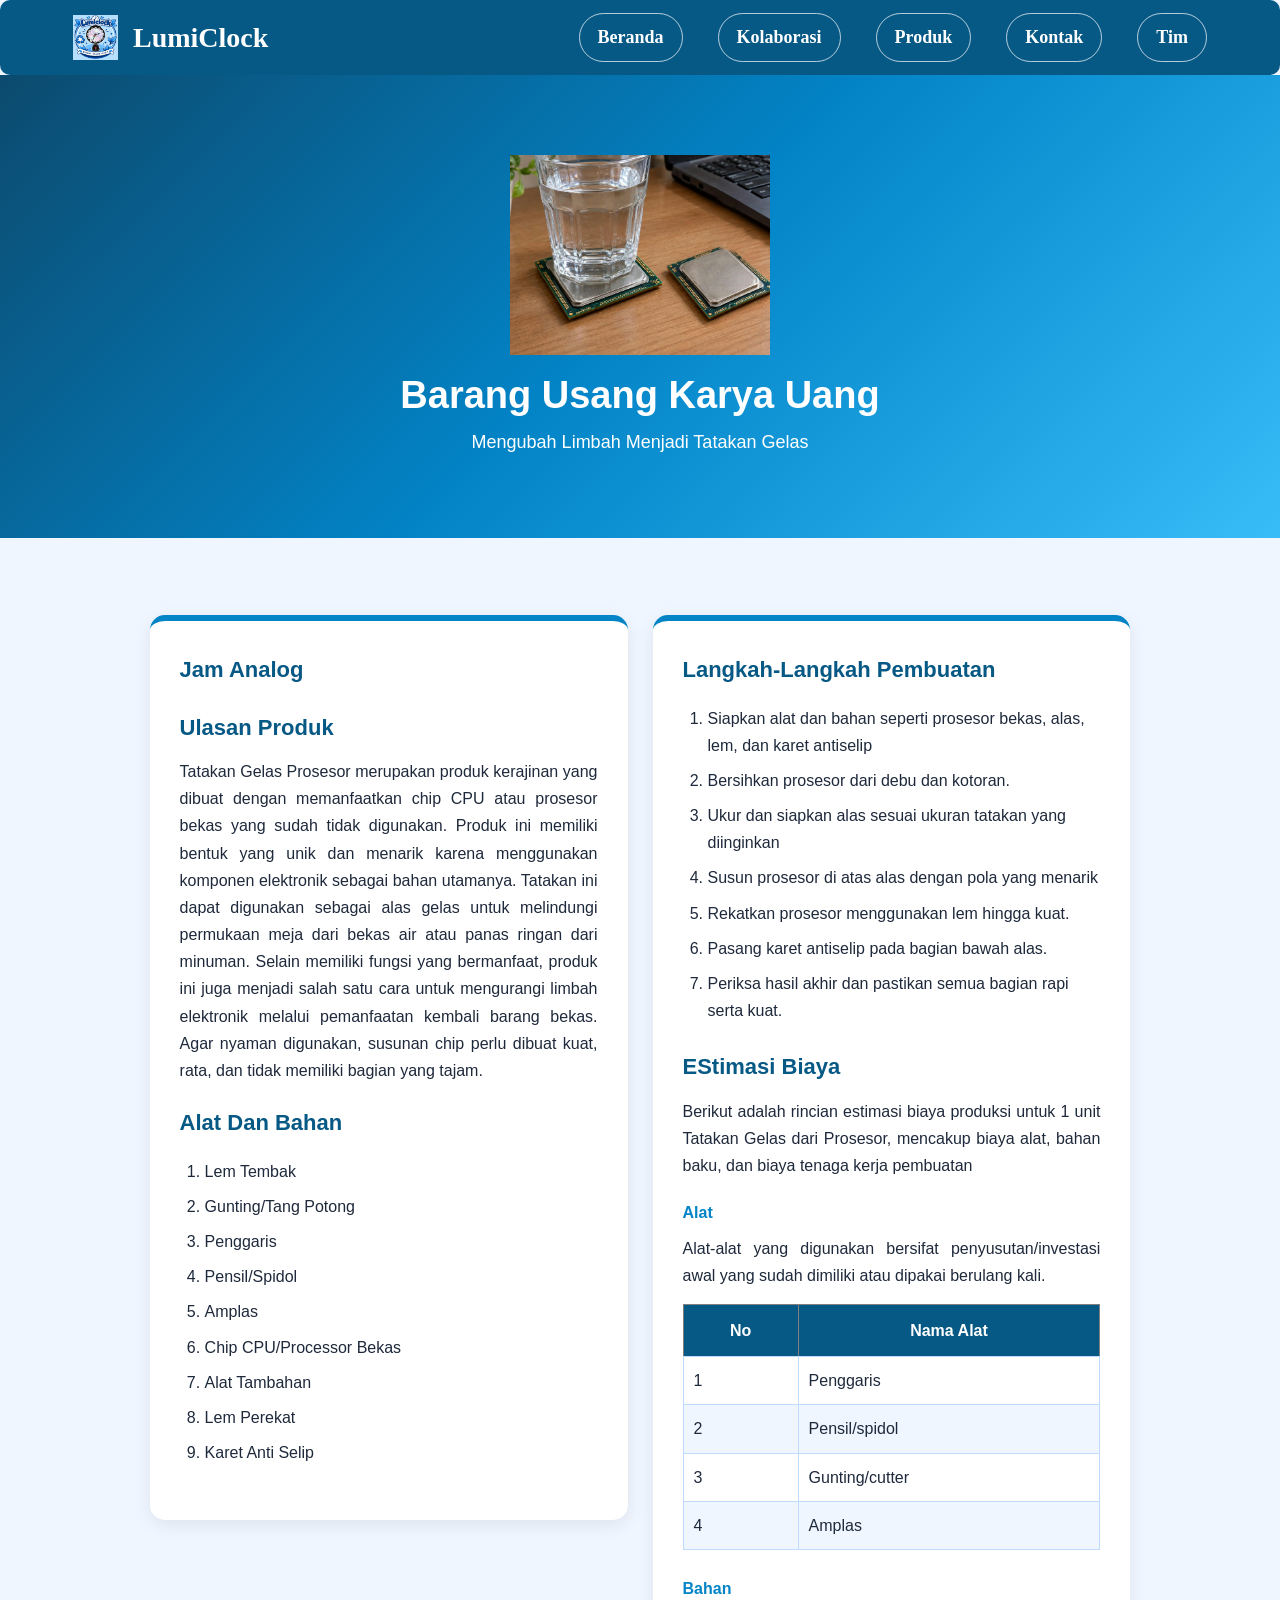
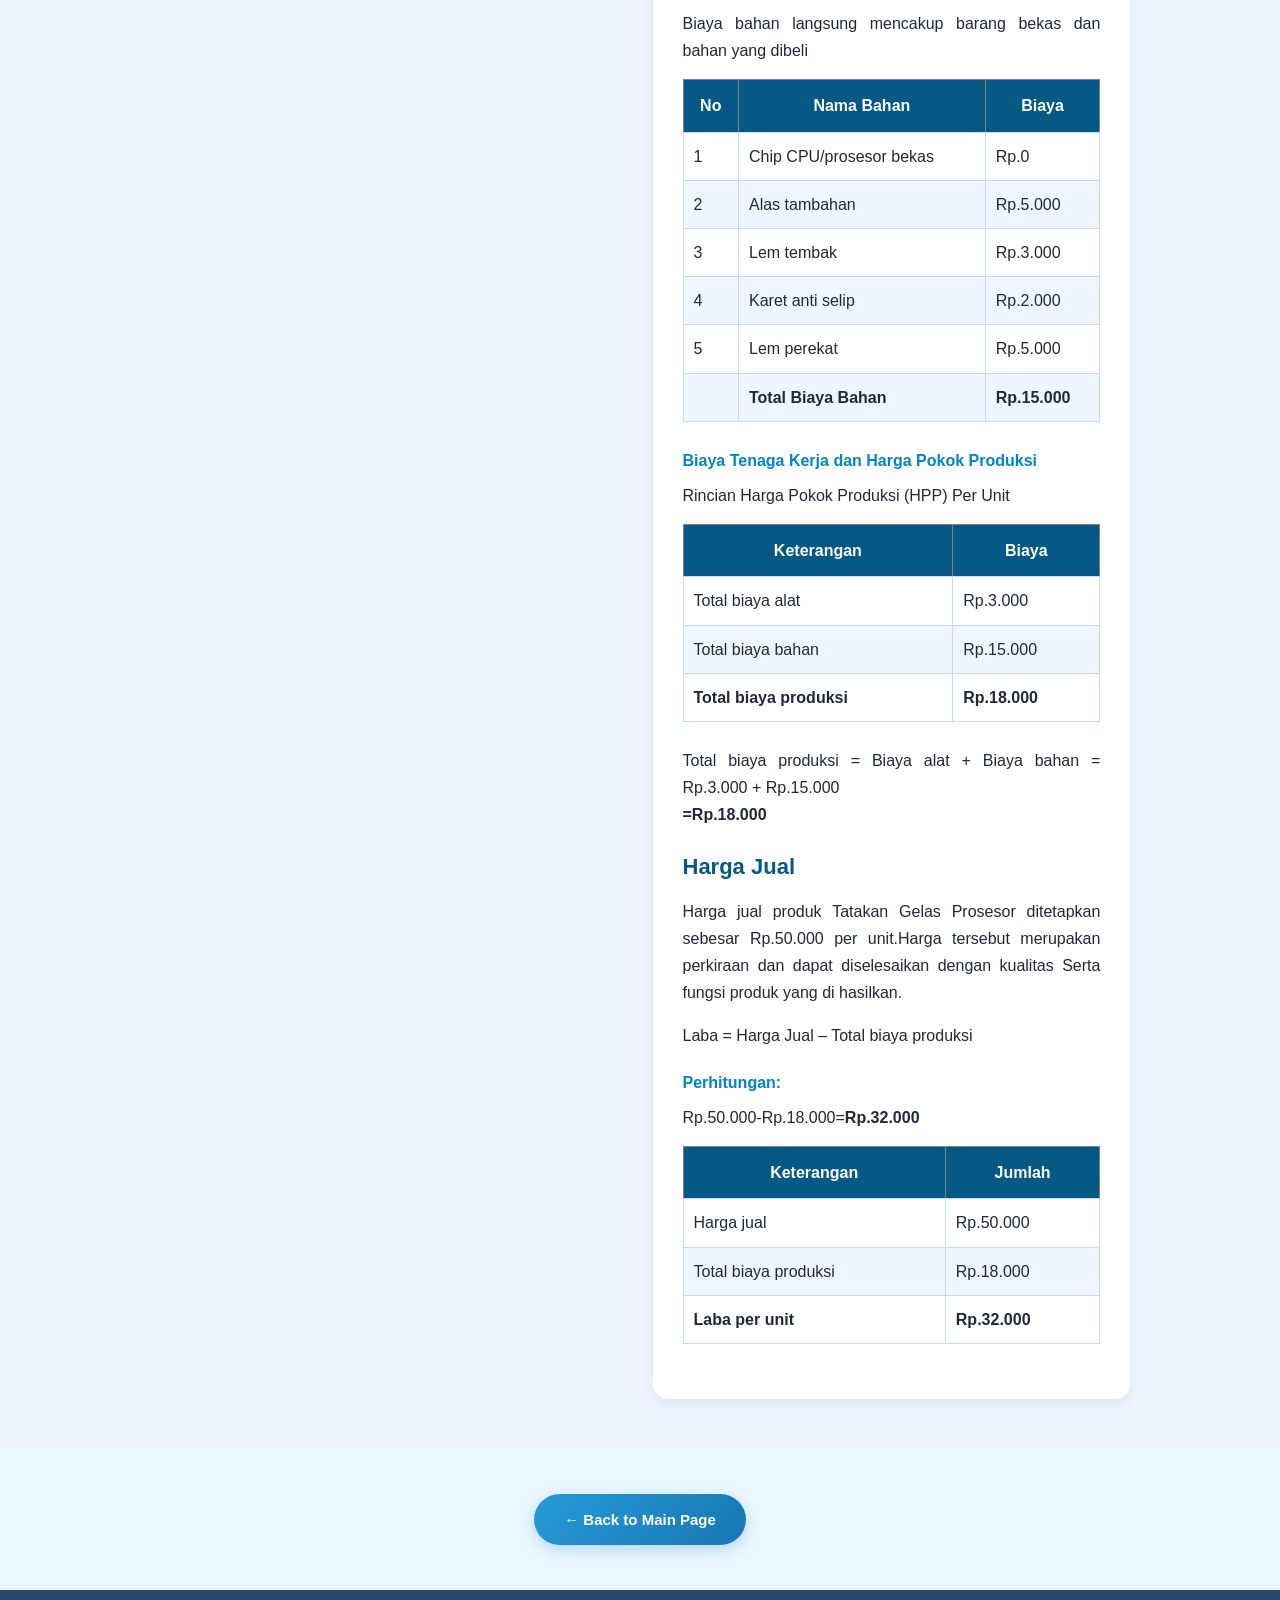
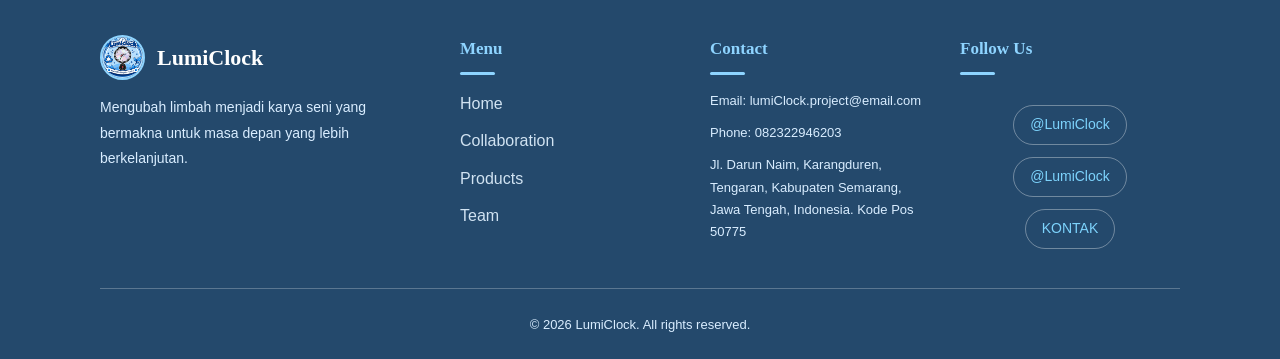
<file: tatakan gelas.html>
<!DOCTYPE html>
<html lang="en">
<head>
    <meta charset="UTF-8">
    <meta name="viewport" content="width=device-width, initial-scale=1.0">
    <title>Document</title>
    <link rel="stylesheet" href="style.css">
    <link rel="stylesheet" href="tatakan gelas.css">
</head>
<body>
       <nav>
        <div class="nav-container">
            <div class="logo">
                <img src="images/logo produk.jpeg" alt="LumiClock Logo">
                <span>LumiClock</span>
            </div>
            <ul class="nav-menu">
                 <li><a href="index.html#beranda">Beranda</a></li>
                 <li><a href="index.html#kolaborasi">Kolaborasi</a></li>
                 <li><a href="index.html#produk">Produk</a></li>
                 <li><a href="index.html#kontak">Kontak</a></li>
                 <li><a href="index.html#tim">Tim</a></li>
            </ul>
        
    </nav>

    </header>

    <section class="hero" id="home">
    <div class="hero-content">
        <img src="images/TATAKAN GELAS.jpeg" alt="jam analog"
              height="200"
              weight="300">
    
        <h2>Barang Usang Karya Uang</h2>
        <p>Mengubah Limbah Menjadi Tatakan Gelas</p>
    </div>
    </section>

    <section class="hore" id="About">
    </section>
    <br>
    <section id="service" class="service">
        <div class="container">
            <div class="dampak">
                <div class="card">
                    <h3>Jam Analog</h3>
                    <h3>Ulasan Produk</h3>
                        <p>
                            Tatakan Gelas Prosesor merupakan produk kerajinan yang dibuat dengan memanfaatkan chip CPU atau prosesor bekas yang sudah tidak digunakan. Produk ini memiliki bentuk yang unik dan menarik karena menggunakan komponen elektronik sebagai bahan utamanya. Tatakan ini dapat digunakan sebagai alas gelas untuk melindungi permukaan meja dari bekas air atau panas ringan dari minuman. Selain memiliki fungsi yang bermanfaat, produk ini juga menjadi salah satu cara untuk mengurangi limbah elektronik melalui pemanfaatan kembali barang bekas. Agar nyaman digunakan, susunan chip perlu dibuat kuat, rata, dan tidak memiliki bagian yang tajam.
                        </p>
                        <h3>Alat Dan Bahan</h3>
                        <ol>
                            <li>Lem Tembak</li>
                            <li>Gunting/Tang Potong</li>
                            <li>Penggaris</li>
                            <li>Pensil/Spidol</li>
                            <li>Amplas</li>
                            <li>Chip CPU/Processor Bekas</li>
                            <li>Alat Tambahan</li>
                            <li>Lem Perekat</li>
                            <li>Karet Anti Selip</li>
                        </ol>
                </div>

                <div class="card">
                    <h3>Langkah-Langkah Pembuatan</h3>
                    <ol>
                        <li>Siapkan alat dan bahan seperti prosesor bekas, alas, lem, dan karet antiselip</li>
                        <li>Bersihkan prosesor dari debu dan kotoran.</li>
                        <li>Ukur dan siapkan alas sesuai ukuran tatakan yang diinginkan</li>
                        <li>Susun prosesor di atas alas dengan pola yang menarik</li>
                        <li>Rekatkan prosesor menggunakan lem hingga kuat.</li>
                        <li>Pasang karet antiselip pada bagian bawah alas.</li>
                        <li>Periksa hasil akhir dan pastikan semua bagian rapi serta kuat.
                        </li>
                    </ol>
                        
                    <h3>EStimasi Biaya</h3>
                        <p>
                           Berikut adalah rincian estimasi biaya produksi untuk 1 unit Tatakan Gelas dari Prosesor, mencakup biaya alat, bahan baku, dan  biaya tenaga kerja pembuatan
                        </p>

                    <h4>Alat</h4>
                        <p>
                           Alat-alat yang digunakan bersifat penyusutan/investasi awal yang sudah dimiliki atau dipakai berulang kali.

                        </p>

                        <!--Tabel-->

                        <table border="1">
                        <thead>
                            <th>No</th>
                            <th>Nama Alat</th>
                        </thead>
                        <tbody>
                            <tr>
                                <td>1</td>
                                <td>Penggaris</td>
                            </tr>
                            <tr>
                                <td>2</td>
                                <td>Pensil/spidol</td>
                            </tr>
                            <tr>
                                <td>3</td>
                                <td>Gunting/cutter</td>
                            </tr>
                            <tr>
                                <td>4</td>
                                <td>Amplas</td>
                            </tr>
                        </tbody>
                        </table>

                    <h4>Bahan</h4>
                        <p>
                            Biaya bahan langsung mencakup barang bekas dan bahan yang dibeli
                        </p>

                        <!--Tabel-->

                        <table border="1">
                            <thead>
                                <th>No</th>
                                <th>Nama  Bahan</th>
                                <th>Biaya</th>
                            </thead>
                            <tbody>
                                <tr>
                                    <td>1</td>
                                    <td>Chip CPU/prosesor bekas</td>
                                    <td>Rp.0</td>
                                </tr>
                                <tr>
                                    <td>2</td>
                                    <td>Alas tambahan</td>
                                    <td>Rp.5.000</td>
                                </tr>
                                <tr>
                                    <td>3</td>
                                    <td>Lem tembak</td>
                                    <td>Rp.3.000</td>
                                </tr>
                                <tr>
                                    <td>4</td>
                                    <td>Karet anti selip</td>
                                    <td>Rp.2.000</td>
                                </tr>
                                <tr>
                                    <td>5</td>
                                    <td>Lem perekat</td>
                                    <td>Rp.5.000</td>
                                </tr>
                                <tr>
                                    <td></td>
                                    <td><b>Total Biaya Bahan</b></td>
                                    <td><b>Rp.15.000</b></td>
                                </tr>
                            </tbody>
                        </table>

                    <h4>Biaya Tenaga Kerja dan Harga Pokok Produksi</h4>
                        <p>
                            Rincian Harga Pokok Produksi (HPP) Per Unit
                        </p>

                        <!--Tabel-->

                        <table border="1">
                            <thead>
                                <th>Keterangan</th>
                                <th>Biaya</th>
                            </thead>
                            <tbody>
                                <tr>
                                    <td>Total biaya alat</td>
                                    <td>Rp.3.000</td>
                                </tr>
                                <tr>
                                    <td>Total biaya bahan</td>
                                    <td>Rp.15.000</td>
                                </tr>
                                <tr>
                                    <td><b>Total biaya produksi</b></td>
                                    <td><b>Rp.18.000</b></td>
                                </tr>
                            </tbody>
                        </table>
                            
                    <p>
                        Total biaya produksi = Biaya alat + Biaya bahan = Rp.3.000 + Rp.15.000<br>
                        <strong>=Rp.18.000</strong><br>
                    </p>
                    

                    <h3>Harga Jual</h3>
                    <p>
                        Harga jual produk Tatakan Gelas Prosesor ditetapkan sebesar Rp.50.000 per unit.Harga tersebut merupakan perkiraan dan dapat diselesaikan dengan kualitas Serta fungsi produk yang di hasilkan.
                    </p>
                    <p>
                        Laba = Harga Jual – Total biaya produksi
                    </p>

                    <h4>Perhitungan:</h4>
                    <p>
                       Rp.50.000-Rp.18.000=<strong>Rp.32.000</strong>
                    </p>

                    <!--Tabel-->

                    <table border="1">
                        <thead>
                            <th>Keterangan</th>
                            <th>Jumlah</th>
                        </thead>
                        <tbody>
                            <tr>
                                <td>Harga jual</td>
                                <td>Rp.50.000</td>
                            </tr>
                            <tr>
                                <td>Total biaya produksi</td>
                                <td>Rp.18.000</td>
                            </tr>
                            <tr>
                                <td><b>Laba per unit</b></td>
                                <td><b>Rp.32.000</b></td>
                            </tr>
                        </tbody>
                    </table>
                </div>
            </div>

        </div> 
    </section>

    <!-- Back Button -->
    <section class="back-section">
        <div class="container">
            <a href="index.html" class="btn-back">← Back to Main Page</a>
        </div>
    </section>

    
      <!-- Footer -->
    <footer class="footer">
        <div class="container">
            <div class="footer-content">
                <div class="footer-section">
                    <div class="footer-logo">
                        <img src="images/logo produk.jpeg" alt="LumiClock">
                        <span>LumiClock</span>
                    </div>
                    <p>Mengubah limbah menjadi karya seni yang bermakna untuk masa depan yang lebih berkelanjutan.</p>
                </div>
                <div class="footer-section">
                    <h4>Menu</h4>
                    <ul>
                        <li><a href="index.html#beranda">Home</a></li>
                        <li><a href="index.html#kolaborasi">Collaboration</a></li>
                        <li><a href="index.html#produk">Products</a></li>
                        <li><a href="index.html#tim">Team</a></li>
                    </ul>
                </div>
                <div class="footer-section">
                    <h4>Contact</h4>
                    <ul>
                        <li>Email: lumiClock.project@email.com</li>
                        <li>Phone: 082322946203</li>
                        <li>Jl. Darun Naim, Karangduren, Tengaran, Kabupaten Semarang, Jawa Tengah, Indonesia. Kode Pos 50775</li>
                    </ul>
                </div>
                <div class="footer-section">
                    <h4>Follow Us</h4>
                    <div class="social-links">
                       <div class="sosmed">
  <a href="https://instagram.com/divania" target="_blank">
    <i class="fa-brands fa-instagram"></i><span>@LumiClock</span>
  </a>
  <a href="https://facebook.com/divania" target="_blank">
    <i class="fa-brands fa-facebook"></i><span>@LumiClock</span>
  </a>
  <a href="https://wa.me/082322946203" target="_blank">
    <i class="fa-brands fa-whatsapp"></i>
    <i class="fa-solid fa-envelope"></i>
    <span>KONTAK</span>
  </a>
</div>
                    </div>
                </div>
            </div>
            <div class="footer-bottom">
                <p>&copy; 2026 LumiClock. All rights reserved.</p>
            </div>
        </div>
    </footer>
</body>
</html>
</file>
<file: style.css>
/* Font Imports */
@import url('https://fonts.googleapis.com/css2?family=DM+Sans:wght@400;500;700&display=swap');

/* CSS Reset */
* {
    margin: 0;
    padding: 0;
    box-sizing: border-box;
}

/* Root Variables - BLUE THEME */
:root {
    --primary-color: #0D47A1;
    --secondary-color: #456789;
    --accent-color: #29B6F6;
    --text-color: #263747;
    --light-gray: #EAF4FC;
    --medium-gray: #D1E3F2;
    --dark-gray: #123B63;
    --white: #ffffff;
}

/* Base Styles */
body {
    font-family: 'DM Sans', 'Gotham', 'TeX Gyre Termes', 'TT Interphases Mono', sans-serif;
    line-height: 1.6;
    color: var(--text-color);
    overflow-x: hidden;
}

.container {
    max-width: 1400px;
    margin: 0 auto;
    padding: 0 60px;
}

/* Navigation */
.navbar {
    position: fixed;
    top: 0;
    width: 100%;
    background: rgba(13, 71, 161, 0.92);
    backdrop-filter: blur(10px);
    z-index: 1000;
    padding: 20px 0;
}

.nav-container {
    max-width: 1400px;
    margin: 0 auto;
    padding: 0 60px;
    display: flex;
    justify-content: space-between;
    align-items: center;
}

.logo {
    display: flex;
    align-items: center;
    gap: 15px;
    color: var(--white);
    font-size: 28px;
    font-weight: 700;
    font-family: 'TeX Gyre Termes';
}

.logo img {
    width: 45px;
    height: 45px;
}

.nav-menu {
    display: flex;
    list-style: none;
    gap: 50px;
}

.nav-menu a {
    display: inline-block;
    padding: 8px 18px;
    color: var(--white);
    text-decoration: none;
    font-size: 18px;
    font-weight: 500;
    border: 1.5px solid rgba(255, 255, 255, 0.7);
    border-radius: 30px;
    transition: all 0.3s ease;
    font-family: 'TeX Gyre Termes';
}

.nav-menu a:hover {
    color: var(--accent-color);
    border-color: var(--accent-color);
    background: rgba(41, 182, 246, 0.1);
}

/* Hero Section */
.hero {
    position: relative;
    min-height: 100vh;

    background-image:
        linear-gradient(
            rgba(13, 71, 161, 0.45),
            rgba(18, 59, 99, 0.65)
        ),
        url("images/recycle.jpg");

    background-size: cover;
    background-position: center center;
    background-repeat: no-repeat;
    background-attachment: scroll;

    display: flex;
    align-items: center;
    justify-content: center;
    text-align: center;
}

.hero-content {
    color: var(--white);
}



.hero h1 {
    font-family: 'TeX Gyre Termes';
    font-size: 100px;
    font-weight: 700;
    line-height: 1.1;
    margin-bottom: 30px;
    letter-spacing: 2px;
}

.hero-underline {
    width: 280px;
    height: 6px;
    background: var(--white);
    margin: 30px auto 40px;
}

.hero-subtitle {
    font-size: 24px;
    font-weight: 400;
    letter-spacing: 1px;
    font-family: 'DM Sans';
}

/* Why Section */
.why-section {
    padding: 60px 0;
    background: var(--light-gray);
}

.why-content {
    display: grid;
    grid-template-columns: 1fr 1fr;
    gap: 100px;
    align-items: center;
}

.why-text h2 {
    font-family: 'TeX Gyre Termes';
    font-size: 72px;
    font-weight: 700;
    line-height: 1.2;
    margin-bottom: 40px;
    color: var(--primary-color);
}

.why-text p {
    font-size: 20px;
    line-height: 1.8;
    color: var(--secondary-color);
}

.why-image {
    border-radius: 20px;
    overflow: hidden;
    box-shadow: 0 20px 60px rgba(0, 0, 0, 0.15);
}

.why-image img {
    width: 100%;
    height: auto;
    display: block;
}

/* Collaboration Section */
.collaboration-section {
    padding: 60px 0;
    background: var(--dark-gray);
}

.section-title {
    font-size: 56px;
    font-weight: 700;
    text-align: center;
    margin-bottom: 80px;
    color: var(--white);
    font-family: 'TeX Gyre Termes';
}

.collaboration-grid {
    display: flex;
    justify-content: center;
    align-items: center;
    gap: 40px;
    flex-wrap: wrap;
}

.collab-card {
    background: var(--white);
    padding: 50px 40px;
    border-radius: 20px;
    text-align: center;
    width: 300px;
    transition: transform 0.3s ease, box-shadow 0.3s ease;
}

.collab-card:hover {
    transform: translateY(-10px);
    box-shadow: 0 30px 80px rgba(13, 71, 161, 0.2);
}

.collab-icon {
    width: 210px;
    height: 200px;
    margin: 0 auto 40px;
    border-radius: 20px;
    overflow: hidden;
    box-shadow: 0 10px 30px rgba(0, 0, 0, 0.1);
}

.collab-icon img {
    width: 100%;
    height: 100%;
    object-fit: cover;
}

.collab-card h3 {
    font-size: 36px;
    font-weight: 700;
    margin-bottom: 30px;
    line-height: 1.3;
}

.number {
    font-size: 48px;
    color: var(--secondary-color);
    display: block;
    margin-bottom: 10px;
}

.collab-underline {
    width: 200px;
    height: 3px;
    background: var(--primary-color);
    margin: 30px auto;
}

.learn-more {
    color: var(--primary-color);
    text-decoration: none;
    font-size: 18px;
    font-weight: 500;
    transition: color 0.3s ease;
    font-family: 'TT Interphases Mono';
}

.learn-more:hover {
    color: var(--accent-color);
}

/* Products Section */
.products-section {
    padding: 60px 0;
    background: var(--light-gray);
}

.products-section .section-title {
    color: var(--primary-color);
    font-family: 'TeX Gyre Termes';
}

.products-grid {
    display: grid;
    grid-template-columns: repeat(3, 1fr);
    gap: 60px;
}

.product-card {
    background: var(--white);
    border-radius: 20px;
    overflow: hidden;
    transition: transform 0.3s ease, box-shadow 0.3s ease;
}

.product-card:hover {
    transform: translateY(-10px);
    box-shadow: 0 30px 80px rgba(13, 71, 161, 0.15);
}

.product-image {
    width: 100%;
    height: 300px;
    overflow: hidden;
}

.product-image img {
    width: 100%;
    height: 100%;
    object-fit: cover;
    transition: transform 0.3s ease;
}

.product-card:hover .product-image img {
    transform: scale(1.1);
}

.product-card h3 {
    font-size: 32px;
    font-weight: 700;
    padding: 30px 30px 20px;
}

.product-card p {
    font-size: 18px;
    color: var(--secondary-color);
    padding: 0 30px;
    line-height: 1.6;
}

.product-underline {
    width: calc(100% - 60px);
    height: 2px;
    background: var(--primary-color);
    margin: 25px 30px;
}

.product-card .learn-more {
    display: block;
    padding: 0 30px 30px;
}

/* Team Section */
.team-section {
    padding: 60px 0;
    background: var(--light-gray);
}

.team-section .section-title {
    color: var(--primary-color);
}

.team-grid {
    display: grid;
    grid-template-columns: repeat(3, 1fr);
    gap: 60px;
}

.team-card {
    text-align: center;
}

.team-image {
    width: 300px;
    height: 300px;
    margin: 0 auto 30px;
    border: 5px solid var(--white);
    border-radius: 20px;
    overflow: hidden;
    box-shadow: 0 0 0 3px var(--accent-color),
                0 15px 40px rgba(0, 0, 0, 0.15);
}

.team-image img {
    width: 100%;
    height: 100%;
    object-fit: cover;
    transition: transform 0.4s ease;
}

.team-card:hover .team-image img {
    transform: scale(1.05);
}

.team-card h3 {
    font-size: 32px;
    font-weight: 700;
    margin-bottom: 20px;
}

.team-card p {
    font-size: 16px;
    line-height: 1.8;
    color: var(--secondary-color);
    padding: 0 20px;
}

/* Contact Section */
.contact-section {
    padding: 60px 0;
    background: var(--dark-gray);
}

.contact-section .section-title {
    color: var(--white);
}

.contact-content {
    display: grid;
    grid-template-columns: 1fr 1.5fr;
    gap: 80px;
    margin-top: 60px;
}

.contact-info h3 {
    font-size: 32px;
    font-weight: 700;
    margin-bottom: 40px;
    color: var(--white);
}

.info-item {
    margin-bottom: 30px;
}

.info-item h4 {
    font-size: 20px;
    font-weight: 700;
    margin-bottom: 10px;
    color: var(--white);
}

.info-item p {
    font-size: 18px;
    color: var(--white);
    line-height: 1.6;
}

.contact-form {
    background: var(--white);
    padding: 50px;
    border-radius: 20px;
    box-shadow: 0 15px 40px rgba(0, 0, 0, 0.1);
}

.form-group {
    margin-bottom: 25px;
}

.form-group input,
.form-group textarea {
    width: 100%;
    padding: 18px 20px;
    border: 2px solid var(--medium-gray);
    border-radius: 10px;
    font-size: 16px;
    font-family: 'DM Sans', sans-serif;
    transition: border-color 0.3s ease;
}

.form-group input:focus,
.form-group textarea:focus {
    outline: none;
    border-color: var(--accent-color);
}

.btn-submit {
    background: var(--primary-color);
    color: var(--white);
    padding: 18px 50px;
    border: none;
    border-radius: 10px;
    font-size: 18px;
    font-weight: 600;
    cursor: pointer;
    transition: background 0.3s ease;
}

.btn-submit:hover {
    background: var(--dark-gray);
}

/* Footer */
.footer {
    background: var(--dark-gray);
    color: var(--white);
    padding: 80px 0 30px;
}

.footer-content {
    display: grid;
    grid-template-columns: 2fr 1fr 1fr 1fr;
    gap: 60px;
    margin-bottom: 50px;
}

.footer-logo {
    display: flex;
    align-items: center;
    gap: 15px;
    font-size: 28px;
    font-weight: 700;
    margin-bottom: 20px;
    font-family: 'TeX Gyre Termes';
}

.footer-logo img {
    width: 40px;
    height: 40px;
}

.footer-section p {
    font-size: 16px;
    line-height: 1.8;
    color: var(--medium-gray);
}

.footer-section h4 {
    font-size: 22px;
    font-weight: 700;
    margin-bottom: 25px;
    font-family: 'TeX Gyre Termes';
}

.footer-section ul {
    list-style: none;
}

.footer-section ul li {
    margin-bottom: 15px;
}

.footer-section ul li a {
    color: var(--medium-gray);
    text-decoration: none;
    font-size: 16px;
    transition: color 0.3s ease;
}

.footer-section ul li a:hover {
    color: var(--accent-color);
}

.social-links {
    display: flex;
    flex-direction: column;
    gap: 15px;
}

.social-links a {
    color: var(--medium-gray);
    text-decoration: none;
    font-size: 16px;
    transition: color 0.3s ease;
}

.social-links a:hover {
    color: var(--accent-color);
}

.footer-bottom {
    text-align: center;
    padding-top: 30px;
    border-top: 1px solid var(--secondary-color);
}

.footer-bottom p {
    color: var(--medium-gray);
    font-size: 14px;
}

/* Responsive Design */
@media (max-width: 1200px) {
    .container {
        padding: 0 40px;
    }

    .hero h1 {
        font-size: 72px;
    }

    .products-grid,
    .team-grid {
        grid-template-columns: repeat(2, 1fr);
    }
}

@media (max-width: 768px) {
    .nav-menu {
        gap: 25px;
        font-size: 16px;
    }

    .hero h1 {
        font-size: 48px;
    }

    .hero-subtitle {
        font-size: 24px;
    }

    .why-content,
    .contact-content {
        grid-template-columns: 1fr;
        gap: 50px;
    }

    .collaboration-grid,
    .products-grid,
    .team-grid,
    .footer-content {
        grid-template-columns: 1fr;
    }

    .section-title {
        font-size: 40px;
    }
}

@media (max-width: 480px) {
    .container,
    .nav-container {
        padding: 0 20px;
    }

    .hero h1 {
        font-size: 36px;
    }

    .hero-subtitle {
        font-size: 18px;
    }
}

/* Background Section Bergantian */

/* Section 1 - Why: Biru muda */
.why-section {
    background: #DCEEFF;
}

/* Section 2 - Collaboration: Biru navy */
.collaboration-section {
    background: #123B63;
}

/* Section 3 - Products: Putih */
.products-section {
    background: #FFFFFF;
}

/* Section 4 - Team: Biru muda */
.team-section {
    background: #DCEEFF;
}

/* Section 5 - Contact: Putih */
.contact-section {
    background: #FFFFFF;
}

/* Menyesuaikan warna judul Contact */
.contact-section .section-title {
    color: #0D47A1;
}

/* Menyesuaikan warna informasi kontak */
.contact-info h3,
.contact-info h4,
.contact-info p {
    color: #123B63;
}

/* Footer tetap biru navy */
.footer {
    background: #123B63;
}

.btn {
  display: inline-block;
  padding: 14px 40px;
  background: #4a9fd8;
  color: #fff;
  font-weight: 700;
  text-decoration: none;   /* hilangkan garis bawah */
  border: 2px solid #fff;  /* bingkai */
  border-radius: 999px;    /* bentuk pil */
  transition: 0.3s;
}

.btn:hover {
  background: #fff;
  color: #4a9fd8;
  transform: translateY(-3px);
  box-shadow: 0 6px 14px rgba(0, 0, 0, 0.25);
}

/* Base Styles */
body {
    font-family: 'DM Sans', 'Gotham', 'TeX Gyre Termes',
    'TT Interphases Mono', sans-serif;

    line-height: 1.6;
    color: var(--text-color);
    overflow-x: hidden;

    background-color: #EAF4FC;
}

/* Sosial Media Tim */
.sosmed {
    display: flex;
    flex-direction: column;
    align-items: center;
    gap: 12px;
    margin-top: 15px;
}

.sosmed-item {
    display: flex;
    align-items: center;
    justify-content: center;
    gap: 8px;
    color: var(--secondary-color);
    text-decoration: none;
    font-family: 'DM Sans', sans-serif;
    font-size: 16px;
    font-weight: 400;
    transition: 0.3s ease;
    
}

.sosmed-item i {
    font-size: 17px;
    font-weight: normal;
}

.sosmed-item span {
    font-weight: 400;
}

.sosmed-item:hover {
    color: var(--primary-color);
}

/* ================================
   FOOTER
================================ */
.footer {
    background: #24496c;
    color: #d9edff;
    padding: 45px 0 18px;
}

.footer-content {
    display: grid;
    grid-template-columns: 1.5fr 1fr 1fr 1fr;
    gap: 30px;
    margin-bottom: 35px;
}

.footer-logo {
    margin-bottom: 15px;
}

.footer-logo img {
    border: 2px solid #8ed4ff;
}

.footer-logo span {
    color: white;
    font-size: 22px;
    font-weight: bold;
}

.footer-section p {
    font-size: 14px;
    color: #d9edff;
    line-height: 1.8;
}

.footer-section h4 {
    color: #8ed4ff;
    font-size: 17px;
    margin-bottom: 15px;
}

.footer-section h4::after {
    content: "";
    display: block;
    width: 35px;
    height: 3px;
    background: #8ed4ff;
    margin-top: 8px;
    border-radius: 5px;
}

.footer-section ul {
    list-style: none;
}

.footer-section ul li {
    margin-bottom: 10px;
    font-size: 13px;
    color: #d9edff;
}

.footer-section a {
    text-decoration: none;
    color: #d9edff;
    font-size: 14px;
    transition: 0.3s;
}

.footer-section a:hover {
    color: #8ed4ff;
    padding-left: 5px;
}

/* SOCIAL LINKS */
.social-links {
    display: flex;
    flex-direction: column;
    gap: 12px;
}

.social-links a {
    display: inline-block;
    width: fit-content;
    padding: 7px 16px;
    border: 1px solid rgba(255, 255, 255, 0.35);
    border-radius: 50px;
    transition: 0.3s;
}

.social-links a:hover {
    background: #8ed4ff;
    color: #174b7a;
    padding-left: 20px;
}

/* FOOTER BOTTOM */
.footer-bottom {
    border-top: 1px solid rgba(255, 255, 255, 0.2);
    padding-top: 20px;
    text-align: center;
}

.footer-bottom p {
    font-size: 13px;
    color: #d9edff;
}

/* ================================
   RESPONSIVE TABLET
================================ */
@media (max-width: 900px) {

    .nav-container {
        flex-direction: column;
        gap: 15px;
    }

    .nav-menu {
        flex-wrap: wrap;
        justify-content: center;
        gap: 10px;
    }

    .footer-content {
        grid-template-columns: repeat(2, 1fr);
    }
}

/* ================================
   RESPONSIVE HP
================================ */
@media (max-width: 600px) {

    .navbar {
        padding: 12px 0;
    }

    .nav-menu {
        gap: 8px;
    }

    .nav-menu a {
        font-size: 12px;
        padding: 7px 12px;
    }

    .hero-content-page h1 {
        font-size: 26px;
    }

    .subtitle {
        font-size: 15px;
        letter-spacing: 1px;
    }

    .page-hero {
        padding: 55px 0;
    }

    .intro-section,
    .observations-section {
        padding: 40px 0;
    }

    .intro-content {
        padding: 22px;
    }

    .intro-content h2 {
        font-size: 23px;
    }

    .section-title-page {
        font-size: 24px;
        margin-bottom: 28px;
    }

    .observation-header {
        padding: 18px;
    }

    .author-info {
        gap: 12px;
    }

    .author-info img {
        width: 52px;
        height: 52px;
    }

    .author-info h3 {
        font-size: 14px;
    }

    .observation-content {
        padding: 22px 18px;
    }

    .observation-content h4 {
        font-size: 18px;
    }

    .observation-content p {
        font-size: 14px;
    }

    .footer-content {
        grid-template-columns: 1fr;
        gap: 25px;
    }
}
</file>
<file: gantungankunci.css>
/* ========================================
   1. PENGATURAN DASAR
======================================== */

* {
    margin: 0;
    padding: 0;
    box-sizing: border-box;
}

html {
    scroll-behavior: smooth;
}

body {
    font-family: Arial, sans-serif;
    background-color: #eff6ff;
    color: #1e293b;
    line-height: 1.7;
}


/* ========================================
   2. HEADER
======================================== */

header {
    background-color: #0c4a6e;
    color: white;
    padding: 20px 8%;
}

h1 {
    text-align: center;
    font-size: 30px;
    letter-spacing: 1px;
    margin-bottom: 15px;
}

/* Judul Utama */

.main-header {
    display: block;
    text-align: center;
    background-color: #83bbdf;
    padding: 20px 10px;
}

.main-header h1 {
    color: white;
    text-align: center;
    margin: 0 auto;
}


/* ========================================
   3. NAVIGASI
======================================== */

nav {
    background-color: #075985;
    padding: 13px;
    border-radius: 10px;
}

.nav-container {
    display: flex;
    justify-content: space-between;
    align-items: center;
    flex-wrap: wrap;
    gap: 10px;
}

.nav-menu {
    display: flex;
    justify-content: center;
    align-items: center;
    gap: 35px;
    list-style: none;
    flex-wrap: wrap;
}

.nav-menu a {
    color: white;
    text-decoration: none;
    font-weight: bold;
    transition: 0.3s;
}

.nav-menu a:hover {
    color: #7dd3fc;
}


/* ========================================
   4. HERO SECTION
======================================== */

.hero {
    background: linear-gradient(
        135deg,
        #0c4a6e,
        #0284c7,
        #38bdf8
    );
    color: white;
    text-align: center;
    padding: 80px 20px;
}

.hero h2 {
    font-size: 38px;
    margin-bottom: 10px;
}

.hero p {
    font-size: 18px;
    margin-bottom: 12px;
}

.hero a {
    display: inline-block;
    background-color: white;
    color: #075985;
    text-decoration: none;
    padding: 10px 25px;
    border-radius: 25px;
    font-weight: bold;
    margin-top: 15px;
    transition: 0.3s;
}

.hero a:hover {
    background-color: #bae6fd;
    transform: translateY(-3px);
}


/* ========================================
   5. HERO HOME
======================================== */

section.hero#home {
    display: flex;
    flex-direction: column;
    align-items: center;
    justify-content: center;
    text-align: center;
    gap: 10px;
    padding: 80px 20px;
    min-height: auto;
}

section.hero#home h2,
section.hero#home p {
    margin: 0;
}

section.hero#home .back-button {
    display: inline-block;
    margin-top: 15px;
}


/* ========================================
   6. SECTION SERVICE
======================================== */

.service {
    padding: 50px 7%;
}

.container {
    max-width: 1200px;
    margin: auto;
}

.dampak {
    display: grid;
    grid-template-columns: repeat(2, 1fr);
    gap: 25px;
    align-items: start;
}


/* ========================================
   7. CARD
======================================== */

.card {
    background-color: white;
    padding: 30px;
    border-radius: 15px;
    border-top: 6px solid #0284c7;
    box-shadow: 0 5px 18px rgba(0, 0, 0, 0.08);
    transition: 0.3s;
}

.card:hover {
    transform: translateY(-5px);
    box-shadow: 0 10px 25px rgba(2, 132, 199, 0.15);
}

.card h3 {
    color: #075985;
    font-size: 22px;
    margin: 20px 0 12px;
}

.card h3:first-child {
    margin-top: 0;
}

.card h4 {
    color: #0284c7;
    margin-top: 20px;
    margin-bottom: 8px;
}

.card p {
    text-align: justify;
    margin-bottom: 15px;
}

.card ol {
    padding-left: 25px;
    margin-bottom: 20px;
}

.card li {
    padding: 4px 0;
}


/* ========================================
   8. TABEL
======================================== */

table {
    width: 100%;
    border-collapse: collapse;
    margin: 15px 0 25px;
    background-color: white;
}

table th {
    background-color: #075985;
    color: white;
    padding: 12px;
    text-align: center;
}

table td {
    padding: 10px;
    border: 1px solid #bfdbfe;
}

table tr:nth-child(even) {
    background-color: #eff6ff;
}

table tr:hover {
    background-color: #dbeafe;
}


/* ========================================
   9. TOMBOL KEMBALI
======================================== */

.back-section {
    padding: 45px 0;
    background: #eaf7ff;
    text-align: center;
}

.btn-back {
    display: inline-block;
    background: linear-gradient(
        135deg,
        #269bd6,
        #1676b5
    );
    color: white;
    text-decoration: none;
    padding: 13px 30px;
    border-radius: 30px;
    font-size: 15px;
    font-weight: 700;
    box-shadow: 0 5px 15px rgba(30, 130, 190, 0.25);
    transition: 0.3s;
}

.btn-back:hover {
    background: #105f94;
    transform: translateY(-3px);
    box-shadow: 0 8px 20px rgba(30, 130, 190, 0.3);
}


/* ========================================
   10. FOOTER
======================================== */

.site-footer {
    background-color: #0c4a6e;
    color: white;
    text-align: center;
    padding: 25px 15px;
    margin-top: 30px;
}

.site-footer p {
    margin: 5px 0;
}

.site-footer a {
    color: #7dd3fc;
    text-decoration: none;
    font-weight: bold;
}

.site-footer a:hover {
    color: white;
    text-decoration: underline;
}


/* ========================================
   11. RESPONSIVE TABLET DAN HP
======================================== */

@media screen and (max-width: 768px) {

    /* Header */

    h1 {
        font-size: 24px;
    }

    /* Navigasi */

    .nav-menu {
        gap: 15px;
    }

    /* Hero */

    .hero {
        padding: 55px 15px;
    }

    .hero h2 {
        font-size: 28px;
    }

    /* Card */

    .dampak {
        grid-template-columns: 1fr;
    }

    .service {
        padding: 30px 15px;
    }

    .card {
        padding: 20px;
    }

    /* Tabel */

    table {
        font-size: 13px;
    }

}

/* FOOTER CONTENT */

.footer-container {
    max-width: 1200px;
    margin: auto;
    display: grid;
    grid-template-columns: 2fr 1fr 1fr 1fr;
    gap: 35px;
    text-align: left;
}

.footer-brand {
    max-width: 320px;
}

.footer-logo {
    display: flex;
    align-items: center;
    gap: 12px;
    margin-bottom: 15px;
}

.footer-logo img {
    width: 45px;
    height: 45px;
    object-fit: cover;
    border-radius: 50%;
}

.footer-logo h2 {
    color: white;
    font-size: 23px;
}

.footer-brand p {
    font-size: 14px;
    line-height: 1.7;
}

.footer-section h3 {
    color: white;
    margin-bottom: 15px;
    font-size: 18px;
}

.footer-section ul {
    list-style: none;
    padding: 0;
}

.footer-section li {
    margin-bottom: 10px;
}

.footer-section a {
    color: #7dd3fc;
    text-decoration: none;
    transition: 0.3s;
}

.footer-section a:hover {
    color: white;
    padding-left: 4px;
}

.footer-social {
    display: flex;
    flex-direction: column;
    gap: 10px;
}

.footer-bottom {
    border-top: 1px solid rgba(255,255,255,0.25);
    margin-top: 35px;
    padding-top: 20px;
    text-align: center;
}

.footer-bottom p {
    margin: 5px 0;
    font-size: 13px;
}

@media screen and (max-width: 768px) {
    .footer-container {
        grid-template-columns: repeat(2, 1fr);
    }
}

@media screen and (max-width: 480px) {
    .footer-container {
        grid-template-columns: 1fr;
    }
}

/* ================================
   FOOTER
================================ */
.footer {
    background: #24496c;
    color: #d9edff;
    padding: 45px 0 18px;
}

.footer-content {
    display: grid;
    grid-template-columns: 1.5fr 1fr 1fr 1fr;
    gap: 30px;
    margin-bottom: 35px;
}

.footer-logo {
    margin-bottom: 15px;
}

.footer-logo img {
    border: 2px solid #8ed4ff;
}

.footer-logo span {
    color: white;
    font-size: 22px;
    font-weight: bold;
}

.footer-section p {
    font-size: 14px;
    color: #d9edff;
    line-height: 1.8;
}

.footer-section h4 {
    color: #8ed4ff;
    font-size: 17px;
    margin-bottom: 15px;
}

.footer-section h4::after {
    content: "";
    display: block;
    width: 35px;
    height: 3px;
    background: #8ed4ff;
    margin-top: 8px;
    border-radius: 5px;
}

.footer-section ul {
    list-style: none;
}

.footer-section ul li {
    margin-bottom: 10px;
    font-size: 13px;
    color: #d9edff;
}

.footer-section a {
    text-decoration: none;
    color: #d9edff;
    font-size: 14px;
    transition: 0.3s;
}

.footer-section a:hover {
    color: #8ed4ff;
    padding-left: 5px;
}

/* SOCIAL LINKS */
.social-links {
    display: flex;
    flex-direction: column;
    gap: 12px;
}

.social-links a {
    display: inline-block;
    width: fit-content;
    padding: 7px 16px;
    border: 1px solid rgba(255, 255, 255, 0.35);
    border-radius: 50px;
    transition: 0.3s;
}

.social-links a:hover {
    background: #8ed4ff;
    color: #174b7a;
    padding-left: 20px;
}

/* FOOTER BOTTOM */
.footer-bottom {
    border-top: 1px solid rgba(255, 255, 255, 0.2);
    padding-top: 20px;
    text-align: center;
}

.footer-bottom p {
    font-size: 13px;
    color: #d9edff;
}

/* ================================
   RESPONSIVE TABLET
================================ */
@media (max-width: 900px) {

    .nav-container {
        flex-direction: column;
        gap: 15px;
    }

    .nav-menu {
        flex-wrap: wrap;
        justify-content: center;
        gap: 10px;
    }

    .footer-content {
        grid-template-columns: repeat(2, 1fr);
    }
}

/* ================================
   RESPONSIVE HP
================================ */
@media (max-width: 600px) {

    .navbar {
        padding: 12px 0;
    }

    .nav-menu {
        gap: 8px;
    }

    .nav-menu a {
        font-size: 12px;
        padding: 7px 12px;
    }

    .hero-content-page h1 {
        font-size: 26px;
    }

    .subtitle {
        font-size: 15px;
        letter-spacing: 1px;
    }

    .page-hero {
        padding: 55px 0;
    }

    .intro-section,
    .observations-section {
        padding: 40px 0;
    }

    .intro-content {
        padding: 22px;
    }

    .intro-content h2 {
        font-size: 23px;
    }

    .section-title-page {
        font-size: 24px;
        margin-bottom: 28px;
    }

    .observation-header {
        padding: 18px;
    }

    .author-info {
        gap: 12px;
    }

    .author-info img {
        width: 52px;
        height: 52px;
    }

    .author-info h3 {
        font-size: 14px;
    }

    .observation-content {
        padding: 22px 18px;
    }

    .observation-content h4 {
        font-size: 18px;
    }

    .observation-content p {
        font-size: 14px;
    }

    .footer-content {
        grid-template-columns: 1fr;
        gap: 25px;
    }
}
</file>
<file: jamanalog.css>
* {
    margin: 0;
    padding: 0;
    box-sizing: border-box;
    scroll-behavior: smooth;
}

body {
    font-family: Arial, sans-serif;
    background-color: #eff6ff;
    color: #1e293b;
    line-height: 1.7;
}

/* HEADER */

header {
    background-color: #0c4a6e;
    color: white;
    padding: 20px 8%;
}

h1 {
    text-align: center;
    font-size: 30px;
    letter-spacing: 1px;
    margin-bottom: 15px;
}

/* NAVIGASI */

nav {
    background-color: #075985;
    padding: 13px;
    border-radius: 10px;
}

.nav-menu {
    display: flex;
    justify-content: center;
    gap: 35px;
    list-style: none;
    flex-wrap: wrap;
}

.nav-menu a {
    color: white;
    text-decoration: none;
    font-weight: bold;
    transition: 0.3s;
}

.nav-menu a:hover {
    color: #7dd3fc;
}

/* HERO */

.hero {
    background: linear-gradient(
        135deg,
        #0c4a6e,
        #0284c7,
        #38bdf8
    );
    color: white;
    text-align: center;
    padding: 80px 20px;
}

.hero h2 {
    font-size: 38px;
    margin-bottom: 10px;
}

.hero p {
    font-size: 18px;
    margin-bottom: 12px;
}

.hero a {
    display: inline-block;
    background-color: white;
    color: #075985;
    text-decoration: none;
    padding: 10px 25px;
    border-radius: 25px;
    font-weight: bold;
    margin-top: 15px;
    transition: 0.3s;
}

.hero a:hover {
    background-color: #bae6fd;
    transform: translateY(-3px);
}

/* SECTION SERVICE */

.service {
    padding: 50px 7%;
}

.container {
    max-width: 1200px;
    margin: auto;
}

.dampak {
    display: grid;
    grid-template-columns: repeat(2, 1fr);
    gap: 25px;
    align-items: start;
}

/* CARD */

.card {
    background-color: white;
    padding: 30px;
    border-radius: 15px;
    border-top: 6px solid #0284c7;
    box-shadow: 0 5px 18px rgba(0, 0, 0, 0.08);
    transition: 0.3s;
}

.card:hover {
    transform: translateY(-5px);
    box-shadow: 0 10px 25px rgba(2, 132, 199, 0.15);
}

.card h3 {
    color: #075985;
    font-size: 22px;
    margin: 20px 0 12px;
}

.card h3:first-child {
    margin-top: 0;
}

.card h4 {
    color: #0284c7;
    margin-top: 20px;
    margin-bottom: 8px;
}

.card p {
    text-align: justify;
    margin-bottom: 15px;
}

.card ol {
    padding-left: 25px;
    margin-bottom: 20px;
}

.card li {
    padding: 4px 0;
}

/* TABEL */

table {
    width: 100%;
    border-collapse: collapse;
    margin: 15px 0 25px;
    background-color: white;
}

table th {
    background-color: #075985;
    color: white;
    padding: 12px;
    text-align: center;
}

table td {
    padding: 10px;
    border: 1px solid #bfdbfe;
}

table tr:nth-child(even) {
    background-color: #eff6ff;
}

table tr:hover {
    background-color: #dbeafe;
}

/* FOOTER */

.site-footer {
    background-color: #0c4a6e;
    color: white;
    text-align: center;
    padding: 25px 15px;
    margin-top: 30px;
}

.site-footer p {
    margin: 5px 0;
}

.site-footer a {
    color: #7dd3fc;
    text-decoration: none;
    font-weight: bold;
}

.site-footer a:hover {
    color: white;
    text-decoration: underline;
}

/* RESPONSIVE UNTUK HP */

@media screen and (max-width: 768px) {

    h1 {
        font-size: 24px;
    }

    .nav-menu {
        gap: 15px;
    }

    .hero {
        padding: 55px 15px;
    }

    .hero h2 {
        font-size: 28px;
    }

    .dampak {
        grid-template-columns: 1fr;
    }

    .service {
        padding: 30px 15px;
    }

    .card {
        padding: 20px;
    }

    table {
        font-size: 13px;
    }
}

/* RAPIKAN HERO */
section.hero#home {
    display: flex !important;
    flex-direction: column !important;
    align-items: center !important;
    justify-content: center !important;
    text-align: center;
    gap: 10px;
    padding: 80px 20px;
    min-height: auto;
}

section.hero#home h2,
section.hero#home p {
    margin: 0;
}

section.hero#home .back-button {
    display: inline-block;
    margin-top: 15px;
}

/* RAPIKAN JUDUL UTAMA */
.main-header {
    display: block !important;
    text-align: center !important;
    background-color: #3e92c6;
    padding: 20px 10px;
}

.main-header h1 {
    color: white !important;
    text-align: center !important;
    margin: 0 auto !important;
}

/* NAVBAR */
.nav-container {
    display: flex;
    justify-content: space-between;
    align-items: center;
    flex-wrap: wrap;
    gap: 10px;
}

/* ================================
   BACK BUTTON
================================ */
.back-section {
    padding: 45px 0;
    background: #eaf7ff;
    text-align: center;
}

.btn-back {
    display: inline-block;
    background: linear-gradient(
        135deg,
        #269bd6,
        #1676b5
    );
    color: white;
    text-decoration: none;
    padding: 13px 30px;
    border-radius: 30px;
    font-size: 15px;
    font-weight: 700;
    box-shadow: 0 5px 15px rgba(30, 130, 190, 0.25);
    transition: 0.3s;
}


.btn-back:hover {
    background: #105f94;
    transform: translateY(-3px);
    box-shadow: 0 8px 20px rgba(30, 130, 190, 0.3);
}

/* FOOTER CONTENT */

.footer-container {
    max-width: 1200px;
    margin: auto;
    display: grid;
    grid-template-columns: 2fr 1fr 1fr 1fr;
    gap: 35px;
    text-align: left;
}

.footer-brand {
    max-width: 320px;
}

.footer-logo {
    display: flex;
    align-items: center;
    gap: 12px;
    margin-bottom: 15px;
}

.footer-logo img {
    width: 45px;
    height: 45px;
    object-fit: cover;
    border-radius: 50%;
}

.footer-logo h2 {
    color: white;
    font-size: 23px;
}

.footer-brand p {
    font-size: 14px;
    line-height: 1.7;
}

.footer-section h3 {
    color: white;
    margin-bottom: 15px;
    font-size: 18px;
}

.footer-section ul {
    list-style: none;
    padding: 0;
}

.footer-section li {
    margin-bottom: 10px;
}

.footer-section a {
    color: #7dd3fc;
    text-decoration: none;
    transition: 0.3s;
}

.footer-section a:hover {
    color: white;
    padding-left: 4px;
}

.footer-social {
    display: flex;
    flex-direction: column;
    gap: 10px;
}

.footer-bottom {
    border-top: 1px solid rgba(255,255,255,0.25);
    margin-top: 35px;
    padding-top: 20px;
    text-align: center;
}

.footer-bottom p {
    margin: 5px 0;
    font-size: 13px;
}

@media screen and (max-width: 768px) {
    .footer-container {
        grid-template-columns: repeat(2, 1fr);
    }
}

@media screen and (max-width: 480px) {
    .footer-container {
        grid-template-columns: 1fr;
    }
}

/* ================================
   FOOTER
================================ */
.footer {
    background: #24496c;
    color: #d9edff;
    padding: 45px 0 18px;
}

.footer-content {
    display: grid;
    grid-template-columns: 1.5fr 1fr 1fr 1fr;
    gap: 30px;
    margin-bottom: 35px;
}

.footer-logo {
    margin-bottom: 15px;
}

.footer-logo img {
    border: 2px solid #8ed4ff;
}

.footer-logo span {
    color: white;
    font-size: 22px;
    font-weight: bold;
}

.footer-section p {
    font-size: 14px;
    color: #d9edff;
    line-height: 1.8;
}

.footer-section h4 {
    color: #8ed4ff;
    font-size: 17px;
    margin-bottom: 15px;
}

.footer-section h4::after {
    content: "";
    display: block;
    width: 35px;
    height: 3px;
    background: #8ed4ff;
    margin-top: 8px;
    border-radius: 5px;
}

.footer-section ul {
    list-style: none;
}

.footer-section ul li {
    margin-bottom: 10px;
    font-size: 13px;
    color: #d9edff;
}

.footer-section a {
    text-decoration: none;
    color: #d9edff;
    font-size: 14px;
    transition: 0.3s;
}

.footer-section a:hover {
    color: #8ed4ff;
    padding-left: 5px;
}

/* SOCIAL LINKS */
.social-links {
    display: flex;
    flex-direction: column;
    gap: 12px;
}

.social-links a {
    display: inline-block;
    width: fit-content;
    padding: 7px 16px;
    border: 1px solid rgba(255, 255, 255, 0.35);
    border-radius: 50px;
    transition: 0.3s;
}

.social-links a:hover {
    background: #8ed4ff;
    color: #174b7a;
    padding-left: 20px;
}

/* FOOTER BOTTOM */
.footer-bottom {
    border-top: 1px solid rgba(255, 255, 255, 0.2);
    padding-top: 20px;
    text-align: center;
}

.footer-bottom p {
    font-size: 13px;
    color: #d9edff;
}

/* ================================
   RESPONSIVE TABLET
================================ */
@media (max-width: 900px) {

    .nav-container {
        flex-direction: column;
        gap: 15px;
    }

    .nav-menu {
        flex-wrap: wrap;
        justify-content: center;
        gap: 10px;
    }

    .footer-content {
        grid-template-columns: repeat(2, 1fr);
    }
}

/* ================================
   RESPONSIVE HP
================================ */
@media (max-width: 600px) {

    .navbar {
        padding: 12px 0;
    }

    .nav-menu {
        gap: 8px;
    }

    .nav-menu a {
        font-size: 12px;
        padding: 7px 12px;
    }

    .hero-content-page h1 {
        font-size: 26px;
    }

    .subtitle {
        font-size: 15px;
        letter-spacing: 1px;
    }

    .page-hero {
        padding: 55px 0;
    }

    .intro-section,
    .observations-section {
        padding: 40px 0;
    }

    .intro-content {
        padding: 22px;
    }

    .intro-content h2 {
        font-size: 23px;
    }

    .section-title-page {
        font-size: 24px;
        margin-bottom: 28px;
    }

    .observation-header {
        padding: 18px;
    }

    .author-info {
        gap: 12px;
    }

    .author-info img {
        width: 52px;
        height: 52px;
    }

    .author-info h3 {
        font-size: 14px;
    }

    .observation-content {
        padding: 22px 18px;
    }

    .observation-content h4 {
        font-size: 18px;
    }

    .observation-content p {
        font-size: 14px;
    }

    .footer-content {
        grid-template-columns: 1fr;
        gap: 25px;
    }
}
</file>
<file: jamdinding.css>
* {
    margin: 0;
    padding: 0;
    box-sizing: border-box;
    scroll-behavior: smooth;
}

body {
    font-family: Arial, sans-serif;
    background-color: #eff6ff;
    color: #1e293b;
    line-height: 1.7;
}

/* HEADER */

header {
    background-color: #0c4a6e;
    color: white;
    padding: 20px 8%;
}

h1 {
    text-align: center;
    font-size: 30px;
    letter-spacing: 1px;
    margin-bottom: 15px;
}

/* NAVIGASI */

nav {
    background-color: #075985;
    padding: 13px;
    border-radius: 10px;
}

.nav-menu {
    display: flex;
    justify-content: center;
    gap: 35px;
    list-style: none;
    flex-wrap: wrap;
}

.nav-menu a {
    color: white;
    text-decoration: none;
    font-weight: bold;
    transition: 0.3s;
}

.nav-menu a:hover {
    color: #7dd3fc;
}

/* HERO */

.hero {
    background: linear-gradient(
        135deg,
        #0c4a6e,
        #0284c7,
        #38bdf8
    );
    color: white;
    text-align: center;
    padding: 80px 20px;
}

.hero h2 {
    font-size: 38px;
    margin-bottom: 10px;
}

.hero p {
    font-size: 18px;
    margin-bottom: 12px;
}

.hero a {
    display: inline-block;
    background-color: white;
    color: #075985;
    text-decoration: none;
    padding: 10px 25px;
    border-radius: 25px;
    font-weight: bold;
    margin-top: 15px;
    transition: 0.3s;
}

.hero a:hover {
    background-color: #bae6fd;
    transform: translateY(-3px);
}

/* SECTION SERVICE */

.service {
    padding: 50px 7%;
}

.container {
    max-width: 1200px;
    margin: auto;
}

.dampak {
    display: grid;
    grid-template-columns: repeat(2, 1fr);
    gap: 25px;
    align-items: start;
}

/* CARD */

.card {
    background-color: white;
    padding: 30px;
    border-radius: 15px;
    border-top: 6px solid #0284c7;
    box-shadow: 0 5px 18px rgba(0, 0, 0, 0.08);
    transition: 0.3s;
}

.card:hover {
    transform: translateY(-5px);
    box-shadow: 0 10px 25px rgba(2, 132, 199, 0.15);
}

.card h3 {
    color: #075985;
    font-size: 22px;
    margin: 20px 0 12px;
}

.card h3:first-child {
    margin-top: 0;
}

.card h4 {
    color: #0284c7;
    margin-top: 20px;
    margin-bottom: 8px;
}

.card p {
    text-align: justify;
    margin-bottom: 15px;
}

.card ol {
    padding-left: 25px;
    margin-bottom: 20px;
}

.card li {
    padding: 4px 0;
}

/* TABEL */

table {
    width: 100%;
    border-collapse: collapse;
    margin: 15px 0 25px;
    background-color: white;
}

table th {
    background-color: #075985;
    color: white;
    padding: 12px;
    text-align: center;
}

table td {
    padding: 10px;
    border: 1px solid #bfdbfe;
}

table tr:nth-child(even) {
    background-color: #eff6ff;
}

table tr:hover {
    background-color: #dbeafe;
}

/* FOOTER */

.site-footer {
    background-color: #0c4a6e;
    color: white;
    text-align: center;
    padding: 25px 15px;
    margin-top: 30px;
}

.site-footer p {
    margin: 5px 0;
}

.site-footer a {
    color: #7dd3fc;
    text-decoration: none;
    font-weight: bold;
}

.site-footer a:hover {
    color: white;
    text-decoration: underline;
}

/* RESPONSIVE UNTUK HP */

@media screen and (max-width: 768px) {

    h1 {
        font-size: 24px;
    }

    .nav-menu {
        gap: 15px;
    }

    .hero {
        padding: 55px 15px;
    }

    .hero h2 {
        font-size: 28px;
    }

    .dampak {
        grid-template-columns: 1fr;
    }

    .service {
        padding: 30px 15px;
    }

    .card {
        padding: 20px;
    }

    table {
        font-size: 13px;
    }
}

/* RAPIKAN HERO */
section.hero#home {
    display: flex !important;
    flex-direction: column !important;
    align-items: center !important;
    justify-content: center !important;
    text-align: center;
    gap: 10px;
    padding: 80px 20px;
    min-height: auto;
}

section.hero#home h2,
section.hero#home p {
    margin: 0;
}

section.hero#home .back-button {
    display: inline-block;
    margin-top: 15px;
}

/* RAPIKAN JUDUL UTAMA */
.main-header {
    display: block !important;
    text-align: center !important;
    background-color: #3e92c6;
    padding: 20px 10px;
}

.main-header h1 {
    color: white !important;
    text-align: center !important;
    margin: 0 auto !important;
}

/* NAVBAR */
.nav-container {
    display: flex;
    justify-content: space-between;
    align-items: center;
    flex-wrap: wrap;
    gap: 10px;
}

/* ================================
   BACK BUTTON
================================ */
.back-section {
    padding: 45px 0;
    background: #eaf7ff;
    text-align: center;
}

.btn-back {
    display: inline-block;
    background: linear-gradient(
        135deg,
        #269bd6,
        #1676b5
    );
    color: white;
    text-decoration: none;
    padding: 13px 30px;
    border-radius: 30px;
    font-size: 15px;
    font-weight: 700;
    box-shadow: 0 5px 15px rgba(30, 130, 190, 0.25);
    transition: 0.3s;
}


.btn-back:hover {
    background: #105f94;
    transform: translateY(-3px);
    box-shadow: 0 8px 20px rgba(30, 130, 190, 0.3);
}

/* FOOTER CONTENT */

.footer-container {
    max-width: 1200px;
    margin: auto;
    display: grid;
    grid-template-columns: 2fr 1fr 1fr 1fr;
    gap: 35px;
    text-align: left;
}

.footer-brand {
    max-width: 320px;
}

.footer-logo {
    display: flex;
    align-items: center;
    gap: 12px;
    margin-bottom: 15px;
}

.footer-logo img {
    width: 45px;
    height: 45px;
    object-fit: cover;
    border-radius: 50%;
}

.footer-logo h2 {
    color: white;
    font-size: 23px;
}

.footer-brand p {
    font-size: 14px;
    line-height: 1.7;
}

.footer-section h3 {
    color: white;
    margin-bottom: 15px;
    font-size: 18px;
}

.footer-section ul {
    list-style: none;
    padding: 0;
}

.footer-section li {
    margin-bottom: 10px;
}

.footer-section a {
    color: #7dd3fc;
    text-decoration: none;
    transition: 0.3s;
}

.footer-section a:hover {
    color: white;
    padding-left: 4px;
}

.footer-social {
    display: flex;
    flex-direction: column;
    gap: 10px;
}

.footer-bottom {
    border-top: 1px solid rgba(255,255,255,0.25);
    margin-top: 35px;
    padding-top: 20px;
    text-align: center;
}

.footer-bottom p {
    margin: 5px 0;
    font-size: 13px;
}

@media screen and (max-width: 768px) {
    .footer-container {
        grid-template-columns: repeat(2, 1fr);
    }
}

@media screen and (max-width: 480px) {
    .footer-container {
        grid-template-columns: 1fr;
    }
}

/* ================================
   FOOTER
================================ */
.footer {
    background: #24496c;
    color: #d9edff;
    padding: 45px 0 18px;
}

.footer-content {
    display: grid;
    grid-template-columns: 1.5fr 1fr 1fr 1fr;
    gap: 30px;
    margin-bottom: 35px;
}

.footer-logo {
    margin-bottom: 15px;
}

.footer-logo img {
    border: 2px solid #8ed4ff;
}

.footer-logo span {
    color: white;
    font-size: 22px;
    font-weight: bold;
}

.footer-section p {
    font-size: 14px;
    color: #d9edff;
    line-height: 1.8;
}

.footer-section h4 {
    color: #8ed4ff;
    font-size: 17px;
    margin-bottom: 15px;
}

.footer-section h4::after {
    content: "";
    display: block;
    width: 35px;
    height: 3px;
    background: #8ed4ff;
    margin-top: 8px;
    border-radius: 5px;
}

.footer-section ul {
    list-style: none;
}

.footer-section ul li {
    margin-bottom: 10px;
    font-size: 13px;
    color: #d9edff;
}

.footer-section a {
    text-decoration: none;
    color: #d9edff;
    font-size: 14px;
    transition: 0.3s;
}

.footer-section a:hover {
    color: #8ed4ff;
    padding-left: 5px;
}

/* SOCIAL LINKS */
.social-links {
    display: flex;
    flex-direction: column;
    gap: 12px;
}

.social-links a {
    display: inline-block;
    width: fit-content;
    padding: 7px 16px;
    border: 1px solid rgba(255, 255, 255, 0.35);
    border-radius: 50px;
    transition: 0.3s;
}

.social-links a:hover {
    background: #8ed4ff;
    color: #174b7a;
    padding-left: 20px;
}

/* FOOTER BOTTOM */
.footer-bottom {
    border-top: 1px solid rgba(255, 255, 255, 0.2);
    padding-top: 20px;
    text-align: center;
}

.footer-bottom p {
    font-size: 13px;
    color: #d9edff;
}

/* ================================
   RESPONSIVE TABLET
================================ */
@media (max-width: 900px) {

    .nav-container {
        flex-direction: column;
        gap: 15px;
    }

    .nav-menu {
        flex-wrap: wrap;
        justify-content: center;
        gap: 10px;
    }

    .footer-content {
        grid-template-columns: repeat(2, 1fr);
    }
}

/* ================================
   RESPONSIVE HP
================================ */
@media (max-width: 600px) {

    .navbar {
        padding: 12px 0;
    }

    .nav-menu {
        gap: 8px;
    }

    .nav-menu a {
        font-size: 12px;
        padding: 7px 12px;
    }

    .hero-content-page h1 {
        font-size: 26px;
    }

    .subtitle {
        font-size: 15px;
        letter-spacing: 1px;
    }

    .page-hero {
        padding: 55px 0;
    }

    .intro-section,
    .observations-section {
        padding: 40px 0;
    }

    .intro-content {
        padding: 22px;
    }

    .intro-content h2 {
        font-size: 23px;
    }

    .section-title-page {
        font-size: 24px;
        margin-bottom: 28px;
    }

    .observation-header {
        padding: 18px;
    }

    .author-info {
        gap: 12px;
    }

    .author-info img {
        width: 52px;
        height: 52px;
    }

    .author-info h3 {
        font-size: 14px;
    }

    .observation-content {
        padding: 22px 18px;
    }

    .observation-content h4 {
        font-size: 18px;
    }

    .observation-content p {
        font-size: 14px;
    }

    .footer-content {
        grid-template-columns: 1fr;
        gap: 25px;
    }
}
</file>
<file: matematika.css>
* {
    margin: 0;
    padding: 0;
    box-sizing: border-box;
    scroll-behavior: smooth;
}

body {
    font-family: Arial, sans-serif;
    background: #f3f8ff;
    color: #26384a;
    line-height: 1.7;
}

.container {
    width: 90%;
    max-width: 1150px;
    margin: auto;
}

section {
    padding: 45px 0;
}

/* =========================
   NAVBAR
========================= */
.navbar {
    background: #174b7a;
    padding: 12px 0;
}

.nav-container {
    width: 90%;
    max-width: 1200px;
    margin: auto;
    display: flex;
    justify-content: space-between;
    align-items: center;
}

.logo {
    display: flex;
    align-items: center;
    gap: 10px;
    color: white;
    font-size: 23px;
    font-weight: bold;
}

.logo img {
    width: 45px;
    height: 45px;
    border-radius: 50%;
    object-fit: cover;
}

.nav-menu {
    display: flex;
    list-style: none;
    gap: 22px;
}

.nav-menu a {
    color: white;
    text-decoration: none;
    font-weight: bold;
    transition: 0.3s;
}

.nav-menu a:hover {
    color: #8ed4ff;
}

/* =========================
   HERO
========================= */
.page-hero {
    background: linear-gradient(135deg, #174b7a, #4c91c9);
    padding: 65px 0;
    text-align: center;
    color: rgb(254, 250, 250);
}

.hero-content-page h1 {
    font-size: 35px;
    margin: 15px 0;
}

.subtitle {
    font-size: 18px;
    color: #d9edff;
}

.icon-large img {
    width: 90px;
    height: 90px;
    object-fit: contain;
    margin-bottom: 10px;
}

/* =========================
   INTRODUCTION
========================= */
.intro-section {
    text-align: center;
    background: white;
}

.intro-content h2 {
    color: #174b7a;
    margin-bottom: 12px;
    font-size: 27px;
}

/* =========================
   SPLDV EXPLANATION
========================= */
.spldv-explanation {
    background: #e7f3ff;
}

.explanation-box {
    background: white;
    padding: 30px;
    border-radius: 15px;
    border-left: 6px solid #e3e8ed;
    box-shadow: 0 5px 15px rgba(0,0,0,0.08);
}

.explanation-box h2 {
    color: #174b7a;
    margin-bottom: 15px;
}

.explanation-box p {
    text-align: justify;
    margin-bottom: 18px;
}

.explanation-box ul {
    padding-left: 25px;
}

.explanation-box li {
    margin: 8px 0;
}

/* =========================
   POSTER
========================= */
.posters-section {
    text-align: center;
}

.section-title-page {
    color: #174b7a;
    font-size: 28px;
    margin-bottom: 30px;
}

.services {
    display: flex;
    justify-content: center;
    flex-wrap: wrap;
    gap: 25px;
    width: 90%;
    max-width: 1150px;
    margin: 20px auto;
}

.service {
    background: white;
    width: 340px;
    padding: 20px;
    border-radius: 15px;
    box-shadow: 0 5px 18px rgba(0,0,0,0.1);
    transition: 0.3s;
}

.service:hover {
    transform: translateY(-5px);
}

.service img {
    width: 100%;
    height: auto;
    border-radius: 10px;
    object-fit: contain;
}

/* =========================
   DETAILS PENYELESAIAN
========================= */
.service details {
    margin-top: 15px;
    text-align: left;
}

.service summary {
    background: #385d89;
    color: rgb(118, 151, 168);
    padding: 12px;
    border-radius: 8px;
    cursor: pointer;
    font-size: 15px;
}

.service details[open] summary {
    background: #174b7a;
}

.service details h1 {
    font-size: 23px;
    color: #174b7a;
    margin: 18px 0;
}

.service details h2 {
    font-size: 19px;
    color: #0a2541;
    margin: 15px 0 8px;
}

.service details h3 {
    font-size: 17px;
    color: #0c485f;
    margin: 12px 0;
}

.service details p {
    margin: 6px 0;
    font-size: 14px;
}

.service details hr {
    border: none;
    border-top: 1px solid #4c7795;
    margin: 18px 0;
}

/* =========================
   LEARNING OUTCOMES
========================= */
.outcomes-section {
    background: #fdfeff;
}

.outcomes-content h2 {
    text-align: center;
    color: #174b7a;
    font-size: 27px;
    margin-bottom: 30px;
}

.outcomes-list {
    display: grid;
    gap: 18px;
}

.outcome-item {
    display: flex;
    align-items: center;
    gap: 18px;
    background: rgb(245, 253, 255);
    padding: 20px;
    border-radius: 12px;
    box-shadow: 0 3px 12px rgba(0,0,0,0.06);
}

.outcome-number {
    background: #285d91;
    color: white;
    min-width: 42px;
    height: 42px;
    display: flex;
    justify-content: center;
    align-items: center;
    border-radius: 50%;
    font-weight: bold;
    font-size: 18px;
}

.outcome-text h4 {
    color: #174b7a;
    margin-bottom: 5px;
}

/* =========================
   BACK BUTTON
========================= */
.back-section {
    text-align: center;
}

.btn-back {
    display: inline-block;
    background: #336b9d;
    color: white;
    text-decoration: none;
    padding: 12px 25px;
    border-radius: 25px;
    transition: 0.3s;
}

.btn-back:hover {
    background: #24496c;
    transform: translateY(-3px);
}

/* =========================
   FOOTER
========================= */
.footer {
    background: #24496c;
    color: rgb(150, 199, 248);
    padding: 40px 0 15px;
}

.footer-content {
    display: grid;
    grid-template-columns: repeat(4, 1fr);
    gap: 25px;
}

.footer-section h4 {
    color: #8ed4ff;
    margin-bottom: 15px;
}

.footer-section p {
    font-size: 14px;
    text-align: justify;
}

.footer-section ul {
    list-style: none;
}

.footer-section li {
    margin: 8px 0;
    font-size: 14px;
}

.footer-logo {
    display: flex;
    align-items: center;
    gap: 10px;
    font-size: 22px;
    font-weight: bold;
    margin-bottom: 15px;
}

.footer-logo img {
    width: 45px;
    height: 45px;
    border-radius: 50%;
    object-fit: cover;
}

/* =========================
   SOCIAL MEDIA ICONS
========================= */
.social-links {
    display: flex;
    gap: 12px;
    margin-top: 15px;
}

.social-links a {
    width: 42px;
    height: 42px;
    display: flex;
    justify-content: center;
    align-items: center;
    border-radius: 50%;
    color: white;
    font-size: 21px;
    text-decoration: none;
    transition: 0.3s;
}



.social-links a:hover {
    transform: translateY(-5px);
    box-shadow: 0 5px 12px rgba(0,0,0,0.25);
}

/* =========================
   FOOTER BOTTOM
========================= */
.footer-bottom {
    text-align: center;
    border-top: 1px solid rgba(255,255,255,0.2);
    margin-top: 30px;
    padding-top: 18px;
    font-size: 13px;
}

/* =========================
   RESPONSIVE HP
========================= */
@media screen and (max-width: 768px) {

    .nav-container {
        flex-direction: column;
        gap: 15px;
    }

    .nav-menu {
        justify-content: center;
        flex-wrap: wrap;
        gap: 12px;
    }

    .nav-menu a {
        font-size: 13px;
    }

    .hero-content-page h1 {
        font-size: 26px;
    }

    .footer-content {
        grid-template-columns: repeat(2, 1fr);
    }

    .services {
        width: 95%;
    }

    .service {
        width: 100%;
    }
}

@media screen and (max-width: 480px) {

    .footer-content {
        grid-template-columns: 1fr;
    }

    .explanation-box {
        padding: 20px;
    }

    .outcome-item {
        align-items: flex-start;
    }

    .section-title-page {
        font-size: 23px;
    }
}

/* ==============================
   DETAILS DAN SUMMARY
============================== */

.service details {
    text-align: left;
}

.service summary {
    background: #145da0;
    color: white;
    padding: 13px 20px;
    border-radius: 10px;
    cursor: pointer;
    font-size: 18px;
    list-style-position: inside;
    transition: 0.3s;
}

.service summary:hover {
    background: #2796d2;
}

.service details[open] summary {
    background: #0b2545;
    border-radius: 10px 10px 0 0;
}

.service details p {
    background: #edf6ff;
    color: #425b78;
    padding: 18px;
    font-size: 14px;
    text-align: justify;
    border-radius: 0 0 10px 10px;
    line-height: 1.8;
}

/* RESPONSIVE TABLET */

@media (max-width: 900px) {

    .materi-pengelolaan {
        padding: 55px 6%;
    }

    .materi-title h1 {
        font-size: 30px;
    }

    .materi-description {
        grid-template-columns: 1fr;
    }

}


/* RESPONSIVE HP */

@media (max-width: 600px) {

    .materi-pengelolaan {
        padding: 40px 6%;
    }

    .materi-title h1 {
        font-size: 26px;
    }

    .materi-description p {
        font-size: 14px;
        padding: 20px;
    }

}

/* =========================
   MEMBUAT 3 MATERI SEJAJAR
========================= */

.services {
    display: grid !important;
    grid-template-columns: repeat(3, minmax(0, 1fr));
    justify-content: center;
    align-items: start;
    gap: 20px;
    width: 95%;
    max-width: 1200px;
    margin: 20px auto;
}

.service {
    width: 100% !important;
    max-width: none !important;
    min-width: 0;
    box-sizing: border-box;
}

/* Gambar menyesuaikan kartu */
.service img {
    width: 100%;
    height: auto;
    display: block;
    object-fit: contain;
}

/* Tulisan summary menyesuaikan lebar kartu */
.service summary {
    font-size: 14px;
    padding: 12px 8px;
}

/* Tampilan tablet */
@media screen and (max-width: 900px) {
    .services {
        grid-template-columns: repeat(2, minmax(0, 1fr));
    }
}

/* Tampilan HP */
@media screen and (max-width: 600px) {
    .services {
        grid-template-columns: 1fr;
        width: 95%;
    }
}

/* ================================
   FOOTER
================================ */
.footer {
    background: #24496c;
    color: #d9edff;
    padding: 45px 0 18px;
}

.footer-content {
    display: grid;
    grid-template-columns: 1.5fr 1fr 1fr 1fr;
    gap: 30px;
    margin-bottom: 35px;
}

.footer-logo {
    margin-bottom: 15px;
}

.footer-logo img {
    border: 2px solid #8ed4ff;
}

.footer-logo span {
    color: white;
    font-size: 22px;
    font-weight: bold;
}

.footer-section p {
    font-size: 14px;
    color: #d9edff;
    line-height: 1.8;
}

.footer-section h4 {
    color: #8ed4ff;
    font-size: 17px;
    margin-bottom: 15px;
}

.footer-section h4::after {
    content: "";
    display: block;
    width: 35px;
    height: 3px;
    background: #8ed4ff;
    margin-top: 8px;
    border-radius: 5px;
}

.footer-section ul {
    list-style: none;
}

.footer-section ul li {
    margin-bottom: 10px;
    font-size: 13px;
    color: #d9edff;
}

.footer-section a {
    text-decoration: none;
    color: #d9edff;
    font-size: 14px;
    transition: 0.3s;
}

.footer-section a:hover {
    color: #8ed4ff;
    padding-left: 5px;
}

/* SOCIAL LINKS */
.social-links {
    display: flex;
    flex-direction: column;
    gap: 12px;
}

.social-links a {
    display: inline-block;
    width: fit-content;
    padding: 7px 16px;
    border: 1px solid rgba(255, 255, 255, 0.35);
    border-radius: 50px;
    transition: 0.3s;
}

.social-links a:hover {
    background: #8ed4ff;
    color: #174b7a;
    padding-left: 20px;
}

/* FOOTER BOTTOM */
.footer-bottom {
    border-top: 1px solid rgba(255, 255, 255, 0.2);
    padding-top: 20px;
    text-align: center;
}

.footer-bottom p {
    font-size: 13px;
    color: #d9edff;
}

/* ================================
   RESPONSIVE TABLET
================================ */
@media (max-width: 900px) {

    .nav-container {
        flex-direction: column;
        gap: 15px;
    }

    .nav-menu {
        flex-wrap: wrap;
        justify-content: center;
        gap: 10px;
    }

    .footer-content {
        grid-template-columns: repeat(2, 1fr);
    }
}

/* ================================
   RESPONSIVE HP
================================ */
@media (max-width: 600px) {

    .navbar {
        padding: 12px 0;
    }

    .nav-menu {
        gap: 8px;
    }

    .nav-menu a {
        font-size: 12px;
        padding: 7px 12px;
    }

    .hero-content-page h1 {
        font-size: 26px;
    }

    .subtitle {
        font-size: 15px;
        letter-spacing: 1px;
    }

    .page-hero {
        padding: 55px 0;
    }

    .intro-section,
    .observations-section {
        padding: 40px 0;
    }

    .intro-content {
        padding: 22px;
    }

    .intro-content h2 {
        font-size: 23px;
    }

    .section-title-page {
        font-size: 24px;
        margin-bottom: 28px;
    }

    .observation-header {
        padding: 18px;
    }

    .author-info {
        gap: 12px;
    }

    .author-info img {
        width: 52px;
        height: 52px;
    }

    .author-info h3 {
        font-size: 14px;
    }

    .observation-content {
        padding: 22px 18px;
    }

    .observation-content h4 {
        font-size: 18px;
    }

    .observation-content p {
        font-size: 14px;
    }

    .footer-content {
        grid-template-columns: 1fr;
        gap: 25px;
    }
}
</file>
<file: materi.css>
/* ==============================
   PENGATURAN DASAR
============================== */

* {
    margin: 0;
    padding: 0;
    box-sizing: border-box;
}

html {
    scroll-behavior: smooth;
}

body {
    font-family: 'Poppins', Arial, sans-serif;
    background-color: #eef6ff;
    color: #183153;
    line-height: 1.7;
}


/* ==============================
   NAVIGASI
============================== */

header {
    width: 100%;
    position: relative;
    z-index: 100;
}

nav {
    background: #0b2545;
    padding: 15px 7%;
    box-shadow: 0 4px 15px rgba(0, 30, 70, 0.15);
}

.nav-container {
    display: flex;
    justify-content: space-between;
    align-items: center;
    flex-wrap: wrap;
    gap: 15px;
}

.logo {
    display: flex;
    align-items: center;
    gap: 12px;
    color: #ffffff;
    font-size: 23px;
    font-weight: bold;
}

.logo img {
    width: 45px;
    height: 45px;
    object-fit: cover;
    border-radius: 50%;
}

.nav-menu {
    display: flex;
    list-style: none;
    gap: 25px;
}

.nav-menu a {
    color: #ffffff;
    text-decoration: none;
    font-size: 14px;
    font-weight: 500;
    transition: 0.3s;
}

.nav-menu a:hover {
    color: #65c7ff;
}


/* ==============================
   HERO SECTION
============================== */

.hero {
    padding: 65px 10%;
    text-align: center;
}

.hero:first-of-type {
    background: linear-gradient(
        135deg,
        #0b2545,
        #145da0,
        #2796d2
    );
    color: white;
    padding: 85px 10%;
}

.hero-content h2 {
    font-size: 38px;
    margin-bottom: 12px;
    font-weight: 700;
}

.hero-content p {
    font-size: 17px;
    margin-bottom: 20px;
    color: #e0f2ff;
}

.btn-back {
    display: inline-block;
    background: #ffffff;
    color: #145da0;
    text-decoration: none;
    padding: 11px 28px;
    border-radius: 30px;
    font-weight: bold;
    transition: 0.3s;
}

.btn-back:hover {
    background: #65c7ff;
    color: #0b2545;
    transform: translateY(-3px);
}


/* ==============================
   MATERI PENGELOLAAN SAMPAH
============================== */

.hero:nth-of-type(2) {
    background: #eef6ff;
    padding: 65px 12%;
}

.hero:nth-of-type(2) h1 {
    color: #0b4f8a;
    font-size: 32px;
    margin-bottom: 25px;
}

.hero:nth-of-type(2) p {
    max-width: 950px;
    margin: 0 auto 20px;
    text-align: justify;
    font-size: 16px;
    color: #425b78;
    line-height: 1.9;
}


/* ==============================
   BAGIAN 3R
============================== */

#service {
    padding: 60px 7%;
    background: linear-gradient(
        180deg,
        #dceeff,
        #f4f9ff
    );
}

.services {
    display: grid;
    grid-template-columns: repeat(3, 1fr);
    gap: 30px;
    max-width: 1200px;
    margin: auto;
}

.service {
    background: #ffffff;
    border-radius: 18px;
    padding: 18px;
    text-align: center;
    box-shadow: 0 8px 25px rgba(20, 93, 160, 0.12);
    border: 1px solid #d6eaff;
    transition: 0.3s;
}

.service:hover {
    transform: translateY(-8px);
    box-shadow: 0 14px 30px rgba(20, 93, 160, 0.2);
}

.service img {
    width: 100%;
    height: 280px;
    object-fit: cover;
    border-radius: 12px;
    margin-bottom: 15px;
}


/* ==============================
   DETAILS DAN SUMMARY
============================== */

.service details {
    text-align: left;
}

.service summary {
    background: #145da0;
    color: white;
    padding: 13px 20px;
    border-radius: 10px;
    cursor: pointer;
    font-size: 18px;
    list-style-position: inside;
    transition: 0.3s;
}

.service summary:hover {
    background: #2796d2;
}

.service details[open] summary {
    background: #0b2545;
    border-radius: 10px 10px 0 0;
}

.service details p {
    background: #edf6ff;
    color: #425b78;
    padding: 18px;
    font-size: 14px;
    text-align: justify;
    border-radius: 0 0 10px 10px;
    line-height: 1.8;
}


/* ==============================
   FOOTER
============================== */

.site-footer {
    background: #0b2545;
    color: #ffffff;
    text-align: center;
    padding: 30px 15px;
    font-size: 14px;
}

.site-footer p {
    margin: 8px 0;
}

.site-footer a {
    color: #65c7ff;
    text-decoration: none;
    margin: 0 8px;
    transition: 0.3s;
}

.site-footer a:hover {
    color: #ffffff;
    text-decoration: underline;
}


/* ==============================
   RESPONSIVE TABLET
============================== */

@media (max-width: 900px) {

    .services {
        grid-template-columns: repeat(2, 1fr);
    }

    .nav-container {
        justify-content: center;
    }

    .nav-menu {
        justify-content: center;
        flex-wrap: wrap;
        gap: 15px;
    }

}


/* ==============================
   RESPONSIVE HP
============================== */

@media (max-width: 600px) {

    nav {
        padding: 15px 5%;
    }

    .logo {
        font-size: 20px;
    }

    .nav-menu {
        gap: 12px;
    }

    .nav-menu a {
        font-size: 12px;
    }

    .hero {
        padding: 45px 7%;
    }

    .hero:first-of-type {
        padding: 65px 7%;
    }

    .hero-content h2 {
        font-size: 28px;
    }

    .hero-content p {
        font-size: 14px;
    }

    .hero:nth-of-type(2) h1 {
        font-size: 25px;
    }

    .hero:nth-of-type(2) p {
        font-size: 14px;
    }

    #service {
        padding: 40px 6%;
    }

    .services {
        grid-template-columns: 1fr;
        gap: 25px;
    }

    .service img {
        height: 250px;
    }

    .site-footer {
        font-size: 12px;
    }

}

/* ==============================
   MATERI PENGELOLAAN LIMBAH
============================== */

.materi-pengelolaan {
    width: 100%;
    padding: 70px 8%;
    background: linear-gradient(
        135deg,
        #eef6ff,
        #dceeff
    );
}

.materi-container {
    max-width: 1200px;
    margin: auto;

    display: flex;
    flex-direction: column;
    align-items: center;
    gap: 35px;
}

/* JUDUL DI BAGIAN ATAS */

.materi-title {
    width: 100%;
    text-align: center;
    border: none;
    padding: 0;
}

.materi-title h1 {
    color: #0b416b;
    font-size: 36px;
    font-weight: 700;
    line-height: 1.3;
    text-align: center;
    margin-bottom: 15px;
}

.materi-title::after {
    content: "";
    display: block;
    width: 100px;
    height: 4px;
    background: #2796d2;
    border-radius: 10px;
    margin: 0 auto;
}

/* DUA PARAGRAF */

.materi-description {
    width: 100%;
    display: grid;
    grid-template-columns: repeat(2, 1fr);
    gap: 25px;
    align-items: stretch;
}

.materi-description p {
    background: #ffffff;
    color: #425b78;
    padding: 25px;
    border-radius: 15px;

    font-size: 15px;
    line-height: 1.9;
    text-align: justify;

    box-shadow: 0 5px 20px rgba(20, 93, 160, 0.10);
    border: 1px solid #d6eaff;

    transition: 0.3s;
}

.materi-description p:hover {
    transform: translateY(-5px);
    box-shadow: 0 10px 25px rgba(20, 93, 160, 0.15);
}


/* RESPONSIVE TABLET */

@media (max-width: 900px) {

    .materi-pengelolaan {
        padding: 55px 6%;
    }

    .materi-title h1 {
        font-size: 30px;
    }

    .materi-description {
        grid-template-columns: 1fr;
    }

}


/* RESPONSIVE HP */

@media (max-width: 600px) {

    .materi-pengelolaan {
        padding: 40px 6%;
    }

    .materi-title h1 {
        font-size: 26px;
    }

    .materi-description p {
        font-size: 14px;
        padding: 20px;
    }

}

/* ================================
   BACK BUTTON
================================ */
.back-section {
    padding: 45px 0;
    background: #eaf7ff;
    text-align: center;
}

.btn-back {
    display: inline-block;
    background: linear-gradient(
        135deg,
        #269bd6,
        #1676b5
    );
    color: white;
    text-decoration: none;
    padding: 13px 30px;
    border-radius: 30px;
    font-size: 15px;
    font-weight: 700;
    box-shadow: 0 5px 15px rgba(30, 130, 190, 0.25);
    transition: 0.3s;
}


.btn-back:hover {
    background: #105f94;
    transform: translateY(-3px);
    box-shadow: 0 8px 20px rgba(30, 130, 190, 0.3);
}

/* ================================
   FOOTER
================================ */
.footer {
    background: #24496c;
    color: #d9edff;
    padding: 45px 0 18px;
}

.footer-content {
    display: grid;
    grid-template-columns: 1.5fr 1fr 1fr 1fr;
    gap: 30px;
    margin-bottom: 35px;
}

.footer-logo {
    margin-bottom: 15px;
}

.footer-logo img {
    border: 2px solid #8ed4ff;
}

.footer-logo span {
    color: white;
    font-size: 22px;
    font-weight: bold;
}

.footer-section p {
    font-size: 14px;
    color: #d9edff;
    line-height: 1.8;
}

.footer-section h4 {
    color: #8ed4ff;
    font-size: 17px;
    margin-bottom: 15px;
}

.footer-section h4::after {
    content: "";
    display: block;
    width: 35px;
    height: 3px;
    background: #8ed4ff;
    margin-top: 8px;
    border-radius: 5px;
}

.footer-section ul {
    list-style: none;
}

.footer-section ul li {
    margin-bottom: 10px;
    font-size: 13px;
    color: #d9edff;
}

.footer-section a {
    text-decoration: none;
    color: #d9edff;
    font-size: 14px;
    transition: 0.3s;
}

.footer-section a:hover {
    color: #8ed4ff;
    padding-left: 5px;
}

/* SOCIAL LINKS */
.social-links {
    display: flex;
    flex-direction: column;
    gap: 12px;
}

.social-links a {
    display: inline-block;
    width: fit-content;
    padding: 7px 16px;
    border: 1px solid rgba(255, 255, 255, 0.35);
    border-radius: 50px;
    transition: 0.3s;
}

.social-links a:hover {
    background: #8ed4ff;
    color: #174b7a;
    padding-left: 20px;
}

/* FOOTER BOTTOM */
.footer-bottom {
    border-top: 1px solid rgba(255, 255, 255, 0.2);
    padding-top: 20px;
    text-align: center;
}

.footer-bottom p {
    font-size: 13px;
    color: #d9edff;
}

/* ================================
   RESPONSIVE TABLET
================================ */
@media (max-width: 900px) {

    .nav-container {
        flex-direction: column;
        gap: 15px;
    }

    .nav-menu {
        flex-wrap: wrap;
        justify-content: center;
        gap: 10px;
    }

    .footer-content {
        grid-template-columns: repeat(2, 1fr);
    }
}

/* ================================
   RESPONSIVE HP
================================ */
@media (max-width: 600px) {

    .navbar {
        padding: 12px 0;
    }

    .nav-menu {
        gap: 8px;
    }

    .nav-menu a {
        font-size: 12px;
        padding: 7px 12px;
    }

    .hero-content-page h1 {
        font-size: 26px;
    }

    .subtitle {
        font-size: 15px;
        letter-spacing: 1px;
    }

    .page-hero {
        padding: 55px 0;
    }

    .intro-section,
    .observations-section {
        padding: 40px 0;
    }

    .intro-content {
        padding: 22px;
    }

    .intro-content h2 {
        font-size: 23px;
    }

    .section-title-page {
        font-size: 24px;
        margin-bottom: 28px;
    }

    .observation-header {
        padding: 18px;
    }

    .author-info {
        gap: 12px;
    }

    .author-info img {
        width: 52px;
        height: 52px;
    }

    .author-info h3 {
        font-size: 14px;
    }

    .observation-content {
        padding: 22px 18px;
    }

    .observation-content h4 {
        font-size: 18px;
    }

    .observation-content p {
        font-size: 14px;
    }

    .footer-content {
        grid-template-columns: 1fr;
        gap: 25px;
    }
}
</file>
<file: pembatasbuku.css>
/* ========================================
   1. PENGATURAN DASAR
======================================== */

* {
    margin: 0;
    padding: 0;
    box-sizing: border-box;
}

html {
    scroll-behavior: smooth;
}

body {
    font-family: Arial, sans-serif;
    background-color: #eff6ff;
    color: #1e293b;
    line-height: 1.7;
}


/* ========================================
   2. HEADER
======================================== */

header {
    background-color: #0c4a6e;
    color: white;
    padding: 20px 8%;
}

h1 {
    text-align: center;
    font-size: 30px;
    letter-spacing: 1px;
    margin-bottom: 15px;
}

/* Judul Utama */

.main-header {
    display: block;
    text-align: center;
    background-color: #83bbdf;
    padding: 20px 10px;
}

.main-header h1 {
    color: white;
    text-align: center;
    margin: 0 auto;
}


/* ========================================
   3. NAVIGASI
======================================== */

nav {
    background-color: #075985;
    padding: 13px;
    border-radius: 10px;
}

.nav-container {
    display: flex;
    justify-content: space-between;
    align-items: center;
    flex-wrap: wrap;
    gap: 10px;
}

.nav-menu {
    display: flex;
    justify-content: center;
    align-items: center;
    gap: 35px;
    list-style: none;
    flex-wrap: wrap;
}

.nav-menu a {
    color: white;
    text-decoration: none;
    font-weight: bold;
    transition: 0.3s;
}

.nav-menu a:hover {
    color: #7dd3fc;
}


/* ========================================
   4. HERO SECTION
======================================== */

.hero {
    background: linear-gradient(
        135deg,
        #0c4a6e,
        #0284c7,
        #38bdf8
    );
    color: white;
    text-align: center;
    padding: 80px 20px;
}

.hero h2 {
    font-size: 38px;
    margin-bottom: 10px;
}

.hero p {
    font-size: 18px;
    margin-bottom: 12px;
}

.hero a {
    display: inline-block;
    background-color: white;
    color: #075985;
    text-decoration: none;
    padding: 10px 25px;
    border-radius: 25px;
    font-weight: bold;
    margin-top: 15px;
    transition: 0.3s;
}

.hero a:hover {
    background-color: #bae6fd;
    transform: translateY(-3px);
}


/* ========================================
   5. HERO HOME
======================================== */

section.hero#home {
    display: flex;
    flex-direction: column;
    align-items: center;
    justify-content: center;
    text-align: center;
    gap: 10px;
    padding: 80px 20px;
    min-height: auto;
}

section.hero#home h2,
section.hero#home p {
    margin: 0;
}

section.hero#home .back-button {
    display: inline-block;
    margin-top: 15px;
}


/* ========================================
   6. SECTION SERVICE
======================================== */

.service {
    padding: 50px 7%;
}

.container {
    max-width: 1200px;
    margin: auto;
}

.dampak {
    display: grid;
    grid-template-columns: repeat(2, 1fr);
    gap: 25px;
    align-items: start;
}


/* ========================================
   7. CARD
======================================== */

.card {
    background-color: white;
    padding: 30px;
    border-radius: 15px;
    border-top: 6px solid #0284c7;
    box-shadow: 0 5px 18px rgba(0, 0, 0, 0.08);
    transition: 0.3s;
}

.card:hover {
    transform: translateY(-5px);
    box-shadow: 0 10px 25px rgba(2, 132, 199, 0.15);
}

.card h3 {
    color: #075985;
    font-size: 22px;
    margin: 20px 0 12px;
}

.card h3:first-child {
    margin-top: 0;
}

.card h4 {
    color: #0284c7;
    margin-top: 20px;
    margin-bottom: 8px;
}

.card p {
    text-align: justify;
    margin-bottom: 15px;
}

.card ol {
    padding-left: 25px;
    margin-bottom: 20px;
}

.card li {
    padding: 4px 0;
}


/* ========================================
   8. TABEL
======================================== */

table {
    width: 100%;
    border-collapse: collapse;
    margin: 15px 0 25px;
    background-color: white;
}

table th {
    background-color: #075985;
    color: white;
    padding: 12px;
    text-align: center;
}

table td {
    padding: 10px;
    border: 1px solid #bfdbfe;
}

table tr:nth-child(even) {
    background-color: #eff6ff;
}

table tr:hover {
    background-color: #dbeafe;
}


/* ========================================
   9. TOMBOL KEMBALI
======================================== */

.back-section {
    padding: 45px 0;
    background: #eaf7ff;
    text-align: center;
}

.btn-back {
    display: inline-block;
    background: linear-gradient(
        135deg,
        #269bd6,
        #1676b5
    );
    color: white;
    text-decoration: none;
    padding: 13px 30px;
    border-radius: 30px;
    font-size: 15px;
    font-weight: 700;
    box-shadow: 0 5px 15px rgba(30, 130, 190, 0.25);
    transition: 0.3s;
}

.btn-back:hover {
    background: #105f94;
    transform: translateY(-3px);
    box-shadow: 0 8px 20px rgba(30, 130, 190, 0.3);
}


/* ========================================
   10. FOOTER
======================================== */

.site-footer {
    background-color: #0c4a6e;
    color: white;
    text-align: center;
    padding: 25px 15px;
    margin-top: 30px;
}

.site-footer p {
    margin: 5px 0;
}

.site-footer a {
    color: #7dd3fc;
    text-decoration: none;
    font-weight: bold;
}

.site-footer a:hover {
    color: white;
    text-decoration: underline;
}


/* ========================================
   11. RESPONSIVE TABLET DAN HP
======================================== */

@media screen and (max-width: 768px) {

    /* Header */

    h1 {
        font-size: 24px;
    }

    /* Navigasi */

    .nav-menu {
        gap: 15px;
    }

    /* Hero */

    .hero {
        padding: 55px 15px;
    }

    .hero h2 {
        font-size: 28px;
    }

    /* Card */

    .dampak {
        grid-template-columns: 1fr;
    }

    .service {
        padding: 30px 15px;
    }

    .card {
        padding: 20px;
    }

    /* Tabel */

    table {
        font-size: 13px;
    }

}

/* ================================
   BACK BUTTON
================================ */
.back-section {
    padding: 45px 0;
    background: #eaf7ff;
    text-align: center;
}

.btn-back {
    display: inline-block;
    background: linear-gradient(
        135deg,
        #269bd6,
        #1676b5
    );
    color: white;
    text-decoration: none;
    padding: 13px 30px;
    border-radius: 30px;
    font-size: 15px;
    font-weight: 700;
    box-shadow: 0 5px 15px rgba(30, 130, 190, 0.25);
    transition: 0.3s;
}


.btn-back:hover {
    background: #105f94;
    transform: translateY(-3px);
    box-shadow: 0 8px 20px rgba(30, 130, 190, 0.3);
}

/* FOOTER CONTENT */

.footer-container {
    max-width: 1200px;
    margin: auto;
    display: grid;
    grid-template-columns: 2fr 1fr 1fr 1fr;
    gap: 35px;
    text-align: left;
}

.footer-brand {
    max-width: 320px;
}

.footer-logo {
    display: flex;
    align-items: center;
    gap: 12px;
    margin-bottom: 15px;
}

.footer-logo img {
    width: 45px;
    height: 45px;
    object-fit: cover;
    border-radius: 50%;
}

.footer-logo h2 {
    color: white;
    font-size: 23px;
}

.footer-brand p {
    font-size: 14px;
    line-height: 1.7;
}

.footer-section h3 {
    color: white;
    margin-bottom: 15px;
    font-size: 18px;
}

.footer-section ul {
    list-style: none;
    padding: 0;
}

.footer-section li {
    margin-bottom: 10px;
}

.footer-section a {
    color: #7dd3fc;
    text-decoration: none;
    transition: 0.3s;
}

.footer-section a:hover {
    color: white;
    padding-left: 4px;
}

.footer-social {
    display: flex;
    flex-direction: column;
    gap: 10px;
}

.footer-bottom {
    border-top: 1px solid rgba(255,255,255,0.25);
    margin-top: 35px;
    padding-top: 20px;
    text-align: center;
}

.footer-bottom p {
    margin: 5px 0;
    font-size: 13px;
}

@media screen and (max-width: 768px) {
    .footer-container {
        grid-template-columns: repeat(2, 1fr);
    }
}

@media screen and (max-width: 480px) {
    .footer-container {
        grid-template-columns: 1fr;
    }
}

/* ================================
   FOOTER
================================ */
.footer {
    background: #24496c;
    color: #d9edff;
    padding: 45px 0 18px;
}

.footer-content {
    display: grid;
    grid-template-columns: 1.5fr 1fr 1fr 1fr;
    gap: 30px;
    margin-bottom: 35px;
}

.footer-logo {
    margin-bottom: 15px;
}

.footer-logo img {
    border: 2px solid #8ed4ff;
}

.footer-logo span {
    color: white;
    font-size: 22px;
    font-weight: bold;
}

.footer-section p {
    font-size: 14px;
    color: #d9edff;
    line-height: 1.8;
}

.footer-section h4 {
    color: #8ed4ff;
    font-size: 17px;
    margin-bottom: 15px;
}

.footer-section h4::after {
    content: "";
    display: block;
    width: 35px;
    height: 3px;
    background: #8ed4ff;
    margin-top: 8px;
    border-radius: 5px;
}

.footer-section ul {
    list-style: none;
}

.footer-section ul li {
    margin-bottom: 10px;
    font-size: 13px;
    color: #d9edff;
}

.footer-section a {
    text-decoration: none;
    color: #d9edff;
    font-size: 14px;
    transition: 0.3s;
}

.footer-section a:hover {
    color: #8ed4ff;
    padding-left: 5px;
}

/* SOCIAL LINKS */
.social-links {
    display: flex;
    flex-direction: column;
    gap: 12px;
}

.social-links a {
    display: inline-block;
    width: fit-content;
    padding: 7px 16px;
    border: 1px solid rgba(255, 255, 255, 0.35);
    border-radius: 50px;
    transition: 0.3s;
}

.social-links a:hover {
    background: #8ed4ff;
    color: #174b7a;
    padding-left: 20px;
}

/* FOOTER BOTTOM */
.footer-bottom {
    border-top: 1px solid rgba(255, 255, 255, 0.2);
    padding-top: 20px;
    text-align: center;
}

.footer-bottom p {
    font-size: 13px;
    color: #d9edff;
}

/* ================================
   RESPONSIVE TABLET
================================ */
@media (max-width: 900px) {

    .nav-container {
        flex-direction: column;
        gap: 15px;
    }

    .nav-menu {
        flex-wrap: wrap;
        justify-content: center;
        gap: 10px;
    }

    .footer-content {
        grid-template-columns: repeat(2, 1fr);
    }
}

/* ================================
   RESPONSIVE HP
================================ */
@media (max-width: 600px) {

    .navbar {
        padding: 12px 0;
    }

    .nav-menu {
        gap: 8px;
    }

    .nav-menu a {
        font-size: 12px;
        padding: 7px 12px;
    }

    .hero-content-page h1 {
        font-size: 26px;
    }

    .subtitle {
        font-size: 15px;
        letter-spacing: 1px;
    }

    .page-hero {
        padding: 55px 0;
    }

    .intro-section,
    .observations-section {
        padding: 40px 0;
    }

    .intro-content {
        padding: 22px;
    }

    .intro-content h2 {
        font-size: 23px;
    }

    .section-title-page {
        font-size: 24px;
        margin-bottom: 28px;
    }

    .observation-header {
        padding: 18px;
    }

    .author-info {
        gap: 12px;
    }

    .author-info img {
        width: 52px;
        height: 52px;
    }

    .author-info h3 {
        font-size: 14px;
    }

    .observation-content {
        padding: 22px 18px;
    }

    .observation-content h4 {
        font-size: 18px;
    }

    .observation-content p {
        font-size: 14px;
    }

    .footer-content {
        grid-template-columns: 1fr;
        gap: 25px;
    }
}
</file>
<file: pottanaman.css>
* {
    margin: 0;
    padding: 0;
    box-sizing: border-box;
    scroll-behavior: smooth;
}

body {
    font-family: Arial, sans-serif;
    background-color: #eff6ff;
    color: #1e293b;
    line-height: 1.7;
}

/* HEADER */

header {
    background-color: #0c4a6e;
    color: white;
    padding: 20px 8%;
}

h1 {
    text-align: center;
    font-size: 30px;
    letter-spacing: 1px;
    margin-bottom: 15px;
}

/* NAVIGASI */

nav {
    background-color: #075985;
    padding: 13px;
    border-radius: 10px;
}

.nav-menu {
    display: flex;
    justify-content: center;
    gap: 35px;
    list-style: none;
    flex-wrap: wrap;
}

.nav-menu a {
    color: white;
    text-decoration: none;
    font-weight: bold;
    transition: 0.3s;
}

.nav-menu a:hover {
    color: #7dd3fc;
}

/* HERO */

.hero {
    background: linear-gradient(
        135deg,
        #0c4a6e,
        #0284c7,
        #38bdf8
    );
    color: white;
    text-align: center;
    padding: 80px 20px;
}

.hero h2 {
    font-size: 38px;
    margin-bottom: 10px;
}

.hero p {
    font-size: 18px;
    margin-bottom: 12px;
}

.hero a {
    display: inline-block;
    background-color: white;
    color: #075985;
    text-decoration: none;
    padding: 10px 25px;
    border-radius: 25px;
    font-weight: bold;
    margin-top: 15px;
    transition: 0.3s;
}

.hero a:hover {
    background-color: #bae6fd;
    transform: translateY(-3px);
}

/* SECTION SERVICE */

.service {
    padding: 50px 7%;
}

.container {
    max-width: 1200px;
    margin: auto;
}

.dampak {
    display: grid;
    grid-template-columns: repeat(2, 1fr);
    gap: 25px;
    align-items: start;
}

/* CARD */

.card {
    background-color: white;
    padding: 30px;
    border-radius: 15px;
    border-top: 6px solid #0284c7;
    box-shadow: 0 5px 18px rgba(0, 0, 0, 0.08);
    transition: 0.3s;
}

.card:hover {
    transform: translateY(-5px);
    box-shadow: 0 10px 25px rgba(2, 132, 199, 0.15);
}

.card h3 {
    color: #075985;
    font-size: 22px;
    margin: 20px 0 12px;
}

.card h3:first-child {
    margin-top: 0;
}

.card h4 {
    color: #0284c7;
    margin-top: 20px;
    margin-bottom: 8px;
}

.card p {
    text-align: justify;
    margin-bottom: 15px;
}

.card ol {
    padding-left: 25px;
    margin-bottom: 20px;
}

.card li {
    padding: 4px 0;
}

/* TABEL */

table {
    width: 100%;
    border-collapse: collapse;
    margin: 15px 0 25px;
    background-color: white;
}

table th {
    background-color: #075985;
    color: white;
    padding: 12px;
    text-align: center;
}

table td {
    padding: 10px;
    border: 1px solid #bfdbfe;
}

table tr:nth-child(even) {
    background-color: #eff6ff;
}

table tr:hover {
    background-color: #dbeafe;
}

/* FOOTER */

.site-footer {
    background-color: #0c4a6e;
    color: white;
    text-align: center;
    padding: 25px 15px;
    margin-top: 30px;
}

.site-footer p {
    margin: 5px 0;
}

.site-footer a {
    color: #7dd3fc;
    text-decoration: none;
    font-weight: bold;
}

.site-footer a:hover {
    color: white;
    text-decoration: underline;
}

/* RESPONSIVE UNTUK HP */

@media screen and (max-width: 768px) {

    h1 {
        font-size: 24px;
    }

    .nav-menu {
        gap: 15px;
    }

    .hero {
        padding: 55px 15px;
    }

    .hero h2 {
        font-size: 28px;
    }

    .dampak {
        grid-template-columns: 1fr;
    }

    .service {
        padding: 30px 15px;
    }

    .card {
        padding: 20px;
    }

    table {
        font-size: 13px;
    }
}

/* RAPIKAN HERO */
section.hero#home {
    display: flex !important;
    flex-direction: column !important;
    align-items: center !important;
    justify-content: center !important;
    text-align: center;
    gap: 10px;
    padding: 80px 20px;
    min-height: auto;
}

section.hero#home h2,
section.hero#home p {
    margin: 0;
}

section.hero#home .back-button {
    display: inline-block;
    margin-top: 15px;
}

/* RAPIKAN JUDUL UTAMA */
.main-header {
    display: block !important;
    text-align: center !important;
    background-color: #3e92c6;
    padding: 20px 10px;
}

.main-header h1 {
    color: white !important;
    text-align: center !important;
    margin: 0 auto !important;
}

/* NAVBAR */
.nav-container {
    display: flex;
    justify-content: space-between;
    align-items: center;
    flex-wrap: wrap;
    gap: 10px;
}

/* ================================
   BACK BUTTON
================================ */
.back-section {
    padding: 45px 0;
    background: #eaf7ff;
    text-align: center;
}

.btn-back {
    display: inline-block;
    background: linear-gradient(
        135deg,
        #269bd6,
        #1676b5
    );
    color: white;
    text-decoration: none;
    padding: 13px 30px;
    border-radius: 30px;
    font-size: 15px;
    font-weight: 700;
    box-shadow: 0 5px 15px rgba(30, 130, 190, 0.25);
    transition: 0.3s;
}


.btn-back:hover {
    background: #105f94;
    transform: translateY(-3px);
    box-shadow: 0 8px 20px rgba(30, 130, 190, 0.3);
}

/* FOOTER CONTENT */

.footer-container {
    max-width: 1200px;
    margin: auto;
    display: grid;
    grid-template-columns: 2fr 1fr 1fr 1fr;
    gap: 35px;
    text-align: left;
}

.footer-brand {
    max-width: 320px;
}

.footer-logo {
    display: flex;
    align-items: center;
    gap: 12px;
    margin-bottom: 15px;
}

.footer-logo img {
    width: 45px;
    height: 45px;
    object-fit: cover;
    border-radius: 50%;
}

.footer-logo h2 {
    color: white;
    font-size: 23px;
}

.footer-brand p {
    font-size: 14px;
    line-height: 1.7;
}

.footer-section h3 {
    color: white;
    margin-bottom: 15px;
    font-size: 18px;
}

.footer-section ul {
    list-style: none;
    padding: 0;
}

.footer-section li {
    margin-bottom: 10px;
}

.footer-section a {
    color: #7dd3fc;
    text-decoration: none;
    transition: 0.3s;
}

.footer-section a:hover {
    color: white;
    padding-left: 4px;
}

.footer-social {
    display: flex;
    flex-direction: column;
    gap: 10px;
}

.footer-bottom {
    border-top: 1px solid rgba(255,255,255,0.25);
    margin-top: 35px;
    padding-top: 20px;
    text-align: center;
}

.footer-bottom p {
    margin: 5px 0;
    font-size: 13px;
}

@media screen and (max-width: 768px) {
    .footer-container {
        grid-template-columns: repeat(2, 1fr);
    }
}

@media screen and (max-width: 480px) {
    .footer-container {
        grid-template-columns: 1fr;
    }
}

/* ================================
   FOOTER
================================ */
.footer {
    background: #24496c;
    color: #d9edff;
    padding: 45px 0 18px;
}

.footer-content {
    display: grid;
    grid-template-columns: 1.5fr 1fr 1fr 1fr;
    gap: 30px;
    margin-bottom: 35px;
}

.footer-logo {
    margin-bottom: 15px;
}

.footer-logo img {
    border: 2px solid #8ed4ff;
}

.footer-logo span {
    color: white;
    font-size: 22px;
    font-weight: bold;
}

.footer-section p {
    font-size: 14px;
    color: #d9edff;
    line-height: 1.8;
}

.footer-section h4 {
    color: #8ed4ff;
    font-size: 17px;
    margin-bottom: 15px;
}

.footer-section h4::after {
    content: "";
    display: block;
    width: 35px;
    height: 3px;
    background: #8ed4ff;
    margin-top: 8px;
    border-radius: 5px;
}

.footer-section ul {
    list-style: none;
}

.footer-section ul li {
    margin-bottom: 10px;
    font-size: 13px;
    color: #d9edff;
}

.footer-section a {
    text-decoration: none;
    color: #d9edff;
    font-size: 14px;
    transition: 0.3s;
}

.footer-section a:hover {
    color: #8ed4ff;
    padding-left: 5px;
}

/* SOCIAL LINKS */
.social-links {
    display: flex;
    flex-direction: column;
    gap: 12px;
}

.social-links a {
    display: inline-block;
    width: fit-content;
    padding: 7px 16px;
    border: 1px solid rgba(255, 255, 255, 0.35);
    border-radius: 50px;
    transition: 0.3s;
}

.social-links a:hover {
    background: #8ed4ff;
    color: #174b7a;
    padding-left: 20px;
}

/* FOOTER BOTTOM */
.footer-bottom {
    border-top: 1px solid rgba(255, 255, 255, 0.2);
    padding-top: 20px;
    text-align: center;
}

.footer-bottom p {
    font-size: 13px;
    color: #d9edff;
}

/* ================================
   RESPONSIVE TABLET
================================ */
@media (max-width: 900px) {

    .nav-container {
        flex-direction: column;
        gap: 15px;
    }

    .nav-menu {
        flex-wrap: wrap;
        justify-content: center;
        gap: 10px;
    }

    .footer-content {
        grid-template-columns: repeat(2, 1fr);
    }
}

/* ================================
   RESPONSIVE HP
================================ */
@media (max-width: 600px) {

    .navbar {
        padding: 12px 0;
    }

    .nav-menu {
        gap: 8px;
    }

    .nav-menu a {
        font-size: 12px;
        padding: 7px 12px;
    }

    .hero-content-page h1 {
        font-size: 26px;
    }

    .subtitle {
        font-size: 15px;
        letter-spacing: 1px;
    }

    .page-hero {
        padding: 55px 0;
    }

    .intro-section,
    .observations-section {
        padding: 40px 0;
    }

    .intro-content {
        padding: 22px;
    }

    .intro-content h2 {
        font-size: 23px;
    }

    .section-title-page {
        font-size: 24px;
        margin-bottom: 28px;
    }

    .observation-header {
        padding: 18px;
    }

    .author-info {
        gap: 12px;
    }

    .author-info img {
        width: 52px;
        height: 52px;
    }

    .author-info h3 {
        font-size: 14px;
    }

    .observation-content {
        padding: 22px 18px;
    }

    .observation-content h4 {
        font-size: 18px;
    }

    .observation-content p {
        font-size: 14px;
    }

    .footer-content {
        grid-template-columns: 1fr;
        gap: 25px;
    }
}
</file>
<file: tatakan gelas.css>
* {
    margin: 0;
    padding: 0;
    box-sizing: border-box;
    scroll-behavior: smooth;
}

body {
    font-family: Arial, sans-serif;
    background-color: #eff6ff;
    color: #1e293b;
    line-height: 1.7;
}

/* HEADER */

header {
    background-color: #0c4a6e;
    color: white;
    padding: 20px 8%;
}

h1 {
    text-align: center;
    font-size: 30px;
    letter-spacing: 1px;
    margin-bottom: 15px;
}

/* NAVIGASI */

nav {
    background-color: #075985;
    padding: 13px;
    border-radius: 10px;
}

.nav-menu {
    display: flex;
    justify-content: center;
    gap: 35px;
    list-style: none;
    flex-wrap: wrap;
}

.nav-menu a {
    color: white;
    text-decoration: none;
    font-weight: bold;
    transition: 0.3s;
}

.nav-menu a:hover {
    color: #7dd3fc;
}

/* HERO */

.hero {
    background: linear-gradient(
        135deg,
        #0c4a6e,
        #0284c7,
        #38bdf8
    );
    color: white;
    text-align: center;
    padding: 80px 20px;
}

.hero h2 {
    font-size: 38px;
    margin-bottom: 10px;
}

.hero p {
    font-size: 18px;
    margin-bottom: 12px;
}

.hero a {
    display: inline-block;
    background-color: white;
    color: #075985;
    text-decoration: none;
    padding: 10px 25px;
    border-radius: 25px;
    font-weight: bold;
    margin-top: 15px;
    transition: 0.3s;
}

.hero a:hover {
    background-color: #bae6fd;
    transform: translateY(-3px);
}

/* SECTION SERVICE */

.service {
    padding: 50px 7%;
}

.container {
    max-width: 1200px;
    margin: auto;
}

.dampak {
    display: grid;
    grid-template-columns: repeat(2, 1fr);
    gap: 25px;
    align-items: start;
}

/* CARD */

.card {
    background-color: white;
    padding: 30px;
    border-radius: 15px;
    border-top: 6px solid #0284c7;
    box-shadow: 0 5px 18px rgba(0, 0, 0, 0.08);
    transition: 0.3s;
}

.card:hover {
    transform: translateY(-5px);
    box-shadow: 0 10px 25px rgba(2, 132, 199, 0.15);
}

.card h3 {
    color: #075985;
    font-size: 22px;
    margin: 20px 0 12px;
}

.card h3:first-child {
    margin-top: 0;
}

.card h4 {
    color: #0284c7;
    margin-top: 20px;
    margin-bottom: 8px;
}

.card p {
    text-align: justify;
    margin-bottom: 15px;
}

.card ol {
    padding-left: 25px;
    margin-bottom: 20px;
}

.card li {
    padding: 4px 0;
}

/* TABEL */

table {
    width: 100%;
    border-collapse: collapse;
    margin: 15px 0 25px;
    background-color: white;
}

table th {
    background-color: #075985;
    color: white;
    padding: 12px;
    text-align: center;
}

table td {
    padding: 10px;
    border: 1px solid #bfdbfe;
}

table tr:nth-child(even) {
    background-color: #eff6ff;
}

table tr:hover {
    background-color: #dbeafe;
}

/* FOOTER */

.site-footer {
    background-color: #0c4a6e;
    color: white;
    text-align: center;
    padding: 25px 15px;
    margin-top: 30px;
}

.site-footer p {
    margin: 5px 0;
}

.site-footer a {
    color: #7dd3fc;
    text-decoration: none;
    font-weight: bold;
}

.site-footer a:hover {
    color: white;
    text-decoration: underline;
}

/* RESPONSIVE UNTUK HP */

@media screen and (max-width: 768px) {

    h1 {
        font-size: 24px;
    }

    .nav-menu {
        gap: 15px;
    }

    .hero {
        padding: 55px 15px;
    }

    .hero h2 {
        font-size: 28px;
    }

    .dampak {
        grid-template-columns: 1fr;
    }

    .service {
        padding: 30px 15px;
    }

    .card {
        padding: 20px;
    }

    table {
        font-size: 13px;
    }
}

/* RAPIKAN HERO */
section.hero#home {
    display: flex !important;
    flex-direction: column !important;
    align-items: center !important;
    justify-content: center !important;
    text-align: center;
    gap: 10px;
    padding: 80px 20px;
    min-height: auto;
}

section.hero#home h2,
section.hero#home p {
    margin: 0;
}

section.hero#home .back-button {
    display: inline-block;
    margin-top: 15px;
}

/* RAPIKAN JUDUL UTAMA */
.main-header {
    display: block !important;
    text-align: center !important;
    background-color: #3e92c6;
    padding: 20px 10px;
}

.main-header h1 {
    color: white !important;
    text-align: center !important;
    margin: 0 auto !important;
}

/* NAVBAR */
.nav-container {
    display: flex;
    justify-content: space-between;
    align-items: center;
    flex-wrap: wrap;
    gap: 10px;
}

/* ================================
   BACK BUTTON
================================ */
.back-section {
    padding: 45px 0;
    background: #eaf7ff;
    text-align: center;
}

.btn-back {
    display: inline-block;
    background: linear-gradient(
        135deg,
        #269bd6,
        #1676b5
    );
    color: white;
    text-decoration: none;
    padding: 13px 30px;
    border-radius: 30px;
    font-size: 15px;
    font-weight: 700;
    box-shadow: 0 5px 15px rgba(30, 130, 190, 0.25);
    transition: 0.3s;
}


.btn-back:hover {
    background: #105f94;
    transform: translateY(-3px);
    box-shadow: 0 8px 20px rgba(30, 130, 190, 0.3);
}

/* FOOTER CONTENT */

.footer-container {
    max-width: 1200px;
    margin: auto;
    display: grid;
    grid-template-columns: 2fr 1fr 1fr 1fr;
    gap: 35px;
    text-align: left;
}

.footer-brand {
    max-width: 320px;
}

.footer-logo {
    display: flex;
    align-items: center;
    gap: 12px;
    margin-bottom: 15px;
}

.footer-logo img {
    width: 45px;
    height: 45px;
    object-fit: cover;
    border-radius: 50%;
}

.footer-logo h2 {
    color: white;
    font-size: 23px;
}

.footer-brand p {
    font-size: 14px;
    line-height: 1.7;
}

.footer-section h3 {
    color: white;
    margin-bottom: 15px;
    font-size: 18px;
}

.footer-section ul {
    list-style: none;
    padding: 0;
}

.footer-section li {
    margin-bottom: 10px;
}

.footer-section a {
    color: #7dd3fc;
    text-decoration: none;
    transition: 0.3s;
}

.footer-section a:hover {
    color: white;
    padding-left: 4px;
}

.footer-social {
    display: flex;
    flex-direction: column;
    gap: 10px;
}

.footer-bottom {
    border-top: 1px solid rgba(255,255,255,0.25);
    margin-top: 35px;
    padding-top: 20px;
    text-align: center;
}

.footer-bottom p {
    margin: 5px 0;
    font-size: 13px;
}

@media screen and (max-width: 768px) {
    .footer-container {
        grid-template-columns: repeat(2, 1fr);
    }
}

@media screen and (max-width: 480px) {
    .footer-container {
        grid-template-columns: 1fr;
    }
}
</file>
